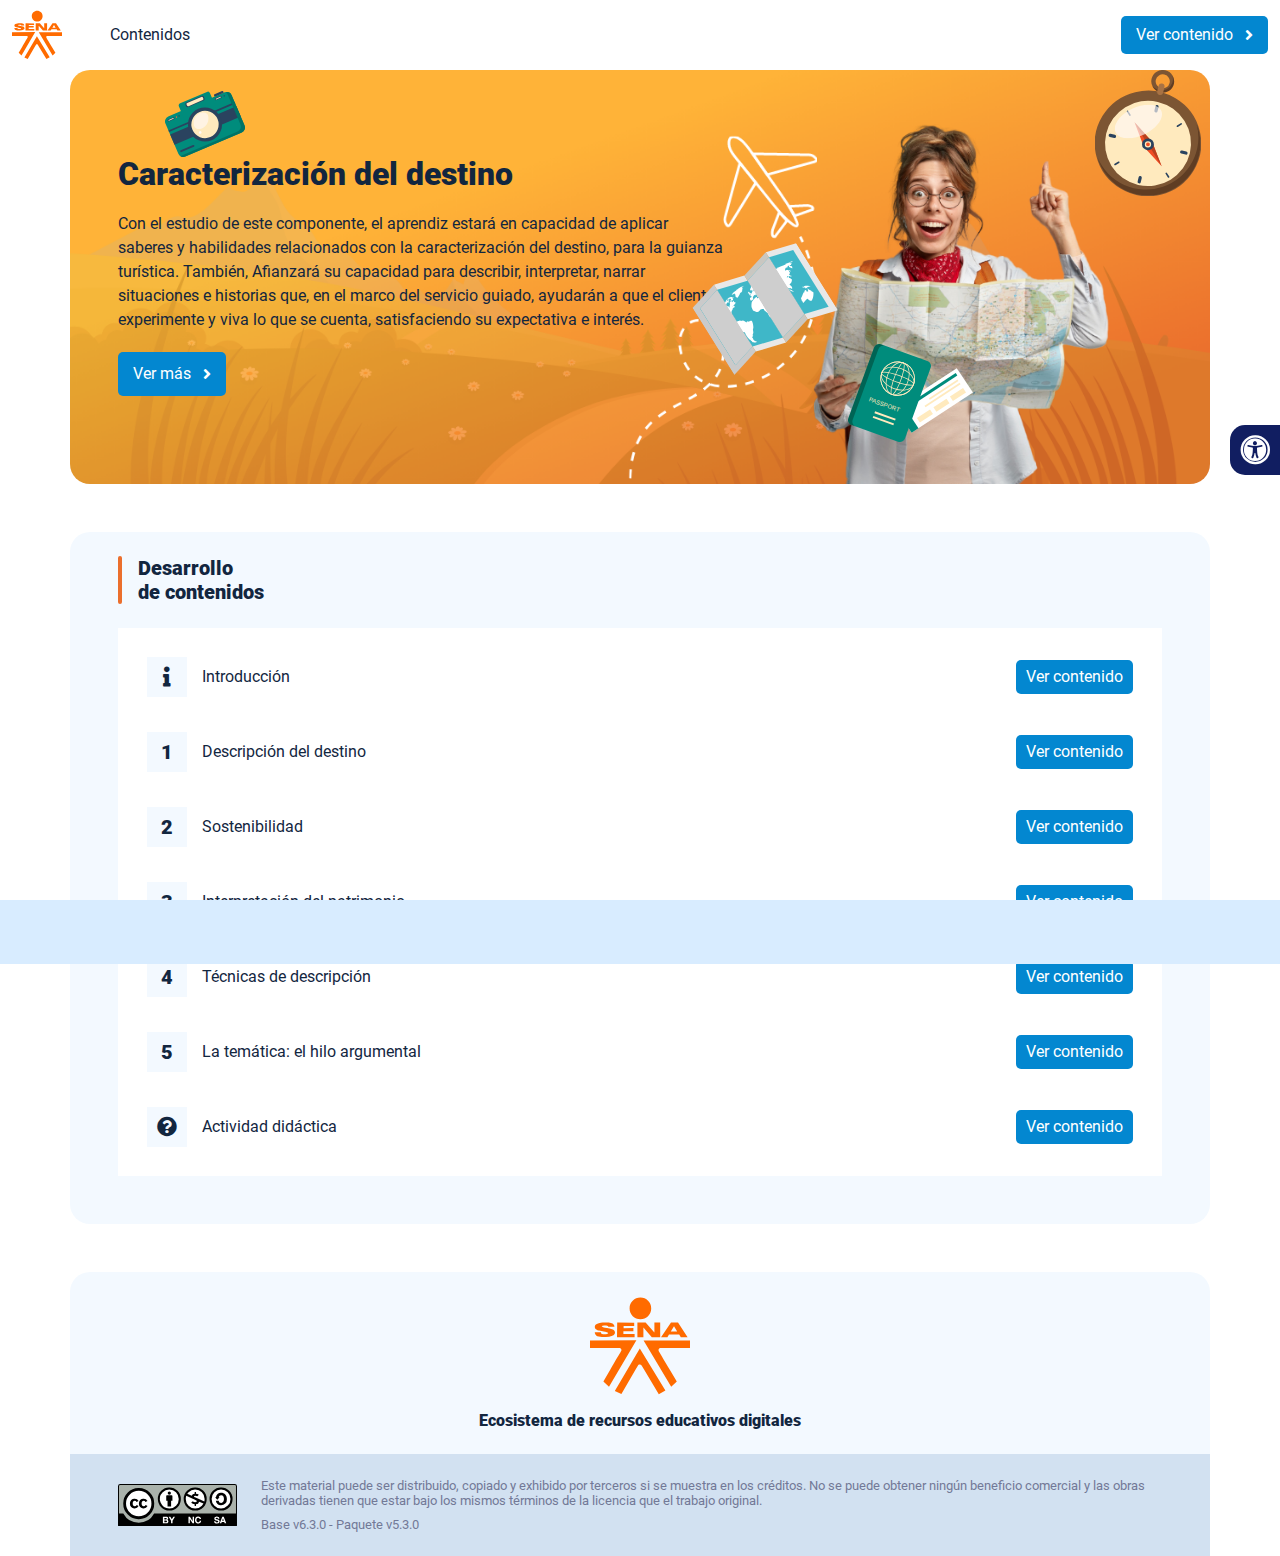
<file: index.html>
<!DOCTYPE html><html lang=""><head><meta charset="utf-8"><meta http-equiv="X-UA-Compatible" content="IE=edge"><meta name="viewport" content="width=device-width,initial-scale=1"><link rel="icon" href="favicon.ico"><title>Caracterización del destino</title><link href="css/chunk-0c047e41.3babef71.css" rel="prefetch"><link href="css/chunk-25b302c8.3babef71.css" rel="prefetch"><link href="css/chunk-26fc7596.3babef71.css" rel="prefetch"><link href="css/chunk-2d2747e2.3babef71.css" rel="prefetch"><link href="css/chunk-32334cb6.3babef71.css" rel="prefetch"><link href="css/chunk-3c57cd7b.3babef71.css" rel="prefetch"><link href="css/chunk-4f2d402a.3babef71.css" rel="prefetch"><link href="css/chunk-4fde0a08.14d1f3e8.css" rel="prefetch"><link href="css/chunk-515a8379.131304ff.css" rel="prefetch"><link href="css/chunk-59974754.93490794.css" rel="prefetch"><link href="css/chunk-6e1e538a.126808df.css" rel="prefetch"><link href="css/chunk-766a929b.91c084fd.css" rel="prefetch"><link href="css/chunk-f2df7d2c.3babef71.css" rel="prefetch"><link href="css/comple.8d94a4b7.css" rel="prefetch"><link href="css/creditos.3bb4ebd4.css" rel="prefetch"><link href="css/glosario.f7096fb6.css" rel="prefetch"><link href="css/referencias.d819db8d.css" rel="prefetch"><link href="css/tema1.2d7ea747.css" rel="prefetch"><link href="css/tema2.2882dc98.css" rel="prefetch"><link href="css/tema3.65a1a02b.css" rel="prefetch"><link href="css/tema4.aeb46866.css" rel="prefetch"><link href="css/tema5.0fbb546d.css" rel="prefetch"><link href="js/actividad.4549a1bb.js" rel="prefetch"><link href="js/chunk-0206bfa0.f6b22203.js" rel="prefetch"><link href="js/chunk-0c047e41.9b1bb559.js" rel="prefetch"><link href="js/chunk-13a6037e.06ae7612.js" rel="prefetch"><link href="js/chunk-18f95272.5bd05219.js" rel="prefetch"><link href="js/chunk-25b302c8.629f4d9c.js" rel="prefetch"><link href="js/chunk-26fc7596.713d4d59.js" rel="prefetch"><link href="js/chunk-2c06842c.e087eb9f.js" rel="prefetch"><link href="js/chunk-2d0e96ec.e68856df.js" rel="prefetch"><link href="js/chunk-2d208d90.e58f6df0.js" rel="prefetch"><link href="js/chunk-2d21d0e2.9ec1a248.js" rel="prefetch"><link href="js/chunk-2d22c123.f1248a7a.js" rel="prefetch"><link href="js/chunk-2d2747e2.40b1ebaa.js" rel="prefetch"><link href="js/chunk-2e80bb9a.2508c8be.js" rel="prefetch"><link href="js/chunk-319206de.20972ce0.js" rel="prefetch"><link href="js/chunk-32334cb6.419c87c5.js" rel="prefetch"><link href="js/chunk-3c57cd7b.702ca2e7.js" rel="prefetch"><link href="js/chunk-3d6834f6.07f364f4.js" rel="prefetch"><link href="js/chunk-4cdd78c0.c09fb6b1.js" rel="prefetch"><link href="js/chunk-4f2d402a.69353a2b.js" rel="prefetch"><link href="js/chunk-4fde0a08.8f9eb629.js" rel="prefetch"><link href="js/chunk-515a8379.f653132c.js" rel="prefetch"><link href="js/chunk-53ccb27e.b935e3c7.js" rel="prefetch"><link href="js/chunk-55d286b8.d53c5e8e.js" rel="prefetch"><link href="js/chunk-59974754.9dd2eeb2.js" rel="prefetch"><link href="js/chunk-6e1e538a.5d7a1f2d.js" rel="prefetch"><link href="js/chunk-766a929b.f67dfaec.js" rel="prefetch"><link href="js/chunk-c796899c.a57ae547.js" rel="prefetch"><link href="js/chunk-e8a7823a.dad736a2.js" rel="prefetch"><link href="js/chunk-f2df7d2c.3b80efdb.js" rel="prefetch"><link href="js/chunk-fde47172.2a900ac7.js" rel="prefetch"><link href="js/comple.a01f0261.js" rel="prefetch"><link href="js/creditos.046e91c6.js" rel="prefetch"><link href="js/glosario.58a9d0f1.js" rel="prefetch"><link href="js/intro.0062ee33.js" rel="prefetch"><link href="js/referencias.fcbf5b90.js" rel="prefetch"><link href="js/sintesis.57d3545a.js" rel="prefetch"><link href="js/tema1.2cf8eeb6.js" rel="prefetch"><link href="js/tema2.2076abe1.js" rel="prefetch"><link href="js/tema3.34bf622e.js" rel="prefetch"><link href="js/tema4.41905ec0.js" rel="prefetch"><link href="js/tema5.080cb9b9.js" rel="prefetch"><link href="js/tema6.7d2b85de.js" rel="prefetch"><link href="css/app.ed443f80.css" rel="preload" as="style"><link href="css/chunk-vendors.7a12c580.css" rel="preload" as="style"><link href="js/app.f166ce4e.js" rel="preload" as="script"><link href="js/chunk-vendors.781667b2.js" rel="preload" as="script"><link href="css/chunk-vendors.7a12c580.css" rel="stylesheet"><link href="css/app.ed443f80.css" rel="stylesheet"></head><body><noscript><strong>We're sorry but Caracterización del destino doesn't work properly without JavaScript enabled. Please enable it to continue.</strong></noscript><div id="app"></div><script src="js/chunk-vendors.781667b2.js"></script><script src="js/app.f166ce4e.js"></script></body></html>
</file>
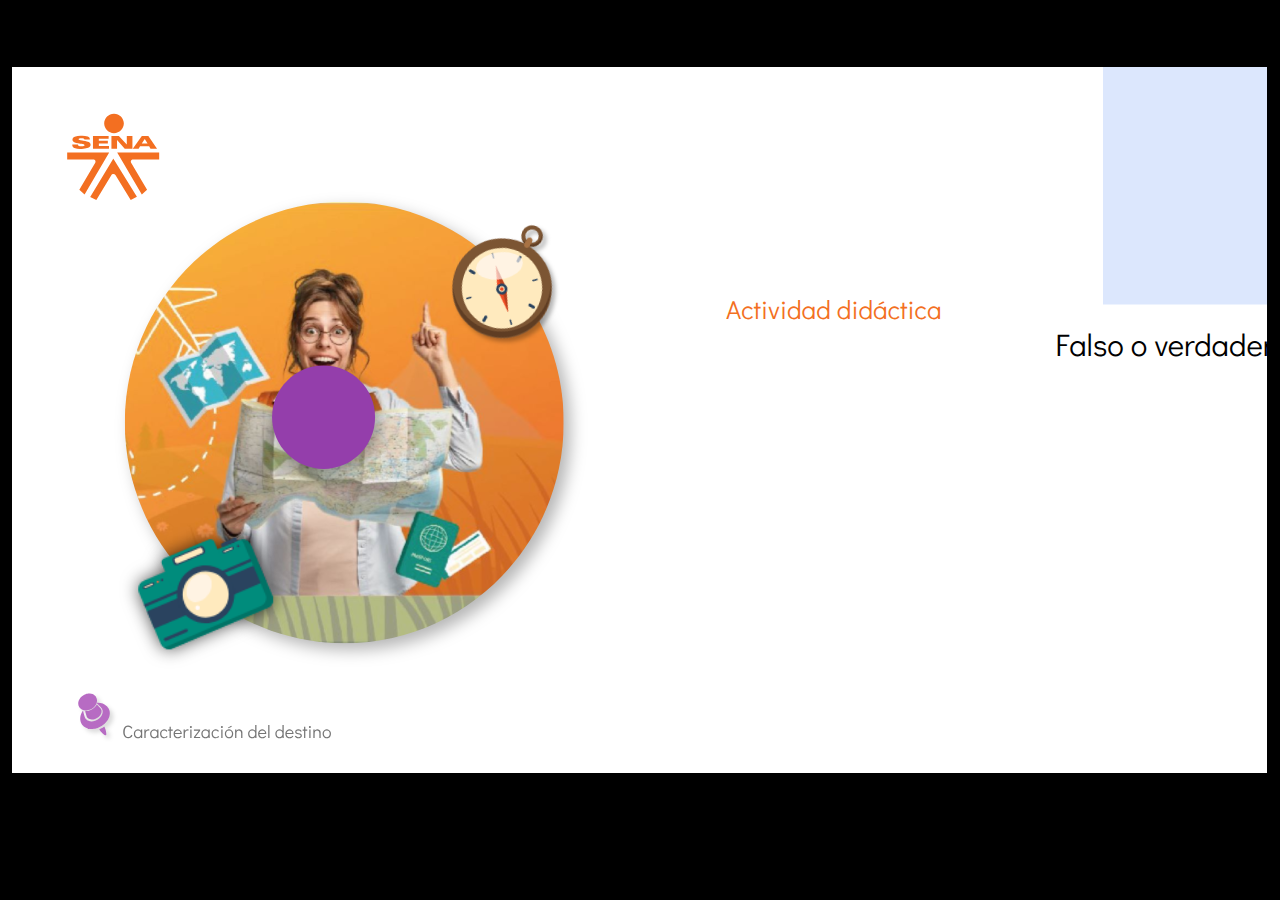
<file: actividades/story.html>
﻿<!doctype html>
<html lang="es">
<head>
  <meta charset="utf-8">
  <!-- Creado con Storyline 360 - http://www.articulate.com  -->
  <!-- version: 3.67.28569.0 -->
  <title>Actividad didáctica</title>
  <meta http-equiv="x-ua-compatible" content="IE=edge"/>
  <meta name="viewport" content="width=device-width,initial-scale=1,user-scalable=no,shrink-to-fit=no,minimal-ui"/>
  <meta name="apple-mobile-web-app-capable" content="yes"/>
  <style>
    html, body { height: 100%; padding: 0; margin: 0 }
    #app { height: 100%; width: 100%; }
  </style>

  <script>
    window.DS = {};
    window.globals = {
      DATA_PATH_BASE: '',
      HAS_FRAME: true,
      HAS_SLIDE: true,

      lmsPresent: false,
      tinCanPresent: false,
      cmi5Present: false,
      aoSupport: false,
      scale: 'show all',
      captureRc: false,
      browserSize: 'optimal',
      bgColor: '#000000',
      features: 'AccessibleVideo,FullScreenToggle,IE11Warning,InsertSvgPicture,LayerPresentAsDialog,MultipleQuizTracking,QuestionCorrectVariable,UpdatedThemeEditor',
      themeName: 'classic',
      preloaderColor: '#FFFFFF',
      suppressAnalytics: false,
      productChannel: 'stable',
      publishSource: 'storyline',
      aid: 'aid|5304b41d-7af7-4125-b8d1-83eb222823e2',
      cid: 'a1a647c7-53e3-4d97-a2cc-ebd67cf830cf',
      playerVersion: '3.67.28569.0',
      publishTimestamp: '2022-10-06T21:09:16.6636946Z',
      maxIosVideoElements: 10,
      connectionSettings: { },

      
      parseParams: function(qs) {
        if (window.globals.parsedParams != null) {
          return window.globals.parsedParams;
        }
        qs = (qs || window.location.search.substr(1)).split('+').join(' ');
        var params = {},
            tokens,
            re = /[?&]?([^=]+)=([^&]*)/g;

        while (tokens = re.exec(qs)) {
          params[decodeURIComponent(tokens[1]).trim()] =
            decodeURIComponent(tokens[2]).trim();
        }
        window.globals.parsedParams = params;
        return params;
      }

    };
  </script>
  <script>
    var isIe11 = ('ActiveXObject' in window || window.MSBlobBuilder != null)
      && window.msCrypto != null && !window.ActiveXObject;
    if (isIe11 && window.globals.features.indexOf('IE11Warning') != -1) {
      window.globals.unsupportedBrowser = true;
      document.write(atob('[base64]'));
    }
  </script>
  
  <script>window.THREE = { };</script>
  
</head>
<body style="background: #000000" class="cs-HTML theme-classic">
  <!-- 360 -->
  <script>!function(e){var i=/iPhone/i,o=/iPod/i,n=/iPad/i,t=/(?=.*\bAndroid\b)(?=.*\bMobile\b)/i,d=/Android/i,s=/(?=.*\bAndroid\b)(?=.*\bSD4930UR\b)/i,b=/(?=.*\bAndroid\b)(?=.*\b(?:KFOT|KFTT|KFJWI|KFJWA|KFSOWI|KFTHWI|KFTHWA|KFAPWI|KFAPWA|KFARWI|KFASWI|KFSAWI|KFSAWA)\b)/i,r=/IEMobile/i,h=/(?=.*\bWindows\b)(?=.*\bARM\b)/i,a=/BlackBerry/i,l=/BB10/i,p=/Opera Mini/i,f=/(CriOS|Chrome)(?=.*\bMobile\b)/i,u=/(?=.*\bFirefox\b)(?=.*\bMobile\b)/i,c=new RegExp("(?:Nexus 7|BNTV250|Kindle Fire|Silk|GT-P1000)","i"),w=function(e,i){return e.test(i)},A=function(e){var A=e||navigator.userAgent,v=A.split("[FBAN");if(void 0!==v[1]&&(A=v[0]),this.apple={phone:w(i,A),ipod:w(o,A),tablet:!w(i,A)&&w(n,A),device:w(i,A)||w(o,A)||w(n,A)},this.amazon={phone:w(s,A),tablet:!w(s,A)&&w(b,A),device:w(s,A)||w(b,A)},this.android={phone:w(s,A)||w(t,A),tablet:!w(s,A)&&!w(t,A)&&(w(b,A)||w(d,A)),device:w(s,A)||w(b,A)||w(t,A)||w(d,A)},this.windows={phone:w(r,A),tablet:w(h,A),device:w(r,A)||w(h,A)},this.other={blackberry:w(a,A),blackberry10:w(l,A),opera:w(p,A),firefox:w(u,A),chrome:w(f,A),device:w(a,A)||w(l,A)||w(p,A)||w(u,A)||w(f,A)},this.seven_inch=w(c,A),this.any=this.apple.device||this.android.device||this.windows.device||this.other.device||this.seven_inch,this.phone=this.apple.phone||this.android.phone||this.windows.phone,this.tablet=this.apple.tablet||this.android.tablet||this.windows.tablet,"undefined"==typeof window)return this},v=function(){var e=new A;return e.Class=A,e};"undefined"!=typeof module&&module.exports&&"undefined"==typeof window?module.exports=A:"undefined"!=typeof module&&module.exports&&"undefined"!=typeof window?module.exports=v():"function"==typeof define&&define.amd?define("isMobile",[],e.isMobile=v()):e.isMobile=v()}(this);
    window.isMobile.apple.tablet = window.isMobile.apple.tablet ||
      (navigator.platform === 'MacIntel' && navigator.maxTouchPoints > 1);
    window.isMobile.apple.device = window.isMobile.apple.device || window.isMobile.apple.tablet;
    window.isMobile.tablet = window.isMobile.tablet || window.isMobile.apple.tablet;
    window.isMobile.any = window.isMobile.any || window.isMobile.apple.tablet;
  </script>

  <div id="focus-sink" tabindex="-1"></div>

  <div id="preso"></div>
  <script>
    (function() {

      var classTypes = [ 'desktop', 'mobile', 'phone', 'tablet' ];

      var addDeviceClasses = function(prefix, testObj) {
        var curr, i;
        for (i = 0; i < classTypes.length; i++) {
          curr = classTypes[i];
          if (testObj[curr]) {
            document.body.classList.add(prefix + curr);
          }
        }
      };

      var params = window.globals.parseParams(),
          isDevicePreview = params.devicepreview === '1',
          isPhoneOverride = params.deviceType === 'phone' || (isDevicePreview && params.phone == '1'),
          isTabletOverride = (params.deviceType === 'tablet' || isDevicePreview) && !isPhoneOverride,
          isMobileOverride = isPhoneOverride || isTabletOverride;

      var deviceView = {
        desktop: !window.isMobile.any && !isMobileOverride,
        mobile: window.isMobile.any || isMobileOverride,
        phone: isPhoneOverride || (window.isMobile.phone && !isTabletOverride),
        tablet: isTabletOverride || window.isMobile.tablet
      };

      window.globals.deviceView = deviceView;
      window.isMobile.desktop = !window.isMobile.any;
      window.isMobile.mobile = window.isMobile.any;

      addDeviceClasses('view-', deviceView);

    })();
  </script>
  
  <script src='story_content/user.js' type=text/javascript></script>
  <div class="slide-loader"></div>

  <script>
    if (window.globals.deviceView.isMobile) { var doc = document, loader = doc.body.querySelector('.slide-loader'); [ 1, 2, 3 ].forEach(function(n) { var d = doc.createElement('div'); d.style.backgroundColor = window.globals.preloaderColor; d.classList.add('mobile-loader-dot'); d.classList.add('dot' + n); loader.appendChild(d); }); }
  </script>

  <div class="mobile-load-title-overlay" style="display: none">
    <div class="mobile-load-title">Actividad_did&#225;ctica#7cf5guianz</div>
  </div>

  <div class="mobile-chrome-warning"></div>

  
<style>
  .warn-connection-dialog {
    display: none;
    background: transparent;
    pointer-events: none;
    position: fixed;
    left: 0;
    top: 0;
    width: 100%;
    height: 100%;
    z-index: 999;
  }

  .warn-connection-content {
    border-radius: 4px;
    background: white;
    border: 1px solid #E7E7E7;
    color: #333333;
    box-shadow: 0 2px 4px rgba(0, 0, 0, 0.25);
    transition: all 150ms ease-out;
    position: absolute;
    white-space: nowrap;
  }

  .view-phone.is-landscape .warn-connection-content {
    left: 23px;
    bottom: 23px;
  }

  .view-tablet.is-landscape .warn-connection-content {
    left: 50%;
    top: 20px;
    transform: translateX(-50%);
  }

  .is-portrait .warn-connection-content {
    transform: translate(-50%, calc(-100% - 15px));
  }

  .warn-connection-content p {
    display: inline-block;
    margin: 0 8px 0 0;
    line-height: 33px;
    font-size: 11px;
  }

  .warn-connection-content svg {
    position: relative;
    vertical-align: middle;
    margin: 0 2px 2px 8px;
  }

  .view-desktop .warn-connection-content {
    left: 1.5em;
    bottom: 1.5em;
  }

  .view-desktop .warn-connection-content p {
    font-size: 1.1em;
  }

  .is-offline .warn-connection-dialog {
    display: block;
  }

  .is-offline .cs-panel * {
    pointer-events: none !important;
  }

  .is-offline .cs-panel {
    pointer-events: all !important;
  }

  .is-offline #nav-controls * {
    pointer-events: none !important;
  }

  .is-offline #nav-controls {
    pointer-events: all !important;
  }
</style>

<div class="warn-connection-dialog">
  <div class="warn-connection-content">
    <svg width="17" height="15" viewBox="0 0 17 15" xmlns="http://www.w3.org/2000/svg">
      <path fill="#8F0000" stroke="white" d="M16.07,12.98 L15.88,12.23 L9.51,1.21 C8.97,0.26,7.6,0.26,7.06,1.21 L0.69,12.23 C0.15,13.16,0.81,14.36,1.91,14.36 H14.65 C15.47,14.36,16.05,13.7,16.07,12.98 Z"/>
      <path fill="white" stroke="white" d="M8.58,5.5 C8.35,5.28,8.5,5.35,8.21,5.32 C8.09,5.35,7.97,5.49,7.96,5.67 C7.97,5.79,7.98,5.92,7.98,6.04 L7.98,6.04 C7.99,6.17,8,6.31,8.01,6.43 L8.01,6.44 C8.03,6.92,8.06,7.41,8.09,7.9 L8.09,7.9 C8.12,8.39,8.14,8.88,8.17,9.37 C8.17,9.39,8.18,9.42,8.2,9.44 C8.23,9.46,8.25,9.47,8.28,9.47 C8.31,9.47,8.34,9.46,8.35,9.44 C8.37,9.43,8.38,9.4,8.39,9.35 L8.39,9.34 C8.39,9.24,8.4,9.15,8.4,9.05 L8.4,9.05 C8.41,8.96,8.41,8.86,8.42,8.75 C8.43,8.44,8.45,8.12,8.47,7.81 L8.47,7.81 C8.49,7.49,8.51,7.18,8.53,6.87 C8.55,6.46,8.56,6.05,8.59,5.64 L8.6,5.62 C8.6,5.57,8.59,5.53,8.58,5.5 L8.21,5.32 Z"/>
      <circle fill="white" stroke="white" cx="8.3" cy="11.35" r="0.3"/>
    </svg>
    <p>You are offline. Trying to reconnect...</p>
  </div>
</div>

<script>
  (function() {
    window.DS.connection = {
      warningShown: false,
      assets: {},
      loadingAssetGroup: false,
      retryDelay: 500
    };

    // @TODO this is POC code and can be cleaned up a bit more if we move forward
    // with the feature



    // The `window.globals.features` variable must be set in `webpack.dev.config` when testing locally - it is not enough
    // to have it in the data - but it must be set there as well.
    var useConnectionMessages = window.AbortController != null &&
      window.location.protocol != 'file:' &&
      window.globals.features.indexOf('ConnectionMessages') != -1;

    window.DS.connection.useConnectionMessages = useConnectionMessages

    var assetCount = 0;
    var checkLoadedId;
    var connectionSettings = window.globals.connectionSettings;

    if (useConnectionMessages && connectionSettings != null) {
      var contentEl = document.querySelector('.warn-connection-content');
      var messageEl = contentEl.querySelector('p')

      if (connectionSettings.useDarkTheme) {
        contentEl.style.borderColor = '#BABBBA';
        contentEl.style.backgroundColor = '#282828';
        contentEl.style.color = '#FFFFFF';
      }

      if (connectionSettings.message != null) {
        messageEl.textContent = window.decodeURIComponent(connectionSettings.message);
      }
    }

    function checkAssetsReady() {
      for (var i in DS.connection.assets) {
        if (!DS.connection.assets[i].success) {
          return false;
        }
      }
      return true;
    }

    function stopAssetGroup() {
      if (!useConnectionMessages) { return; }

      assetCount = 0;

      DS.connection.oldAssetGroup = DS.connection.assets;
      DS.connection.assets = {};
      DS.connection.loadingAssetGroup = false;
      clearInterval(checkLoadedId);
    }

    function startAssetGroup() {
      if (!useConnectionMessages) { return; }
      var ticks = 0;
      clearInterval(checkLoadedId);
      checkLoadedId = setInterval(function() {
        var loaded = 0;
        if (assetCount === 0 && loaded === 0) {
          clearInterval(checkLoadedId);
          return;
        }

        for (var i in DS.connection.assets) {
          if (DS.connection.assets[i].success) {
            loaded++;
          }
        }

        if (assetCount === loaded && checkAssetsReady()) {
          for (var i in DS.connection.assets) {
            if (DS.connection.assets[i].action) {
              DS.connection.assets[i].action();
            }
          }
          hideWarning();
          stopAssetGroup();
        }
      }, 100)
    }

    function requiredAsset(url, action, retry, type) {
      if (!useConnectionMessages) { return; }
      if (DS.connection.assets[url]) { return; }

      DS.connection.assets[url] = {
        success: false, action: action, retry: retry, type: type
      };
      assetCount = Object.keys(DS.connection.assets).length;
      if (!DS.connection.loadingAssetGroup) {
        startAssetGroup();
      }
      DS.connection.loadingAssetGroup = true;
    }

    function assetLoaded(url) {
      if (!useConnectionMessages) { return; }
      if (DS.connection.assets[url]) {
        DS.connection.assets[url].success = true;
      }
    }

    function assetFailed(url) {
      if (!useConnectionMessages) { return; }
      if (!DS.connection.assets[url]) {
        if (/\.js$/.test(url)) {
          setTimeout(function() {
            if (DS.connection.lastSlideLoaded != null) {
              DS.connection.lastSlideLoaded();
            }
          }, DS.connection.retryDelay);
        }
        return;
      }
      if (!DS.connection.warningShown) { showWarning(); }
      if (DS.connection.assets[url].retry) {
        setTimeout(function() {
          if (!DS.connection.assets[url].success) {
            DS.connection.assets[url].retry()
          }
        }, DS.connection.retryDelay);
      }
    }

    function hideWarning() {
      document.body.classList.remove('is-offline');
      DS.connection.warningShown = false;
    }
    DS.connection.hideWarning = hideWarning

    function showWarning(btn) {
      document.body.classList.add('is-offline')
      DS.connection.warningShown = true;
      updateWarningPosition();
    }

    function updateWarningPosition() {
      if (!DS.connection.warningShown) {
        return;
      }

      var isPortrait = document.body.classList.contains('is-portrait');
      var warningEl = document.querySelector('.warn-connection-content');

      if (isPortrait) {
        var slide = document.querySelector('.primary-slide');
        var slideRect = slide.getBoundingClientRect();

        warningEl.style.top = `${slideRect.top}px`
        warningEl.style.left = `${slideRect.left + slideRect.width / 2}px`
      } else {
        warningEl.style.top = null;
        warningEl.style.left = null;
      }

      window.requestAnimationFrame(updateWarningPosition);
    }

    // these will all be noops if the feature flag isn't set in
    // the data and `window.globals.features`
    DS.connection.requiredAsset = requiredAsset;
    DS.connection.assetLoaded = assetLoaded;
    DS.connection.assetFailed = assetFailed;
    DS.connection.stopAssetGroup = stopAssetGroup;
    DS.connection.startAssetGroup = startAssetGroup;
  })();
</script>


  <script>
    
    if (window.autoSpider && window.vInterfaceObject) {
      document.querySelector('.mobile-load-title-overlay').style.display = 'none';
    }
  </script>

  

  <link rel="stylesheet" href="html5/data/css/output.min.css" data-noprefix/>
</body>
<script src="html5/lib/scripts/bootstrapper.min.js"></script>
</html>
</file>
<file: css/chunk-0c047e41.3babef71.css>
.actividad[data-v-22adfd6b]{background-color:#f2f2f2}.horizontal-scroll__wrapper[data-v-22adfd6b]{overflow:hidden}.horizontal-scroll[data-v-22adfd6b]{display:flex;transition:transform .5s ease-in-out;align-items:center;flex-wrap:nowrap}.horizontal-scroll[data-v-22adfd6b]:not(.row){width:100%}.horizontal-scroll--item-fw[data-v-22adfd6b]>div{flex-grow:0;flex-shrink:0;width:100%;margin:0!important}
</file>
<file: css/chunk-25b302c8.3babef71.css>
.actividad[data-v-22adfd6b]{background-color:#f2f2f2}.horizontal-scroll__wrapper[data-v-22adfd6b]{overflow:hidden}.horizontal-scroll[data-v-22adfd6b]{display:flex;transition:transform .5s ease-in-out;align-items:center;flex-wrap:nowrap}.horizontal-scroll[data-v-22adfd6b]:not(.row){width:100%}.horizontal-scroll--item-fw[data-v-22adfd6b]>div{flex-grow:0;flex-shrink:0;width:100%;margin:0!important}
</file>
<file: css/chunk-26fc7596.3babef71.css>
.actividad[data-v-22adfd6b]{background-color:#f2f2f2}.horizontal-scroll__wrapper[data-v-22adfd6b]{overflow:hidden}.horizontal-scroll[data-v-22adfd6b]{display:flex;transition:transform .5s ease-in-out;align-items:center;flex-wrap:nowrap}.horizontal-scroll[data-v-22adfd6b]:not(.row){width:100%}.horizontal-scroll--item-fw[data-v-22adfd6b]>div{flex-grow:0;flex-shrink:0;width:100%;margin:0!important}
</file>
<file: css/chunk-2d2747e2.3babef71.css>
.actividad[data-v-22adfd6b]{background-color:#f2f2f2}.horizontal-scroll__wrapper[data-v-22adfd6b]{overflow:hidden}.horizontal-scroll[data-v-22adfd6b]{display:flex;transition:transform .5s ease-in-out;align-items:center;flex-wrap:nowrap}.horizontal-scroll[data-v-22adfd6b]:not(.row){width:100%}.horizontal-scroll--item-fw[data-v-22adfd6b]>div{flex-grow:0;flex-shrink:0;width:100%;margin:0!important}
</file>
<file: css/chunk-32334cb6.3babef71.css>
.actividad[data-v-22adfd6b]{background-color:#f2f2f2}.horizontal-scroll__wrapper[data-v-22adfd6b]{overflow:hidden}.horizontal-scroll[data-v-22adfd6b]{display:flex;transition:transform .5s ease-in-out;align-items:center;flex-wrap:nowrap}.horizontal-scroll[data-v-22adfd6b]:not(.row){width:100%}.horizontal-scroll--item-fw[data-v-22adfd6b]>div{flex-grow:0;flex-shrink:0;width:100%;margin:0!important}
</file>
<file: css/chunk-3c57cd7b.3babef71.css>
.actividad[data-v-22adfd6b]{background-color:#f2f2f2}.horizontal-scroll__wrapper[data-v-22adfd6b]{overflow:hidden}.horizontal-scroll[data-v-22adfd6b]{display:flex;transition:transform .5s ease-in-out;align-items:center;flex-wrap:nowrap}.horizontal-scroll[data-v-22adfd6b]:not(.row){width:100%}.horizontal-scroll--item-fw[data-v-22adfd6b]>div{flex-grow:0;flex-shrink:0;width:100%;margin:0!important}
</file>
<file: css/chunk-4f2d402a.3babef71.css>
.actividad[data-v-22adfd6b]{background-color:#f2f2f2}.horizontal-scroll__wrapper[data-v-22adfd6b]{overflow:hidden}.horizontal-scroll[data-v-22adfd6b]{display:flex;transition:transform .5s ease-in-out;align-items:center;flex-wrap:nowrap}.horizontal-scroll[data-v-22adfd6b]:not(.row){width:100%}.horizontal-scroll--item-fw[data-v-22adfd6b]>div{flex-grow:0;flex-shrink:0;width:100%;margin:0!important}
</file>
<file: css/chunk-4fde0a08.14d1f3e8.css>
.actividad[data-v-a108b06a]{background-color:#f2f2f2}.header[data-v-a108b06a]{position:sticky;top:0;padding-top:10px;padding-bottom:10px;background-color:#fff;z-index:10010;line-height:1.1em}.header__logo[data-v-a108b06a]{width:50px}@media (max-width:576px){.header__componente-formativo[data-v-a108b06a]{font-size:.8em}}.header__menu[data-v-a108b06a]{cursor:pointer}.header__menu span[data-v-a108b06a]{font-size:.7em;display:block;line-height:1em;text-align:center;color:#111e61}.header__menu__btn[data-v-a108b06a]{width:30px;height:30px;position:relative;margin-bottom:4px}.header__menu__btn .line-1[data-v-a108b06a],.header__menu__btn .line-2[data-v-a108b06a],.header__menu__btn .line-3[data-v-a108b06a]{height:4px;width:30px;background-color:#111e61;transform-origin:center center;position:absolute;left:0;border-radius:2px}.header__menu__btn .line-1[data-v-a108b06a]{top:4px;-webkit-animation:line-1-inactive-data-v-a108b06a .5s ease-in-out forwards;animation:line-1-inactive-data-v-a108b06a .5s ease-in-out forwards}.header__menu__btn .line-2[data-v-a108b06a]{top:13px;-webkit-animation:line-2-inactive-data-v-a108b06a .5s ease-in-out forwards;animation:line-2-inactive-data-v-a108b06a .5s ease-in-out forwards}.header__menu__btn .line-3[data-v-a108b06a]{top:22px;-webkit-animation:line-3-inactive-data-v-a108b06a .5s ease-in-out forwards;animation:line-3-inactive-data-v-a108b06a .5s ease-in-out forwards}.header__menu__btn[data-v-a108b06a]:hover{cursor:pointer}.header__menu__btn--open .line-1[data-v-a108b06a]{-webkit-animation:line-1-active-data-v-a108b06a .5s ease-in-out forwards;animation:line-1-active-data-v-a108b06a .5s ease-in-out forwards}.header__menu__btn--open .line-2[data-v-a108b06a]{-webkit-animation:line-2-active-data-v-a108b06a .5s ease-in-out forwards;animation:line-2-active-data-v-a108b06a .5s ease-in-out forwards}.header__menu__btn--open .line-3[data-v-a108b06a]{-webkit-animation:line-3-active-data-v-a108b06a .5s ease-in-out forwards;animation:line-3-active-data-v-a108b06a .5s ease-in-out forwards}@-webkit-keyframes line-1-active-data-v-a108b06a{0%{transform:translate(0) rotate(0)}50%{transform:translateY(9px) rotate(0)}to{transform:translateY(9px) rotate(45deg)}}@keyframes line-1-active-data-v-a108b06a{0%{transform:translate(0) rotate(0)}50%{transform:translateY(9px) rotate(0)}to{transform:translateY(9px) rotate(45deg)}}@-webkit-keyframes line-2-active-data-v-a108b06a{0%{transform:scale(1)}to{transform:scale(0)}}@keyframes line-2-active-data-v-a108b06a{0%{transform:scale(1)}to{transform:scale(0)}}@-webkit-keyframes line-3-active-data-v-a108b06a{0%{transform:translate(0) rotate(0)}50%{transform:translateY(-9px) rotate(0)}to{transform:translateY(-9px) rotate(-45deg)}}@keyframes line-3-active-data-v-a108b06a{0%{transform:translate(0) rotate(0)}50%{transform:translateY(-9px) rotate(0)}to{transform:translateY(-9px) rotate(-45deg)}}@-webkit-keyframes line-1-inactive-data-v-a108b06a{0%{transform:translateY(9px) rotate(45deg)}50%{transform:translateY(9px) rotate(0)}to{transform:translate(0) rotate(0)}}@keyframes line-1-inactive-data-v-a108b06a{0%{transform:translateY(9px) rotate(45deg)}50%{transform:translateY(9px) rotate(0)}to{transform:translate(0) rotate(0)}}@-webkit-keyframes line-2-inactive-data-v-a108b06a{0%{transform:scale(0)}to{transform:scale(1)}}@keyframes line-2-inactive-data-v-a108b06a{0%{transform:scale(0)}to{transform:scale(1)}}@-webkit-keyframes line-3-inactive-data-v-a108b06a{0%{transform:translateY(-9px) rotate(-45deg)}50%{transform:translateY(-9px) rotate(0)}to{transform:translate(0) rotate(0)}}@keyframes line-3-inactive-data-v-a108b06a{0%{transform:translateY(-9px) rotate(-45deg)}50%{transform:translateY(-9px) rotate(0)}to{transform:translate(0) rotate(0)}}
</file>
<file: css/chunk-515a8379.131304ff.css>
.actividad{background-color:#f2f2f2}.banner-interno{position:relative}.banner-interno__fondo{position:absolute;top:0;bottom:-50px;left:0;right:0;background-color:#eb6f2d;background-size:cover;background-position:50%}.banner-interno__titulo{display:flex;align-items:center}.banner-interno__titulo__icono{display:block;width:32px;height:32px;border-radius:50%;background-color:#12263f;position:relative}.banner-interno__titulo__icono i{color:#eb6f2d;position:absolute;left:50%;top:50%;transform:translate(-50%,-50%)}.banner-interno__titulo h1,.banner-interno__titulo h2,.banner-interno__titulo h3,.banner-interno__titulo h4,.banner-interno__titulo h5,.banner-interno__titulo h6{color:#12263f;line-height:1.1em}
</file>
<file: css/chunk-59974754.93490794.css>
.actividad{background-color:#f2f2f2}.aside-menu{position:sticky;top:70px;flex:0 0 0;width:0;min-height:calc(100vh - 70px);max-height:calc(100vh - 70px);background-color:#f3f9ff;transition:flex .5s ease-in-out,width .5s ease-in-out;overflow-x:hidden;z-index:100001}.aside-menu a{color:#111e61}.aside-menu--open{flex:0 0 300px;width:300px}.aside-menu__content{width:300px;display:flex;flex-direction:column;justify-content:space-between;min-height:calc(100vh - 70px);max-height:calc(100vh - 70px);border-right:1px solid #d8ecff}@media (max-height:800px){.aside-menu__content{min-height:800px;max-height:800px;overflow-y:auto}}.aside-menu__header{padding:10px;text-align:center;background-color:#d8ecff}.aside-menu__header h4{margin:0}.aside-menu__menu{overflow-y:auto;flex-grow:1;list-style:none;padding-left:0;margin-bottom:0}.aside-menu__menu__item--active .aside-menu__menu__item__lnk,.aside-menu__menu__item--active .aside-menu__sec-menu__item__lnk{background-color:#d8ecff;font-weight:700}.aside-menu__menu__item--sub-menu:hover,.aside-menu__menu__item:hover,.aside-menu__sec-menu__item:hover{background-color:#d8ecff}.aside-menu__menu__item--sub-menu{padding-left:10px}.aside-menu__menu__item--sub-menu--active .aside-menu__menu__item__lnk,.aside-menu__menu__item--sub-menu--active .aside-menu__sec-menu__item__lnk{background-color:#d8ecff;font-weight:700;position:relative}.aside-menu__menu__item--sub-menu--active .aside-menu__menu__item__lnk:before,.aside-menu__menu__item--sub-menu--active .aside-menu__sec-menu__item__lnk:before{content:"";display:block;position:absolute;left:0;bottom:0;top:0;width:4px;border-radius:2px;background-color:#eb6f2d}.aside-menu__menu__item__lnk,.aside-menu__sec-menu__item__lnk{display:flex;align-items:center;padding:10px 15px;line-height:1.1em}.aside-menu__menu__item__lnk i,.aside-menu__menu__item__lnk span,.aside-menu__sec-menu__item__lnk i,.aside-menu__sec-menu__item__lnk span{margin-right:10px}.aside-menu__menu__item__lnk i:last-child,.aside-menu__menu__item__lnk span:last-child,.aside-menu__sec-menu__item__lnk i:last-child,.aside-menu__sec-menu__item__lnk span:last-child{margin-right:0}.aside-menu__sec-menu{background-color:#d8ecff;padding:10px 0;flex-shrink:0;margin-bottom:0}.aside-menu__sec-menu__item{padding:10px 15px}.aside-menu__sec-menu__item__lnk{padding:0;border-radius:1em}.aside-menu__sec-menu__item__lnk i{display:block;width:2em;height:2em;padding:.5em 0;text-align:center;background-color:#fff;border-radius:50%}.aside-menu__sec-menu__item__lnk:hover{background-color:#fff}@media (max-width:992px){.aside-menu{position:fixed;top:70px}}@media (max-width:576px){.aside-menu__sec-menu{padding-bottom:110px}}
</file>
<file: css/chunk-6e1e538a.126808df.css>
.actividad[data-v-4f6b7c58]{background-color:#f2f2f2}.accesibilidad[data-v-4f6b7c58]{position:fixed;right:0;top:50vh;height:50px;background-color:#111e61;border-top-left-radius:15px;border-bottom-left-radius:15px;transform:translateY(-50%) translateX(100%) translateX(-50px);overflow:hidden;transition:transform .3s ease-in-out,height .3s ease-in-out}.accesibilidad[data-v-4f6b7c58]:hover{transform:translateY(-50%) translateX(0);height:12.75rem}.accesibilidad [data-v-4f6b7c58]{color:#fff}.accesibilidad__menu__content .accesibilidad__menu__item[data-v-4f6b7c58]{cursor:pointer}.accesibilidad__menu__content .accesibilidad__menu__item[data-v-4f6b7c58]:hover{background-color:#273685}.accesibilidad__menu__content .accesibilidad__menu__item[data-v-4f6b7c58]:last-child{border:none}.accesibilidad__menu__item[data-v-4f6b7c58]{display:flex;align-items:center;padding:10px;border-bottom:1px solid #273685;line-height:1em;-webkit-user-select:none;-moz-user-select:none;-ms-user-select:none;user-select:none}.accesibilidad__menu i[data-v-4f6b7c58]{font-size:30px;font-style:normal;margin-right:10px;line-height:1em}.accesibilidad__menu img[data-v-4f6b7c58]{width:30px;margin-right:10px}
</file>
<file: css/chunk-766a929b.91c084fd.css>
.actividad{background-color:#f2f2f2}.barra-avance{display:flex;align-items:center;justify-content:space-between;position:fixed;bottom:0;left:0;width:100%;padding:10px;background-color:#d8ecff;transition:transform .5s ease-in-out;z-index:100000}.barra-avance__barra{margin:0 20px;flex:1;position:relative;max-width:800px}.barra-avance__barra--amarilla,.barra-avance__barra--blanca{height:4px}.barra-avance__barra--amarilla:after,.barra-avance__barra--amarilla:before,.barra-avance__barra--blanca:after,.barra-avance__barra--blanca:before{content:"";display:block;width:10px;height:10px;border-radius:50%;position:absolute;top:50%}.barra-avance__barra--amarilla:before,.barra-avance__barra--blanca:before{left:0;transform:translate(-50%,-50%)}.barra-avance__barra--amarilla:after,.barra-avance__barra--blanca:after{right:0;transform:translate(50%,-50%)}.barra-avance__barra--blanca,.barra-avance__barra--blanca:after,.barra-avance__barra--blanca:before{background-color:#fff}.barra-avance__barra--amarilla{position:absolute;width:100%;top:0;background-color:#0387d0}.barra-avance__barra--amarilla:after,.barra-avance__barra--amarilla:before{background-color:#0387d0}.barra-avance__boton--regresar{background-color:#b0c0d2}.barra-avance__boton--regresar span{color:#111e61!important}.barra-avance__boton--disable{opacity:0;pointer-events:none}.barra-avance--open{transform:translateY(0)}.barra-avance--close{transform:translateY(100%)}
</file>
<file: css/chunk-f2df7d2c.3babef71.css>
.actividad[data-v-22adfd6b]{background-color:#f2f2f2}.horizontal-scroll__wrapper[data-v-22adfd6b]{overflow:hidden}.horizontal-scroll[data-v-22adfd6b]{display:flex;transition:transform .5s ease-in-out;align-items:center;flex-wrap:nowrap}.horizontal-scroll[data-v-22adfd6b]:not(.row){width:100%}.horizontal-scroll--item-fw[data-v-22adfd6b]>div{flex-grow:0;flex-shrink:0;width:100%;margin:0!important}
</file>
<file: css/comple.8d94a4b7.css>
.banner-interno{position:relative}.banner-interno__fondo{position:absolute;top:0;bottom:-50px;left:0;right:0;background-color:#eb6f2d;background-size:cover;background-position:50%}.banner-interno__titulo{display:flex;align-items:center}.banner-interno__titulo__icono{display:block;width:32px;height:32px;border-radius:50%;background-color:#12263f;position:relative}.banner-interno__titulo__icono i{color:#eb6f2d;position:absolute;left:50%;top:50%;transform:translate(-50%,-50%)}.banner-interno__titulo h1,.banner-interno__titulo h2,.banner-interno__titulo h3,.banner-interno__titulo h4,.banner-interno__titulo h5,.banner-interno__titulo h6{color:#12263f;line-height:1.1em}.actividad{background-color:#f2f2f2}.complementario__enlaces{display:flex;justify-content:center;flex-wrap:wrap}.complementario__enlaces a{margin:0 5px}.complementario__btn{font-size:1.5em;line-height:1em}table{width:calc(100% - 1px);min-width:800px}table thead{background-color:#d8ecff}table thead th{border-color:#d8ecff}table td,table th{padding:25px 20px;text-align:center}
</file>
<file: css/creditos.3bb4ebd4.css>
.banner-interno{position:relative}.banner-interno__fondo{position:absolute;top:0;bottom:-50px;left:0;right:0;background-color:#eb6f2d;background-size:cover;background-position:50%}.banner-interno__titulo{display:flex;align-items:center}.banner-interno__titulo__icono{display:block;width:32px;height:32px;border-radius:50%;background-color:#12263f;position:relative}.banner-interno__titulo__icono i{color:#eb6f2d;position:absolute;left:50%;top:50%;transform:translate(-50%,-50%)}.banner-interno__titulo h1,.banner-interno__titulo h2,.banner-interno__titulo h3,.banner-interno__titulo h4,.banner-interno__titulo h5,.banner-interno__titulo h6{color:#12263f;line-height:1.1em}.actividad{background-color:#f2f2f2}.creditos-vista .tarjeta.credito{background-color:#d2e1f1}.creditos{color:#727997;overflow-x:auto}.creditos__item{min-width:490px}.creditos p{line-height:1.3em;margin-bottom:0;color:#727997}.creditos__titulo{font-weight:700;background-color:#d2e1f1;padding:5px 10px;border-top-radius:5px;border-top-left-radius:5px;border-top-right-radius:5px}.creditos table td,.creditos table th{border-color:#d2e1f1}
</file>
<file: css/glosario.f7096fb6.css>
.banner-interno{position:relative}.banner-interno__fondo{position:absolute;top:0;bottom:-50px;left:0;right:0;background-color:#eb6f2d;background-size:cover;background-position:50%}.banner-interno__titulo{display:flex;align-items:center}.banner-interno__titulo__icono{display:block;width:32px;height:32px;border-radius:50%;background-color:#12263f;position:relative}.banner-interno__titulo__icono i{color:#eb6f2d;position:absolute;left:50%;top:50%;transform:translate(-50%,-50%)}.banner-interno__titulo h1,.banner-interno__titulo h2,.banner-interno__titulo h3,.banner-interno__titulo h4,.banner-interno__titulo h5,.banner-interno__titulo h6{color:#12263f;line-height:1.1em}.actividad{background-color:#f2f2f2}.glosario__letra-item{display:flex}.glosario__letra-item__texto{padding-top:5px}.glosario__letra-item__letra__icono{width:32px;height:32px;position:relative;line-height:1em;border-radius:50%;background-color:#d2e1f1}.glosario__letra-item__letra__icono span{position:absolute;left:50%;top:50%;transform:translate(-50%,-50%);font-size:1.1em;font-weight:900}
</file>
<file: css/referencias.d819db8d.css>
.banner-interno{position:relative}.banner-interno__fondo{position:absolute;top:0;bottom:-50px;left:0;right:0;background-color:#eb6f2d;background-size:cover;background-position:50%}.banner-interno__titulo{display:flex;align-items:center}.banner-interno__titulo__icono{display:block;width:32px;height:32px;border-radius:50%;background-color:#12263f;position:relative}.banner-interno__titulo__icono i{color:#eb6f2d;position:absolute;left:50%;top:50%;transform:translate(-50%,-50%)}.banner-interno__titulo h1,.banner-interno__titulo h2,.banner-interno__titulo h3,.banner-interno__titulo h4,.banner-interno__titulo h5,.banner-interno__titulo h6{color:#12263f;line-height:1.1em}.actividad{background-color:#f2f2f2}.referencias__item:last-child hr{display:none}.referencias__item a{color:#2196f3;text-decoration:underline;overflow-wrap:break-word}
</file>
<file: css/tema1.2d7ea747.css>
.linea-tiempo-e__item__header img{width:107px;height:auto;margin:auto}.actividad{background-color:#f2f2f2}.bloque-texto-d.color-gris{border-top:1px solid #406834}.bloque-texto-d.color-gris:before{background-color:#e2e8e0}.linea-titulo{border-bottom:2px dotted #406834}.contenido-marco{border:2px solid #406834;border-spacing:500px 500px;border-collapse:separate}.img-importante{position:absolute;bottom:0;left:0;transform:translateX(-20%) translateY(5%)}.img-importante img{width:70%!important}
</file>
<file: css/tema2.2882dc98.css>
.actividad{background-color:#f2f2f2}.bloque-texto-g__img{left:auto;right:0}.bloque-texto-g{justify-content:flex-start}.bg-montana{background-image:url(../img/bg-montana.fd8df223.svg);background-repeat:no-repeat;background-position:end;background-size:100% 90%}.editado .slyder-a__bullets{bottom:-24px}.editado .slyder-a__btn--sigt{right:-24px}.editado .slyder-a__btn--atrs{left:-24px}
</file>
<file: css/tema3.65a1a02b.css>
.actividad{background-color:#f2f2f2}.img-infografica-b__modal{background-color:#f6f6f6;border-radius:20px;display:grid;align-items:center}.img-infografica-b__modal h4,.img-infografica-b__modal p{color:#000!important}.img-infografica-b__modal__btn-cerrar i{color:#000}
</file>
<file: css/tema4.aeb46866.css>
.actividad{background-color:#f2f2f2}.bloque-texto-g__img{left:auto;right:0}.bloque-texto-g{justify-content:flex-start}.img-importante{position:absolute;bottom:0;left:0;transform:translateX(-6%) translateY(5%)}.img-importante img{width:65%!important}
</file>
<file: css/tema5.0fbb546d.css>
.actividad{background-color:#f2f2f2}.bloque-texto-g__img{left:auto;right:0}.bloque-texto-g{justify-content:flex-start}
</file>
<file: css/app.ed443f80.css>
*,:after,:before{box-sizing:inherit}html{height:100%;line-height:1.15;box-sizing:border-box;-webkit-font-smoothing:antialiased;-moz-osx-font-smoothing:grayscale;-webkit-text-size-adjust:100%;-ms-text-size-adjust:100%;text-rendering:optimizeLegibility}a,abbr,acronym,address,applet,article,aside,audio,b,big,blockquote,body,canvas,caption,center,cite,code,dd,del,details,dfn,div,dl,dt,em,embed,fieldset,figcaption,figure,footer,form,h1,h2,h3,h4,h5,h6,header,hgroup,html,i,iframe,img,ins,kbd,label,legend,li,mark,menu,nav,object,ol,output,p,pre,q,ruby,s,samp,section,small,span,strike,strong,sub,summary,sup,table,tbody,td,tfoot,th,thead,time,tr,tt,u,ul,var,video{margin:0;padding:0;border:0;outline:0;background:transparent;vertical-align:baseline}article,aside,details,figcaption,figure,footer,header,main,menu,nav,section,summary{display:block}[hidden],template{display:none}hr{box-sizing:content-box;height:0;border-bottom:1px solid #e8e8e8;border-left:0;border-right:0;border-top:0;margin:1.5em 0;overflow:visible}[hidden]{display:none}a{font-family:Roboto,sans-serif;font-size:1em;font-weight:400;text-decoration:none;color:#12263f;background-color:transparent;transition:all .15s ease-in-out;-webkit-text-decoration-skip:objects}a:active,a:hover{outline-width:0}a:active,a:focus,a:hover{color:#000}[type=button],[type=reset],[type=submit],button{-webkit-appearance:none;-moz-appearance:none;appearance:none;cursor:pointer;display:inline-block;vertical-align:middle;border:0;border-radius:5px;color:#fff;background-color:#0387d0;font-family:Roboto,sans-serif;font-weight:400;font-size:1em;-webkit-font-smoothing:antialiased;line-height:1em;white-space:nowrap;text-decoration:none;text-transform:none;padding:.75em 1.5em;margin:0;-webkit-user-select:none;-moz-user-select:none;-ms-user-select:none;user-select:none;overflow:visible;transition:background-color .15s ease-in-out}[type=button]:focus,[type=button]:hover,[type=reset]:focus,[type=reset]:hover,[type=submit]:focus,[type=submit]:hover,button:focus,button:hover{background-color:#0387d0;color:#fff}[type=button]:disabled,[type=reset]:disabled,[type=submit]:disabled,button:disabled{cursor:not-allowed;opacity:.5}[type=button]:disabled:hover,[type=reset]:disabled:hover,[type=submit]:disabled:hover,button:disabled:hover{background-color:#0387d0}input,select,textarea{margin:0;display:block;font-family:Roboto,sans-serif;font-size:16px}input{overflow:visible}[type=color],[type=date],[type=datetime-local],[type=datetime],[type=email],[type=month],[type=number],[type=password],[type=search],[type=tel],[type=text],[type=time],[type=url],[type=week],input:not([type]),select,select[multiple],textarea{background-color:#fff;border:1px solid #e8e8e8;border-radius:5px;box-shadow:inset 0 1px 3px rgba(0,0,0,.06);box-sizing:inherit;margin-bottom:.75em;padding:.5em;transition:border-color .15s ease-in-out;width:100%}[type=color]:hover,[type=date]:hover,[type=datetime-local]:hover,[type=datetime]:hover,[type=email]:hover,[type=month]:hover,[type=number]:hover,[type=password]:hover,[type=search]:hover,[type=tel]:hover,[type=text]:hover,[type=time]:hover,[type=url]:hover,[type=week]:hover,input:not([type]):hover,select:hover,select[multiple]:hover,textarea:hover{border-color:shade(#e8e8e8,20%)}[type=color]:focus,[type=date]:focus,[type=datetime-local]:focus,[type=datetime]:focus,[type=email]:focus,[type=month]:focus,[type=number]:focus,[type=password]:focus,[type=search]:focus,[type=tel]:focus,[type=text]:focus,[type=time]:focus,[type=url]:focus,[type=week]:focus,input:not([type]):focus,select:focus,select[multiple]:focus,textarea:focus{border-color:#eb6f2d;box-shadow:inset 0 1px 3px rgba(0,0,0,.06),0 0 5px rgba(255,169,31,.7);outline:none}[type=color]:disabled,[type=date]:disabled,[type=datetime-local]:disabled,[type=datetime]:disabled,[type=email]:disabled,[type=month]:disabled,[type=number]:disabled,[type=password]:disabled,[type=search]:disabled,[type=tel]:disabled,[type=text]:disabled,[type=time]:disabled,[type=url]:disabled,[type=week]:disabled,input:not([type]):disabled,select:disabled,select[multiple]:disabled,textarea:disabled{background-color:shade(#fff,5%);cursor:not-allowed}[type=color]:disabled:hover,[type=date]:disabled:hover,[type=datetime-local]:disabled:hover,[type=datetime]:disabled:hover,[type=email]:disabled:hover,[type=month]:disabled:hover,[type=number]:disabled:hover,[type=password]:disabled:hover,[type=search]:disabled:hover,[type=tel]:disabled:hover,[type=text]:disabled:hover,[type=time]:disabled:hover,[type=url]:disabled:hover,[type=week]:disabled:hover,input:not([type]):disabled:hover,select:disabled:hover,select[multiple]:disabled:hover,textarea:disabled:hover{border:1px solid #e8e8e8}select{text-transform:none;max-width:100%;border-radius:5px}::-webkit-file-upload-button{background-color:#0387d0;border:none;cursor:pointer;color:#fff;border-radius:5px;padding:.75em 1.5em}::-webkit-file-upload-button:hover{background-color:#0387d0}optgroup{font-weight:700}fieldset{border:1px solid #e8e8e8;background-color:transparent;padding:1.5em;-webkit-margin-start:0;-webkit-margin-end:0;-webkit-padding-before:1.5em;-webkit-padding-start:1.5em;-webkit-padding-end:1.5em;-webkit-padding-after:1.5em}legend{box-sizing:border-box;color:inherit;display:table;max-width:100%;padding:0;white-space:normal;font-weight:600;-webkit-padding-start:0;-webkit-padding-end:0}label,legend{margin-bottom:.375em}label{display:block;font-size:1em;font-family:Roboto,sans-serif;font-weight:900}textarea{overflow:auto;resize:vertical}[type=checkbox],[type=radio]{box-sizing:border-box;padding:0;display:inline;margin-right:.375em}[type=number]::-webkit-inner-spin-button,[type=number]::-webkit-outer-spin-button{height:auto}[type=search]{-webkit-appearance:textfield;outline-offset:-2px}[type=search]::-webkit-search-cancel-button,[type=search]::-webkit-search-decoration{-webkit-appearance:none;-moz-appearance:none}::-moz-placeholder{color:#999}:-ms-input-placeholder{color:#999}::placeholder{color:#999}::-webkit-file-upload-button{-webkit-appearance:button;-moz-appearance:button;font:inherit}[type=file]{margin-bottom:.75em;width:100%}[type=button],[type=reset],[type=submit],button{-webkit-appearance:button}[type=button]::-moz-focus-inner,[type=reset]::-moz-focus-inner,[type=submit]::-moz-focus-inner,button::-moz-focus-inner{border-style:none;padding:0}[type=button]:-moz-focusring,[type=reset]:-moz-focusring,[type=submit]:-moz-focusring,button:-moz-focusring{outline:1px dotted ButtonText}progress{vertical-align:baseline}ol,ul{list-style:none;margin-bottom:1em}dt{font-weight:700}figure,img,picture,svg{margin:0;width:100%;max-width:100%}figcaption{display:block;background-color:#e8e8e8;padding:.75em 1.5em;font-size:.8em;font-weight:700}img,svg{display:block;border-style:none}svg:not(:root){overflow:hidden}audio,canvas,progress,video{display:inline-block}audio:not([controls]){display:none;height:0}template{display:none}table{border-collapse:collapse;border-spacing:0;table-layout:fixed;width:100%}td,th,tr{vertical-align:middle}td,th{border:1px solid #e8e8e8;padding:.75em}th{font-size:.875em;line-height:1.2}td{line-height:1.5}body{font-size:16px;font-weight:400;line-height:1.5}body,h1,h2,h3,h4,h5,h6{color:#12263f;font-family:Roboto,sans-serif}h1,h2,h3,h4,h5,h6{font-weight:900;line-height:1.2;margin:0 0 .75em}h1{font-size:2em}h2{font-size:1.5em}h3{font-size:1.25em}h4{font-size:1.125em}h5{font-size:1em}h6{font-size:.875em}p{font-family:Roboto,sans-serif;font-size:1em;font-weight:400;line-height:1.5;color:#12263f;margin-bottom:1em}b,strong{font-weight:700}dfn,em,i{font-style:italic}br{line-height:2em}u{text-decoration:underline}code,kbd,pre,samp{color:#727997;font-family:Lucida Console,Courier New,monospace;font-size:1em}sub,sup{font-size:75%;line-height:0;position:relative;vertical-align:baseline}sub{bottom:-.25em}sup{top:-.5em}small{font-size:80%}mark{background-color:#ffeb3b;color:#000}abbr[title]{border-bottom:none;text-decoration:underline;-webkit-text-decoration:underline dotted;text-decoration:underline dotted}blockquote,q{quotes:none}::selection{background:#2196f3!important;color:#fff!important;text-shadow:none}::-moz-selection{background:#2196f3!important;color:#fff!important;text-shadow:none}img::selection{background:transparent}img::-moz-selection{background:transparent}body{-webkit-tap-highlight-color:#2196F3!important}details,menu{display:block}summary{display:list-item}@media print{*,:after,:before,:first-letter,:first-line{background:transparent!important;color:#000!important;box-shadow:none!important;text-shadow:none!important}a,a:visited{text-decoration:underline}a[href]:after{content:" (" attr(href) ")"}a abbr[title]:after{content:" (" attr(title) ")"}a[href^="#"]:after,a[href^="javascript:"]:after{content:""}blockquote,pre{border:1px solid #999;page-break-inside:avoid}thead{display:table-header-group}img,tr{page-break-inside:avoid}img{max-width:100%!important}h2,h3,p{orphans:3;widows:3}h2,h3{page-break-after:avoid}}[data-aos][data-aos][data-aos-duration="50"],body[data-aos-duration="50"] [data-aos]{transition-duration:50ms}[data-aos][data-aos][data-aos-delay="50"],body[data-aos-delay="50"] [data-aos]{transition-delay:0s}[data-aos][data-aos][data-aos-delay="50"].aos-animate,body[data-aos-delay="50"] [data-aos].aos-animate{transition-delay:50ms}[data-aos][data-aos][data-aos-duration="100"],body[data-aos-duration="100"] [data-aos]{transition-duration:.1s}[data-aos][data-aos][data-aos-delay="100"],body[data-aos-delay="100"] [data-aos]{transition-delay:0s}[data-aos][data-aos][data-aos-delay="100"].aos-animate,body[data-aos-delay="100"] [data-aos].aos-animate{transition-delay:.1s}[data-aos][data-aos][data-aos-duration="150"],body[data-aos-duration="150"] [data-aos]{transition-duration:.15s}[data-aos][data-aos][data-aos-delay="150"],body[data-aos-delay="150"] [data-aos]{transition-delay:0s}[data-aos][data-aos][data-aos-delay="150"].aos-animate,body[data-aos-delay="150"] [data-aos].aos-animate{transition-delay:.15s}[data-aos][data-aos][data-aos-duration="200"],body[data-aos-duration="200"] [data-aos]{transition-duration:.2s}[data-aos][data-aos][data-aos-delay="200"],body[data-aos-delay="200"] [data-aos]{transition-delay:0s}[data-aos][data-aos][data-aos-delay="200"].aos-animate,body[data-aos-delay="200"] [data-aos].aos-animate{transition-delay:.2s}[data-aos][data-aos][data-aos-duration="250"],body[data-aos-duration="250"] [data-aos]{transition-duration:.25s}[data-aos][data-aos][data-aos-delay="250"],body[data-aos-delay="250"] [data-aos]{transition-delay:0s}[data-aos][data-aos][data-aos-delay="250"].aos-animate,body[data-aos-delay="250"] [data-aos].aos-animate{transition-delay:.25s}[data-aos][data-aos][data-aos-duration="300"],body[data-aos-duration="300"] [data-aos]{transition-duration:.3s}[data-aos][data-aos][data-aos-delay="300"],body[data-aos-delay="300"] [data-aos]{transition-delay:0s}[data-aos][data-aos][data-aos-delay="300"].aos-animate,body[data-aos-delay="300"] [data-aos].aos-animate{transition-delay:.3s}[data-aos][data-aos][data-aos-duration="350"],body[data-aos-duration="350"] [data-aos]{transition-duration:.35s}[data-aos][data-aos][data-aos-delay="350"],body[data-aos-delay="350"] [data-aos]{transition-delay:0s}[data-aos][data-aos][data-aos-delay="350"].aos-animate,body[data-aos-delay="350"] [data-aos].aos-animate{transition-delay:.35s}[data-aos][data-aos][data-aos-duration="400"],body[data-aos-duration="400"] [data-aos]{transition-duration:.4s}[data-aos][data-aos][data-aos-delay="400"],body[data-aos-delay="400"] [data-aos]{transition-delay:0s}[data-aos][data-aos][data-aos-delay="400"].aos-animate,body[data-aos-delay="400"] [data-aos].aos-animate{transition-delay:.4s}[data-aos][data-aos][data-aos-duration="450"],body[data-aos-duration="450"] [data-aos]{transition-duration:.45s}[data-aos][data-aos][data-aos-delay="450"],body[data-aos-delay="450"] [data-aos]{transition-delay:0s}[data-aos][data-aos][data-aos-delay="450"].aos-animate,body[data-aos-delay="450"] [data-aos].aos-animate{transition-delay:.45s}[data-aos][data-aos][data-aos-duration="500"],body[data-aos-duration="500"] [data-aos]{transition-duration:.5s}[data-aos][data-aos][data-aos-delay="500"],body[data-aos-delay="500"] [data-aos]{transition-delay:0s}[data-aos][data-aos][data-aos-delay="500"].aos-animate,body[data-aos-delay="500"] [data-aos].aos-animate{transition-delay:.5s}[data-aos][data-aos][data-aos-duration="550"],body[data-aos-duration="550"] [data-aos]{transition-duration:.55s}[data-aos][data-aos][data-aos-delay="550"],body[data-aos-delay="550"] [data-aos]{transition-delay:0s}[data-aos][data-aos][data-aos-delay="550"].aos-animate,body[data-aos-delay="550"] [data-aos].aos-animate{transition-delay:.55s}[data-aos][data-aos][data-aos-duration="600"],body[data-aos-duration="600"] [data-aos]{transition-duration:.6s}[data-aos][data-aos][data-aos-delay="600"],body[data-aos-delay="600"] [data-aos]{transition-delay:0s}[data-aos][data-aos][data-aos-delay="600"].aos-animate,body[data-aos-delay="600"] [data-aos].aos-animate{transition-delay:.6s}[data-aos][data-aos][data-aos-duration="650"],body[data-aos-duration="650"] [data-aos]{transition-duration:.65s}[data-aos][data-aos][data-aos-delay="650"],body[data-aos-delay="650"] [data-aos]{transition-delay:0s}[data-aos][data-aos][data-aos-delay="650"].aos-animate,body[data-aos-delay="650"] [data-aos].aos-animate{transition-delay:.65s}[data-aos][data-aos][data-aos-duration="700"],body[data-aos-duration="700"] [data-aos]{transition-duration:.7s}[data-aos][data-aos][data-aos-delay="700"],body[data-aos-delay="700"] [data-aos]{transition-delay:0s}[data-aos][data-aos][data-aos-delay="700"].aos-animate,body[data-aos-delay="700"] [data-aos].aos-animate{transition-delay:.7s}[data-aos][data-aos][data-aos-duration="750"],body[data-aos-duration="750"] [data-aos]{transition-duration:.75s}[data-aos][data-aos][data-aos-delay="750"],body[data-aos-delay="750"] [data-aos]{transition-delay:0s}[data-aos][data-aos][data-aos-delay="750"].aos-animate,body[data-aos-delay="750"] [data-aos].aos-animate{transition-delay:.75s}[data-aos][data-aos][data-aos-duration="800"],body[data-aos-duration="800"] [data-aos]{transition-duration:.8s}[data-aos][data-aos][data-aos-delay="800"],body[data-aos-delay="800"] [data-aos]{transition-delay:0s}[data-aos][data-aos][data-aos-delay="800"].aos-animate,body[data-aos-delay="800"] [data-aos].aos-animate{transition-delay:.8s}[data-aos][data-aos][data-aos-duration="850"],body[data-aos-duration="850"] [data-aos]{transition-duration:.85s}[data-aos][data-aos][data-aos-delay="850"],body[data-aos-delay="850"] [data-aos]{transition-delay:0s}[data-aos][data-aos][data-aos-delay="850"].aos-animate,body[data-aos-delay="850"] [data-aos].aos-animate{transition-delay:.85s}[data-aos][data-aos][data-aos-duration="900"],body[data-aos-duration="900"] [data-aos]{transition-duration:.9s}[data-aos][data-aos][data-aos-delay="900"],body[data-aos-delay="900"] [data-aos]{transition-delay:0s}[data-aos][data-aos][data-aos-delay="900"].aos-animate,body[data-aos-delay="900"] [data-aos].aos-animate{transition-delay:.9s}[data-aos][data-aos][data-aos-duration="950"],body[data-aos-duration="950"] [data-aos]{transition-duration:.95s}[data-aos][data-aos][data-aos-delay="950"],body[data-aos-delay="950"] [data-aos]{transition-delay:0s}[data-aos][data-aos][data-aos-delay="950"].aos-animate,body[data-aos-delay="950"] [data-aos].aos-animate{transition-delay:.95s}[data-aos][data-aos][data-aos-duration="1000"],body[data-aos-duration="1000"] [data-aos]{transition-duration:1s}[data-aos][data-aos][data-aos-delay="1000"],body[data-aos-delay="1000"] [data-aos]{transition-delay:0s}[data-aos][data-aos][data-aos-delay="1000"].aos-animate,body[data-aos-delay="1000"] [data-aos].aos-animate{transition-delay:1s}[data-aos][data-aos][data-aos-duration="1050"],body[data-aos-duration="1050"] [data-aos]{transition-duration:1.05s}[data-aos][data-aos][data-aos-delay="1050"],body[data-aos-delay="1050"] [data-aos]{transition-delay:0s}[data-aos][data-aos][data-aos-delay="1050"].aos-animate,body[data-aos-delay="1050"] [data-aos].aos-animate{transition-delay:1.05s}[data-aos][data-aos][data-aos-duration="1100"],body[data-aos-duration="1100"] [data-aos]{transition-duration:1.1s}[data-aos][data-aos][data-aos-delay="1100"],body[data-aos-delay="1100"] [data-aos]{transition-delay:0s}[data-aos][data-aos][data-aos-delay="1100"].aos-animate,body[data-aos-delay="1100"] [data-aos].aos-animate{transition-delay:1.1s}[data-aos][data-aos][data-aos-duration="1150"],body[data-aos-duration="1150"] [data-aos]{transition-duration:1.15s}[data-aos][data-aos][data-aos-delay="1150"],body[data-aos-delay="1150"] [data-aos]{transition-delay:0s}[data-aos][data-aos][data-aos-delay="1150"].aos-animate,body[data-aos-delay="1150"] [data-aos].aos-animate{transition-delay:1.15s}[data-aos][data-aos][data-aos-duration="1200"],body[data-aos-duration="1200"] [data-aos]{transition-duration:1.2s}[data-aos][data-aos][data-aos-delay="1200"],body[data-aos-delay="1200"] [data-aos]{transition-delay:0s}[data-aos][data-aos][data-aos-delay="1200"].aos-animate,body[data-aos-delay="1200"] [data-aos].aos-animate{transition-delay:1.2s}[data-aos][data-aos][data-aos-duration="1250"],body[data-aos-duration="1250"] [data-aos]{transition-duration:1.25s}[data-aos][data-aos][data-aos-delay="1250"],body[data-aos-delay="1250"] [data-aos]{transition-delay:0s}[data-aos][data-aos][data-aos-delay="1250"].aos-animate,body[data-aos-delay="1250"] [data-aos].aos-animate{transition-delay:1.25s}[data-aos][data-aos][data-aos-duration="1300"],body[data-aos-duration="1300"] [data-aos]{transition-duration:1.3s}[data-aos][data-aos][data-aos-delay="1300"],body[data-aos-delay="1300"] [data-aos]{transition-delay:0s}[data-aos][data-aos][data-aos-delay="1300"].aos-animate,body[data-aos-delay="1300"] [data-aos].aos-animate{transition-delay:1.3s}[data-aos][data-aos][data-aos-duration="1350"],body[data-aos-duration="1350"] [data-aos]{transition-duration:1.35s}[data-aos][data-aos][data-aos-delay="1350"],body[data-aos-delay="1350"] [data-aos]{transition-delay:0s}[data-aos][data-aos][data-aos-delay="1350"].aos-animate,body[data-aos-delay="1350"] [data-aos].aos-animate{transition-delay:1.35s}[data-aos][data-aos][data-aos-duration="1400"],body[data-aos-duration="1400"] [data-aos]{transition-duration:1.4s}[data-aos][data-aos][data-aos-delay="1400"],body[data-aos-delay="1400"] [data-aos]{transition-delay:0s}[data-aos][data-aos][data-aos-delay="1400"].aos-animate,body[data-aos-delay="1400"] [data-aos].aos-animate{transition-delay:1.4s}[data-aos][data-aos][data-aos-duration="1450"],body[data-aos-duration="1450"] [data-aos]{transition-duration:1.45s}[data-aos][data-aos][data-aos-delay="1450"],body[data-aos-delay="1450"] [data-aos]{transition-delay:0s}[data-aos][data-aos][data-aos-delay="1450"].aos-animate,body[data-aos-delay="1450"] [data-aos].aos-animate{transition-delay:1.45s}[data-aos][data-aos][data-aos-duration="1500"],body[data-aos-duration="1500"] [data-aos]{transition-duration:1.5s}[data-aos][data-aos][data-aos-delay="1500"],body[data-aos-delay="1500"] [data-aos]{transition-delay:0s}[data-aos][data-aos][data-aos-delay="1500"].aos-animate,body[data-aos-delay="1500"] [data-aos].aos-animate{transition-delay:1.5s}[data-aos][data-aos][data-aos-duration="1550"],body[data-aos-duration="1550"] [data-aos]{transition-duration:1.55s}[data-aos][data-aos][data-aos-delay="1550"],body[data-aos-delay="1550"] [data-aos]{transition-delay:0s}[data-aos][data-aos][data-aos-delay="1550"].aos-animate,body[data-aos-delay="1550"] [data-aos].aos-animate{transition-delay:1.55s}[data-aos][data-aos][data-aos-duration="1600"],body[data-aos-duration="1600"] [data-aos]{transition-duration:1.6s}[data-aos][data-aos][data-aos-delay="1600"],body[data-aos-delay="1600"] [data-aos]{transition-delay:0s}[data-aos][data-aos][data-aos-delay="1600"].aos-animate,body[data-aos-delay="1600"] [data-aos].aos-animate{transition-delay:1.6s}[data-aos][data-aos][data-aos-duration="1650"],body[data-aos-duration="1650"] [data-aos]{transition-duration:1.65s}[data-aos][data-aos][data-aos-delay="1650"],body[data-aos-delay="1650"] [data-aos]{transition-delay:0s}[data-aos][data-aos][data-aos-delay="1650"].aos-animate,body[data-aos-delay="1650"] [data-aos].aos-animate{transition-delay:1.65s}[data-aos][data-aos][data-aos-duration="1700"],body[data-aos-duration="1700"] [data-aos]{transition-duration:1.7s}[data-aos][data-aos][data-aos-delay="1700"],body[data-aos-delay="1700"] [data-aos]{transition-delay:0s}[data-aos][data-aos][data-aos-delay="1700"].aos-animate,body[data-aos-delay="1700"] [data-aos].aos-animate{transition-delay:1.7s}[data-aos][data-aos][data-aos-duration="1750"],body[data-aos-duration="1750"] [data-aos]{transition-duration:1.75s}[data-aos][data-aos][data-aos-delay="1750"],body[data-aos-delay="1750"] [data-aos]{transition-delay:0s}[data-aos][data-aos][data-aos-delay="1750"].aos-animate,body[data-aos-delay="1750"] [data-aos].aos-animate{transition-delay:1.75s}[data-aos][data-aos][data-aos-duration="1800"],body[data-aos-duration="1800"] [data-aos]{transition-duration:1.8s}[data-aos][data-aos][data-aos-delay="1800"],body[data-aos-delay="1800"] [data-aos]{transition-delay:0s}[data-aos][data-aos][data-aos-delay="1800"].aos-animate,body[data-aos-delay="1800"] [data-aos].aos-animate{transition-delay:1.8s}[data-aos][data-aos][data-aos-duration="1850"],body[data-aos-duration="1850"] [data-aos]{transition-duration:1.85s}[data-aos][data-aos][data-aos-delay="1850"],body[data-aos-delay="1850"] [data-aos]{transition-delay:0s}[data-aos][data-aos][data-aos-delay="1850"].aos-animate,body[data-aos-delay="1850"] [data-aos].aos-animate{transition-delay:1.85s}[data-aos][data-aos][data-aos-duration="1900"],body[data-aos-duration="1900"] [data-aos]{transition-duration:1.9s}[data-aos][data-aos][data-aos-delay="1900"],body[data-aos-delay="1900"] [data-aos]{transition-delay:0s}[data-aos][data-aos][data-aos-delay="1900"].aos-animate,body[data-aos-delay="1900"] [data-aos].aos-animate{transition-delay:1.9s}[data-aos][data-aos][data-aos-duration="1950"],body[data-aos-duration="1950"] [data-aos]{transition-duration:1.95s}[data-aos][data-aos][data-aos-delay="1950"],body[data-aos-delay="1950"] [data-aos]{transition-delay:0s}[data-aos][data-aos][data-aos-delay="1950"].aos-animate,body[data-aos-delay="1950"] [data-aos].aos-animate{transition-delay:1.95s}[data-aos][data-aos][data-aos-duration="2000"],body[data-aos-duration="2000"] [data-aos]{transition-duration:2s}[data-aos][data-aos][data-aos-delay="2000"],body[data-aos-delay="2000"] [data-aos]{transition-delay:0s}[data-aos][data-aos][data-aos-delay="2000"].aos-animate,body[data-aos-delay="2000"] [data-aos].aos-animate{transition-delay:2s}[data-aos][data-aos][data-aos-duration="2050"],body[data-aos-duration="2050"] [data-aos]{transition-duration:2.05s}[data-aos][data-aos][data-aos-delay="2050"],body[data-aos-delay="2050"] [data-aos]{transition-delay:0s}[data-aos][data-aos][data-aos-delay="2050"].aos-animate,body[data-aos-delay="2050"] [data-aos].aos-animate{transition-delay:2.05s}[data-aos][data-aos][data-aos-duration="2100"],body[data-aos-duration="2100"] [data-aos]{transition-duration:2.1s}[data-aos][data-aos][data-aos-delay="2100"],body[data-aos-delay="2100"] [data-aos]{transition-delay:0s}[data-aos][data-aos][data-aos-delay="2100"].aos-animate,body[data-aos-delay="2100"] [data-aos].aos-animate{transition-delay:2.1s}[data-aos][data-aos][data-aos-duration="2150"],body[data-aos-duration="2150"] [data-aos]{transition-duration:2.15s}[data-aos][data-aos][data-aos-delay="2150"],body[data-aos-delay="2150"] [data-aos]{transition-delay:0s}[data-aos][data-aos][data-aos-delay="2150"].aos-animate,body[data-aos-delay="2150"] [data-aos].aos-animate{transition-delay:2.15s}[data-aos][data-aos][data-aos-duration="2200"],body[data-aos-duration="2200"] [data-aos]{transition-duration:2.2s}[data-aos][data-aos][data-aos-delay="2200"],body[data-aos-delay="2200"] [data-aos]{transition-delay:0s}[data-aos][data-aos][data-aos-delay="2200"].aos-animate,body[data-aos-delay="2200"] [data-aos].aos-animate{transition-delay:2.2s}[data-aos][data-aos][data-aos-duration="2250"],body[data-aos-duration="2250"] [data-aos]{transition-duration:2.25s}[data-aos][data-aos][data-aos-delay="2250"],body[data-aos-delay="2250"] [data-aos]{transition-delay:0s}[data-aos][data-aos][data-aos-delay="2250"].aos-animate,body[data-aos-delay="2250"] [data-aos].aos-animate{transition-delay:2.25s}[data-aos][data-aos][data-aos-duration="2300"],body[data-aos-duration="2300"] [data-aos]{transition-duration:2.3s}[data-aos][data-aos][data-aos-delay="2300"],body[data-aos-delay="2300"] [data-aos]{transition-delay:0s}[data-aos][data-aos][data-aos-delay="2300"].aos-animate,body[data-aos-delay="2300"] [data-aos].aos-animate{transition-delay:2.3s}[data-aos][data-aos][data-aos-duration="2350"],body[data-aos-duration="2350"] [data-aos]{transition-duration:2.35s}[data-aos][data-aos][data-aos-delay="2350"],body[data-aos-delay="2350"] [data-aos]{transition-delay:0s}[data-aos][data-aos][data-aos-delay="2350"].aos-animate,body[data-aos-delay="2350"] [data-aos].aos-animate{transition-delay:2.35s}[data-aos][data-aos][data-aos-duration="2400"],body[data-aos-duration="2400"] [data-aos]{transition-duration:2.4s}[data-aos][data-aos][data-aos-delay="2400"],body[data-aos-delay="2400"] [data-aos]{transition-delay:0s}[data-aos][data-aos][data-aos-delay="2400"].aos-animate,body[data-aos-delay="2400"] [data-aos].aos-animate{transition-delay:2.4s}[data-aos][data-aos][data-aos-duration="2450"],body[data-aos-duration="2450"] [data-aos]{transition-duration:2.45s}[data-aos][data-aos][data-aos-delay="2450"],body[data-aos-delay="2450"] [data-aos]{transition-delay:0s}[data-aos][data-aos][data-aos-delay="2450"].aos-animate,body[data-aos-delay="2450"] [data-aos].aos-animate{transition-delay:2.45s}[data-aos][data-aos][data-aos-duration="2500"],body[data-aos-duration="2500"] [data-aos]{transition-duration:2.5s}[data-aos][data-aos][data-aos-delay="2500"],body[data-aos-delay="2500"] [data-aos]{transition-delay:0s}[data-aos][data-aos][data-aos-delay="2500"].aos-animate,body[data-aos-delay="2500"] [data-aos].aos-animate{transition-delay:2.5s}[data-aos][data-aos][data-aos-duration="2550"],body[data-aos-duration="2550"] [data-aos]{transition-duration:2.55s}[data-aos][data-aos][data-aos-delay="2550"],body[data-aos-delay="2550"] [data-aos]{transition-delay:0s}[data-aos][data-aos][data-aos-delay="2550"].aos-animate,body[data-aos-delay="2550"] [data-aos].aos-animate{transition-delay:2.55s}[data-aos][data-aos][data-aos-duration="2600"],body[data-aos-duration="2600"] [data-aos]{transition-duration:2.6s}[data-aos][data-aos][data-aos-delay="2600"],body[data-aos-delay="2600"] [data-aos]{transition-delay:0s}[data-aos][data-aos][data-aos-delay="2600"].aos-animate,body[data-aos-delay="2600"] [data-aos].aos-animate{transition-delay:2.6s}[data-aos][data-aos][data-aos-duration="2650"],body[data-aos-duration="2650"] [data-aos]{transition-duration:2.65s}[data-aos][data-aos][data-aos-delay="2650"],body[data-aos-delay="2650"] [data-aos]{transition-delay:0s}[data-aos][data-aos][data-aos-delay="2650"].aos-animate,body[data-aos-delay="2650"] [data-aos].aos-animate{transition-delay:2.65s}[data-aos][data-aos][data-aos-duration="2700"],body[data-aos-duration="2700"] [data-aos]{transition-duration:2.7s}[data-aos][data-aos][data-aos-delay="2700"],body[data-aos-delay="2700"] [data-aos]{transition-delay:0s}[data-aos][data-aos][data-aos-delay="2700"].aos-animate,body[data-aos-delay="2700"] [data-aos].aos-animate{transition-delay:2.7s}[data-aos][data-aos][data-aos-duration="2750"],body[data-aos-duration="2750"] [data-aos]{transition-duration:2.75s}[data-aos][data-aos][data-aos-delay="2750"],body[data-aos-delay="2750"] [data-aos]{transition-delay:0s}[data-aos][data-aos][data-aos-delay="2750"].aos-animate,body[data-aos-delay="2750"] [data-aos].aos-animate{transition-delay:2.75s}[data-aos][data-aos][data-aos-duration="2800"],body[data-aos-duration="2800"] [data-aos]{transition-duration:2.8s}[data-aos][data-aos][data-aos-delay="2800"],body[data-aos-delay="2800"] [data-aos]{transition-delay:0s}[data-aos][data-aos][data-aos-delay="2800"].aos-animate,body[data-aos-delay="2800"] [data-aos].aos-animate{transition-delay:2.8s}[data-aos][data-aos][data-aos-duration="2850"],body[data-aos-duration="2850"] [data-aos]{transition-duration:2.85s}[data-aos][data-aos][data-aos-delay="2850"],body[data-aos-delay="2850"] [data-aos]{transition-delay:0s}[data-aos][data-aos][data-aos-delay="2850"].aos-animate,body[data-aos-delay="2850"] [data-aos].aos-animate{transition-delay:2.85s}[data-aos][data-aos][data-aos-duration="2900"],body[data-aos-duration="2900"] [data-aos]{transition-duration:2.9s}[data-aos][data-aos][data-aos-delay="2900"],body[data-aos-delay="2900"] [data-aos]{transition-delay:0s}[data-aos][data-aos][data-aos-delay="2900"].aos-animate,body[data-aos-delay="2900"] [data-aos].aos-animate{transition-delay:2.9s}[data-aos][data-aos][data-aos-duration="2950"],body[data-aos-duration="2950"] [data-aos]{transition-duration:2.95s}[data-aos][data-aos][data-aos-delay="2950"],body[data-aos-delay="2950"] [data-aos]{transition-delay:0s}[data-aos][data-aos][data-aos-delay="2950"].aos-animate,body[data-aos-delay="2950"] [data-aos].aos-animate{transition-delay:2.95s}[data-aos][data-aos][data-aos-duration="3000"],body[data-aos-duration="3000"] [data-aos]{transition-duration:3s}[data-aos][data-aos][data-aos-delay="3000"],body[data-aos-delay="3000"] [data-aos]{transition-delay:0s}[data-aos][data-aos][data-aos-delay="3000"].aos-animate,body[data-aos-delay="3000"] [data-aos].aos-animate{transition-delay:3s}[data-aos]{pointer-events:none}[data-aos].aos-animate{pointer-events:auto}[data-aos][data-aos][data-aos-easing=linear],body[data-aos-easing=linear] [data-aos]{transition-timing-function:cubic-bezier(.25,.25,.75,.75)}[data-aos][data-aos][data-aos-easing=ease],body[data-aos-easing=ease] [data-aos]{transition-timing-function:ease}[data-aos][data-aos][data-aos-easing=ease-in],body[data-aos-easing=ease-in] [data-aos]{transition-timing-function:ease-in}[data-aos][data-aos][data-aos-easing=ease-out],body[data-aos-easing=ease-out] [data-aos]{transition-timing-function:ease-out}[data-aos][data-aos][data-aos-easing=ease-in-out],body[data-aos-easing=ease-in-out] [data-aos]{transition-timing-function:ease-in-out}[data-aos][data-aos][data-aos-easing=ease-in-back],body[data-aos-easing=ease-in-back] [data-aos]{transition-timing-function:cubic-bezier(.6,-.28,.735,.045)}[data-aos][data-aos][data-aos-easing=ease-out-back],body[data-aos-easing=ease-out-back] [data-aos]{transition-timing-function:cubic-bezier(.175,.885,.32,1.275)}[data-aos][data-aos][data-aos-easing=ease-in-out-back],body[data-aos-easing=ease-in-out-back] [data-aos]{transition-timing-function:cubic-bezier(.68,-.55,.265,1.55)}[data-aos][data-aos][data-aos-easing=ease-in-sine],body[data-aos-easing=ease-in-sine] [data-aos]{transition-timing-function:cubic-bezier(.47,0,.745,.715)}[data-aos][data-aos][data-aos-easing=ease-out-sine],body[data-aos-easing=ease-out-sine] [data-aos]{transition-timing-function:cubic-bezier(.39,.575,.565,1)}[data-aos][data-aos][data-aos-easing=ease-in-out-sine],body[data-aos-easing=ease-in-out-sine] [data-aos]{transition-timing-function:cubic-bezier(.445,.05,.55,.95)}[data-aos][data-aos][data-aos-easing=ease-in-quad],body[data-aos-easing=ease-in-quad] [data-aos]{transition-timing-function:cubic-bezier(.55,.085,.68,.53)}[data-aos][data-aos][data-aos-easing=ease-out-quad],body[data-aos-easing=ease-out-quad] [data-aos]{transition-timing-function:cubic-bezier(.25,.46,.45,.94)}[data-aos][data-aos][data-aos-easing=ease-in-out-quad],body[data-aos-easing=ease-in-out-quad] [data-aos]{transition-timing-function:cubic-bezier(.455,.03,.515,.955)}[data-aos][data-aos][data-aos-easing=ease-in-cubic],body[data-aos-easing=ease-in-cubic] [data-aos]{transition-timing-function:cubic-bezier(.55,.085,.68,.53)}[data-aos][data-aos][data-aos-easing=ease-out-cubic],body[data-aos-easing=ease-out-cubic] [data-aos]{transition-timing-function:cubic-bezier(.25,.46,.45,.94)}[data-aos][data-aos][data-aos-easing=ease-in-out-cubic],body[data-aos-easing=ease-in-out-cubic] [data-aos]{transition-timing-function:cubic-bezier(.455,.03,.515,.955)}[data-aos][data-aos][data-aos-easing=ease-in-quart],body[data-aos-easing=ease-in-quart] [data-aos]{transition-timing-function:cubic-bezier(.55,.085,.68,.53)}[data-aos][data-aos][data-aos-easing=ease-out-quart],body[data-aos-easing=ease-out-quart] [data-aos]{transition-timing-function:cubic-bezier(.25,.46,.45,.94)}[data-aos][data-aos][data-aos-easing=ease-in-out-quart],body[data-aos-easing=ease-in-out-quart] [data-aos]{transition-timing-function:cubic-bezier(.455,.03,.515,.955)}@media screen{html:not(.no-js) [data-aos^=fade][data-aos^=fade]{opacity:0;transition-property:opacity,transform}html:not(.no-js) [data-aos^=fade][data-aos^=fade].aos-animate{opacity:1;transform:none}html:not(.no-js) [data-aos=fade-up]{transform:translate3d(0,100px,0)}html:not(.no-js) [data-aos=fade-down]{transform:translate3d(0,-100px,0)}html:not(.no-js) [data-aos=fade-right]{transform:translate3d(-100px,0,0)}html:not(.no-js) [data-aos=fade-left]{transform:translate3d(100px,0,0)}html:not(.no-js) [data-aos=fade-up-right]{transform:translate3d(-100px,100px,0)}html:not(.no-js) [data-aos=fade-up-left]{transform:translate3d(100px,100px,0)}html:not(.no-js) [data-aos=fade-down-right]{transform:translate3d(-100px,-100px,0)}html:not(.no-js) [data-aos=fade-down-left]{transform:translate3d(100px,-100px,0)}html:not(.no-js) [data-aos^=zoom][data-aos^=zoom]{opacity:0;transition-property:opacity,transform}html:not(.no-js) [data-aos^=zoom][data-aos^=zoom].aos-animate{opacity:1;transform:translateZ(0) scale(1)}html:not(.no-js) [data-aos=zoom-in]{transform:scale(.6)}html:not(.no-js) [data-aos=zoom-in-up]{transform:translate3d(0,100px,0) scale(.6)}html:not(.no-js) [data-aos=zoom-in-down]{transform:translate3d(0,-100px,0) scale(.6)}html:not(.no-js) [data-aos=zoom-in-right]{transform:translate3d(-100px,0,0) scale(.6)}html:not(.no-js) [data-aos=zoom-in-left]{transform:translate3d(100px,0,0) scale(.6)}html:not(.no-js) [data-aos=zoom-out]{transform:scale(1.2)}html:not(.no-js) [data-aos=zoom-out-up]{transform:translate3d(0,100px,0) scale(1.2)}html:not(.no-js) [data-aos=zoom-out-down]{transform:translate3d(0,-100px,0) scale(1.2)}html:not(.no-js) [data-aos=zoom-out-right]{transform:translate3d(-100px,0,0) scale(1.2)}html:not(.no-js) [data-aos=zoom-out-left]{transform:translate3d(100px,0,0) scale(1.2)}html:not(.no-js) [data-aos^=flip][data-aos^=flip]{-webkit-backface-visibility:hidden;backface-visibility:hidden;transition-property:transform}html:not(.no-js) [data-aos=flip-left]{transform:perspective(2500px) rotateY(-100deg)}html:not(.no-js) [data-aos=flip-left].aos-animate{transform:perspective(2500px) rotateY(0)}html:not(.no-js) [data-aos=flip-right]{transform:perspective(2500px) rotateY(100deg)}html:not(.no-js) [data-aos=flip-right].aos-animate{transform:perspective(2500px) rotateY(0)}html:not(.no-js) [data-aos=flip-up]{transform:perspective(2500px) rotateX(-100deg)}html:not(.no-js) [data-aos=flip-up].aos-animate{transform:perspective(2500px) rotateX(0)}html:not(.no-js) [data-aos=flip-down]{transform:perspective(2500px) rotateX(100deg)}html:not(.no-js) [data-aos=flip-down].aos-animate{transform:perspective(2500px) rotateX(0)}}.actividad{background-color:#f2f2f2}.acordion{position:relative}.acordion__header{display:flex;align-items:center;margin-bottom:25px;cursor:pointer;justify-content:space-between}.acordion__accion__btn--a,.acordion__accion__btn--b{width:40px;height:40px;border-radius:50%;position:relative}.acordion__accion__btn--a i,.acordion__accion__btn--b i{position:absolute;top:50%;left:50%;transform:translate(-50%,-50%)}.acordion__accion__btn--a{background-color:#fff;box-shadow:0 3px 5px 0 rgba(17,30,97,.3)}.acordion__accion__btn--b{border:1px solid #111e61}.acordion__contenido{overflow:hidden;transition:height .5s ease-in-out}.acordion .indicador__container{transform:translateY(15px)}.bloque-texto-a{position:relative}.bloque-texto-a:before{content:"";display:block;position:absolute;top:0;bottom:0;left:50%;right:0}.bloque-texto-a>div{position:relative}.bloque-texto-a.color-primario,.bloque-texto-a__texto{background-color:#fff}.bloque-texto-a.color-primario:before{background-color:#ffb338}.bloque-texto-a.color-secundario{background-color:#6aab57}.bloque-texto-a.color-secundario:before{background-color:#406834}.bloque-texto-a.color-acento-contenido{background-color:#f6bfa1}.bloque-texto-a.color-acento-contenido:before{background-color:#eb6f2d}.bloque-texto-a.color-acento-botones{background-color:#6fcafd}.bloque-texto-a.color-acento-botones:before{background-color:#0387d0}.bloque-texto-b{position:relative}.bloque-texto-b:before{content:"";display:block;position:absolute;top:40%;bottom:0;left:35%;right:0}.bloque-texto-b__texto{position:relative}.bloque-texto-b__texto *{display:inline}.bloque-texto-b i{font-size:2.5em;color:#eb6f2d}.bloque-texto-b i:first-of-type{margin-right:15px}.bloque-texto-b i:last-of-type{margin-left:15px;vertical-align:text-top}.bloque-texto-b.color-primario:before{background-color:#ffb338}.bloque-texto-b.color-secundario:before{background-color:#406834}.bloque-texto-b.color-acento-contenido:before{background-color:#eb6f2d}.bloque-texto-b.color-acento-botones:before{background-color:#0387d0}.bloque-texto-c i{font-size:2.5em;color:#eb6f2d}.bloque-texto-c:after{content:"";display:block;width:30px;height:30px;background-color:#eb6f2d;position:relative;left:calc(100% - 30px)}.bloque-texto-c.color-primario{background-color:#ffb338}.bloque-texto-c.color-secundario{background-color:#406834}.bloque-texto-c.color-acento-contenido{background-color:#eb6f2d}.bloque-texto-c.color-acento-botones{background-color:#0387d0}.bloque-texto-d{border-top:1px solid #eb6f2d;position:relative}.bloque-texto-d:before{content:"";display:block;position:absolute;top:40%;bottom:0;left:35%;right:0}.bloque-texto-d__texto{position:relative}.bloque-texto-d__texto *{display:inline}.bloque-texto-d i{font-size:2.5em;color:#eb6f2d}.bloque-texto-d i:first-of-type{margin-right:15px}.bloque-texto-d i:last-of-type{margin-left:15px;vertical-align:text-top}.bloque-texto-d__autor,.bloque-texto-e__autor{text-align:right;position:relative}.bloque-texto-d.color-primario:before{background-color:#ffb338}.bloque-texto-d.color-secundario:before{background-color:#406834}.bloque-texto-d.color-acento-contenido:before{background-color:#eb6f2d}.bloque-texto-d.color-acento-botones:before{background-color:#0387d0}.bloque-texto-e__texto *{display:inline}.bloque-texto-e i{font-size:2.5em;color:#eb6f2d}.bloque-texto-e i:first-of-type{margin-right:15px}.bloque-texto-e i:last-of-type{margin-left:15px;vertical-align:text-top}.bloque-texto-e.color-primario{background-color:#ffb338}.bloque-texto-e.color-secundario{background-color:#406834}.bloque-texto-e.color-acento-contenido{background-color:#eb6f2d}.bloque-texto-e.color-acento-botones{background-color:#0387d0}.bloque-texto-f{display:flex;flex-direction:column;position:relative;padding-bottom:50px}.bloque-texto-f:before{content:"";display:block;position:absolute;top:0;left:0;right:0;bottom:50px}.bloque-texto-f__comillas{position:static}.bloque-texto-f__comillas i{position:absolute;font-size:2.5em;color:#eb6f2d}.bloque-texto-f__comillas i:first-of-type{margin-right:15px;top:0;left:40px;transform:translate(-50%,-50%)}.bloque-texto-f__comillas i:last-of-type{margin-left:15px;vertical-align:text-top;top:calc(100% - 50px);right:10px;margin:0;transform:translate(-50%,-50%)}.bloque-texto-f__texto{position:relative}.bloque-texto-f__texto *{display:inline}.bloque-texto-f__autor{text-align:center;position:relative}.bloque-texto-f__avatar{position:relative;height:50px}.bloque-texto-f__avatar__img{background-color:#fff;position:absolute;top:0;left:50%;transform:translateX(-50%);width:100px;border-radius:50%;overflow:hidden;border:5px solid #fff;box-shadow:0 0 10px 0 rgba(0,0,0,.3)}.bloque-texto-f.color-primario:before{background-color:#ffb338}.bloque-texto-f.color-secundario:before{background-color:#406834}.bloque-texto-f.color-acento-contenido:before{background-color:#eb6f2d}.bloque-texto-f.color-acento-botones:before{background-color:#0387d0}.bloque-texto-g{position:relative;display:flex;justify-content:flex-end}.bloque-texto-g__img{width:50%;position:absolute;top:0;left:0;bottom:0;background-position:50%;background-size:cover}.bloque-texto-g__texto{position:relative;width:60%;background-color:hsla(0,0%,100%,.95)}.bloque-texto-g__texto *{display:inline}@media (max-width:992px){.bloque-texto-g{padding-top:40%!important}.bloque-texto-g__img{width:100%;height:50%}.bloque-texto-g__texto{width:100%}}@media (max-width:576px){.bloque-texto-g{padding-top:200px!important}.bloque-texto-g__img{height:250px}}.bloque-texto-g.color-primario{background-color:#ffb338}.bloque-texto-g.color-secundario{background-color:#406834}.bloque-texto-g.color-acento-contenido{background-color:#eb6f2d}.bloque-texto-g.color-acento-botones{background-color:#0387d0}.tabs-a__tab{display:block;width:100%;text-align:left;background-color:#d8ecff;padding:15px 20px;border-radius:5px;color:#111e61;line-height:1.2em}.tabs-a__tab__text{overflow:hidden;text-overflow:ellipsis}.tabs-a__tab:last-child{margin-bottom:0!important}.tabs-a__tab:active,.tabs-a__tab:focus,.tabs-a__tab:hover{color:#111e61}.tabs-a__tab__selected{font-weight:700}@media (min-width:992px){.tabs-a__tab__selected{position:relative}.tabs-a__tab__selected:before{content:"";display:block;position:absolute;right:0;top:50%;width:15px;height:15px;transform:translate(5px,-50%) rotate(45deg);background-color:#0387d0}}.tabs-a__content-item{opacity:0}.tabs-a__content-item--active{-webkit-animation:tab-content-active .5s ease-in-out forwards;animation:tab-content-active .5s ease-in-out forwards}.tabs-a.color-primario .tabs-a__tab:active,.tabs-a.color-primario .tabs-a__tab:focus,.tabs-a.color-primario .tabs-a__tab:hover,.tabs-a.color-primario .tabs-a__tab__selected{background-color:#ffb338;color:#12263f}.tabs-a.color-primario .tabs-a__tab__selected:before{background-color:#ffb338}.tabs-a.color-secundario .tabs-a__tab:active,.tabs-a.color-secundario .tabs-a__tab:focus,.tabs-a.color-secundario .tabs-a__tab:hover,.tabs-a.color-secundario .tabs-a__tab__selected{background-color:#406834;color:#fff}.tabs-a.color-secundario .tabs-a__tab__selected:before{background-color:#406834}.tabs-a.color-acento-contenido .tabs-a__tab:active,.tabs-a.color-acento-contenido .tabs-a__tab:focus,.tabs-a.color-acento-contenido .tabs-a__tab:hover,.tabs-a.color-acento-contenido .tabs-a__tab__selected{background-color:#eb6f2d;color:#12263f}.tabs-a.color-acento-contenido .tabs-a__tab__selected:before{background-color:#eb6f2d}.tabs-a.color-acento-botones .tabs-a__tab:active,.tabs-a.color-acento-botones .tabs-a__tab:focus,.tabs-a.color-acento-botones .tabs-a__tab:hover,.tabs-a.color-acento-botones .tabs-a__tab__selected{background-color:#0387d0;color:#fff}.tabs-a.color-acento-botones .tabs-a__tab__selected:before{background-color:#0387d0}@-webkit-keyframes tab-content-active{0%{opacity:0}to{opacity:1}}@keyframes tab-content-active{0%{opacity:0}to{opacity:1}}.tabs-b{border-bottom:1px solid #afafaf}.tabs-b__tab{display:flex;flex-direction:column;align-items:center;padding:20px;background-color:#f6f6f6;border-right:2px solid #afafaf;border-bottom:2px solid #afafaf;cursor:pointer}.tabs-b__tab:active,.tabs-b__tab:focus,.tabs-b__tab:hover{background-color:#e8e8e8}.tabs-b__tab:last-child{border-right:none}.tabs-b__tab__icon{width:50px;margin-bottom:20px}.tabs-b__tab__title{text-align:center;font-size:.875em;line-height:1.1em;display:flex;height:100%;align-items:center}.tabs-b__tab--active{border-top:5px solid!important;border-bottom:none}.tabs-b__tab--active,.tabs-b__tab--active:active,.tabs-b__tab--active:focus,.tabs-b__tab--active:hover{background-color:transparent}.tabs-b__tab--active .tabs-b__tab__title{font-weight:700}@media (min-width:576px) and (max-width:992px){.tabs-b__tab{border-top:2px solid #afafaf}.tabs-b__tab:first-child{border-left:2px solid #afafaf}.tabs-b__tab:last-child{border-right:2px solid #afafaf}.tabs-b__tab:nth-child(4){border-left:2px solid #afafaf}.tabs-b__tab:nth-child(n+4){border-top:none}.tabs-b__tab--active:nth-child(-n+3){border-bottom:2px solid #afafaf}}@media (max-width:576px){.tabs-b__tab:last-child{border-right:2px solid #afafaf}.tabs-b__tab:nth-child(-n+2){border-top:2px solid #afafaf}.tabs-b__tab:nth-child(odd){border-left:2px solid #afafaf}}.tabs-b.color-primario .tabs-b__tab--active{border-top-color:#ffb338!important}.tabs-b.color-secundario .tabs-b__tab--active{border-top-color:#406834!important}.tabs-b.color-acento-contenido .tabs-b__tab--active{border-top-color:#eb6f2d!important}.tabs-b.color-acento-botones .tabs-b__tab--active{border-top-color:#0387d0!important}.tabs-c{border-bottom:1px solid #afafaf}.tabs-c__header{margin-bottom:15px}.tabs-c__tab{border-bottom:4px solid #e8e8e8;line-height:1.2;text-align:center;display:flex;align-items:center;justify-content:center;position:relative}.tabs-c__tab:after,.tabs-c__tab:before{content:"";display:block;position:absolute;transform:translate(-50%,-50%)}.tabs-c__tab:after{width:2px;height:20px;top:50%;right:-2px;background-color:#e8e8e8}.tabs-c__tab:last-child:after{display:none}@media (min-width:992px) and (max-width:1200px){.tabs-c__tab:nth-child(3n):after{display:none}}@media (min-width:576px) and (max-width:992px){.tabs-c__tab:nth-child(2n):after{display:none}}@media (max-width:576px){.tabs-c__tab:after{display:none}}.tabs-c__tab--active{border-bottom:4px solid!important}.tabs-c__tab--active:before{width:0;height:0;border-left:10px solid transparent;border-right:10px solid transparent;border-top:10px solid;left:50%;top:calc(100% + 6px)}.tabs-c__tab--active:active,.tabs-c__tab--active:focus,.tabs-c__tab--active:hover{background-color:transparent}.tabs-c__tab--active .tabs-b__tab__title{font-weight:700}.tabs-c.color-primario .tabs-c__tab--active{border-bottom-color:#ffb338!important}.tabs-c.color-primario .tabs-c__tab--active:before{border-top-color:#ffb338}.tabs-c.color-secundario .tabs-c__tab--active{border-bottom-color:#406834!important}.tabs-c.color-secundario .tabs-c__tab--active:before{border-top-color:#406834}.tabs-c.color-acento-contenido .tabs-c__tab--active{border-bottom-color:#eb6f2d!important}.tabs-c.color-acento-contenido .tabs-c__tab--active:before{border-top-color:#eb6f2d}.tabs-c.color-acento-botones .tabs-c__tab--active{border-bottom-color:#0387d0!important}.tabs-c.color-acento-botones .tabs-c__tab--active:before{border-top-color:#0387d0}.fade-enter-active,.fade-leave-active{transition:opacity .5s}.fade-enter,.fade-leave-to{opacity:0}table *{line-height:1.2}table caption{margin-top:5px;color:#12263f;font-size:.8em;background-color:#e8e8e8;padding:.75em 1.5em;font-weight:700}.tabla-a{overflow-x:auto}.tabla-a table{min-width:700px}.tabla-a thead{border-top:5px solid;color:#111e61;background-color:#e8e8e8}.tabla-a th{border-color:#e8e8e8;font-weight:700;text-align:center;font-size:1.125em}.tabla-a.color-primario thead{border-color:#ffb338}.tabla-a.color-secundario thead{border-color:#406834}.tabla-a.color-acento-contenido thead{border-color:#eb6f2d}.tabla-a.color-acento-botones thead{border-color:#0387d0}.tabla-b,.tabla-c{overflow-x:auto}.tabla-b__header{background-color:#eb6f2d;padding:15px;text-align:center;position:sticky;left:0}.tabla-b__header *{color:#fff}.tabla-b table,.tabla-c table{table-layout:auto;min-width:700px}.tabla-b tr:nth-child(2n),.tabla-c tr:nth-child(2n){background-color:hsla(0,0%,91%,.4)}.tabla-b td,.tabla-b th,.tabla-c td,.tabla-c th{border:none;padding:20px 40px}.tabla-b th,.tabla-c th{width:200px;border-right:1px solid #e8e8e8}.color-primario.tabla-c .tabla-b__header,.tabla-b.color-primario .tabla-b__header{background-color:#ffb338}.color-primario.tabla-c .tabla-b__header *,.tabla-b.color-primario .tabla-b__header *{color:#12263f}.color-secundario.tabla-c .tabla-b__header,.tabla-b.color-secundario .tabla-b__header{background-color:#406834}.color-secundario.tabla-c .tabla-b__header *,.tabla-b.color-secundario .tabla-b__header *{color:#fff}.color-acento-contenido.tabla-c .tabla-b__header,.tabla-b.color-acento-contenido .tabla-b__header{background-color:#eb6f2d}.color-acento-contenido.tabla-c .tabla-b__header *,.tabla-b.color-acento-contenido .tabla-b__header *{color:#12263f}.color-acento-botones.tabla-c .tabla-b__header,.tabla-b.color-acento-botones .tabla-b__header{background-color:#0387d0}.color-acento-botones.tabla-c .tabla-b__header *,.tabla-b.color-acento-botones .tabla-b__header *{color:#fff}.tabla-c{box-shadow:0 0 10px 0 rgba(0,0,0,.25)}.tabla-c table{border-radius:10px;border-collapse:collapse}.tabla-c caption{border-radius:0}.tabla-c td,.tabla-c th{border:none;padding:20px}.tabla-c th{width:16%}.tabla-c th+td{width:36%}.tabla-c td{width:16%}.tabla-c td:first-child{width:36%}.linea-tiempo-a{position:relative;padding:30px 0}.linea-tiempo-a__row{display:flex;align-items:center;margin-bottom:90px;position:relative;cursor:pointer}.linea-tiempo-a__row:after,.linea-tiempo-a__row:before{content:"";display:block;top:50%;left:50%;width:40px;height:40px;border-radius:50%;position:absolute;transform:translate(-50%,-50%)}.linea-tiempo-a__row:after{width:20px;height:20px;background:#d2e1f1}.linea-tiempo-a__row:nth-child(2n){flex-direction:row-reverse}.linea-tiempo-a__row:nth-child(2n) .linea-tiempo-a__content{text-align:left}.linea-tiempo-a__row:nth-child(2n) .linea-tiempo-a__text{align-items:flex-start;margin-right:0;margin-left:80px}.linea-tiempo-a__row:nth-child(2n) .linea-tiempo-a__icon{justify-content:flex-end}.linea-tiempo-a__row:nth-child(2n) .linea-tiempo-a__icon__container{margin-left:0;margin-right:50px}.linea-tiempo-a__row:nth-child(2n) .linea-tiempo-a__icon__container:before{left:auto;right:0;transform:translate(35%,-50%) rotate(45deg)}.linea-tiempo-a__row:nth-child(2n):hover .linea-tiempo-a__icon__container{transform:scale(1.3) translateX(-15px)}.linea-tiempo-a__row:nth-child(2n):hover .linea-tiempo-a__text{transform:translateX(-30px)}.linea-tiempo-a__row:hover .linea-tiempo-a__icon__container{transform:scale(1.3) translateX(15px)}.linea-tiempo-a__row:hover .linea-tiempo-a__text{transform:translateX(30px)}.linea-tiempo-a__row:last-child{margin-bottom:0}.linea-tiempo-a__content{width:50%;text-align:right}.linea-tiempo-a__content span{display:block;margin:0;max-width:250px;line-height:1.1em}.linea-tiempo-a__text{display:flex;flex-direction:column;align-items:flex-end;margin-right:80px;transition:transform .3s ease-in-out}.linea-tiempo-a__icon{display:flex}.linea-tiempo-a__icon__container{position:relative;width:130px;height:130px;background:#eb6f2d;border-radius:50%;margin-left:50px;transition:transform .3s ease-in-out;display:flex;justify-content:center;align-items:center}.linea-tiempo-a__icon__container:before{content:"";display:block;top:50%;left:0;width:30px;height:30px;position:absolute;background:#eb6f2d;transform:translate(-35%,-50%) rotate(45deg)}.linea-tiempo-a__icon__container span{position:relative;text-align:center;font-weight:900}.linea-tiempo-a__icon img{width:60px;position:absolute;top:50%;left:50%;transform:translate(-50%,-50%)}.linea-tiempo-a:before{content:"";display:block;top:0;left:50%;width:10px;height:100%;border-radius:5px;position:absolute;background:#d2e1f1;transform:translate(-50%)}@media screen and (max-width:768px){.linea-tiempo-a__row:nth-child(2n) .linea-tiempo-a__text{margin-left:40px}.linea-tiempo-a__row:nth-child(2n):hover .linea-tiempo-a__icon__container{transform:scale(1.3) translateX(-5px)}.linea-tiempo-a__row:nth-child(2n):hover .linea-tiempo-a__text{transform:translateX(-10px)}.linea-tiempo-a__row:hover .linea-tiempo-a__icon__container{transform:scale(1.3) translateX(5px)}.linea-tiempo-a__row:hover .linea-tiempo-a__text{transform:translateX(10px)}.linea-tiempo-a__text{margin-right:40px}}@media screen and (max-width:450px){.linea-tiempo-a__content span{font-size:16px}.linea-tiempo-a__icon__container{width:100px;height:100px}.linea-tiempo-a__icon__container span{font-size:16px}.linea-tiempo-a__icon__inner{width:100%;height:100%}.linea-tiempo-a__icon__inner:after{width:70px;height:70px}.linea-tiempo-a__icon img{width:40px}}.linea-tiempo-a.color-primario .linea-tiempo-a__row:before{background-color:#ffb338}.linea-tiempo-a.color-primario .linea-tiempo-a__icon__container{background-color:#ffb338;color:#12263f}.linea-tiempo-a.color-primario .linea-tiempo-a__icon__container:before{background-color:#ffb338}.linea-tiempo-a.color-secundario .linea-tiempo-a__row:before{background-color:#406834}.linea-tiempo-a.color-secundario .linea-tiempo-a__icon__container{background-color:#406834;color:#fff}.linea-tiempo-a.color-secundario .linea-tiempo-a__icon__container:before{background-color:#406834}.linea-tiempo-a.color-acento-contenido .linea-tiempo-a__row:before{background-color:#eb6f2d}.linea-tiempo-a.color-acento-contenido .linea-tiempo-a__icon__container{background-color:#eb6f2d;color:#12263f}.linea-tiempo-a.color-acento-contenido .linea-tiempo-a__icon__container:before{background-color:#eb6f2d}.linea-tiempo-a.color-acento-botones .linea-tiempo-a__row:before{background-color:#0387d0}.linea-tiempo-a.color-acento-botones .linea-tiempo-a__icon__container{background-color:#0387d0;color:#fff}.linea-tiempo-a.color-acento-botones .linea-tiempo-a__icon__container:before{background-color:#0387d0}.linea-tiempo-b{position:relative}.linea-tiempo-b__icon{padding-top:100%;border-radius:50%;position:relative}.linea-tiempo-b__icon:after{content:"";display:block;width:15px;height:4px;position:absolute;left:100%;top:50%;transform:translateY(-50%)}.linea-tiempo-b__icon img{position:absolute;width:80%;top:50%;left:50%;transform:translate(-50%,-50%)}.linea-tiempo-b__row{margin-bottom:50px}.linea-tiempo-b__row:last-child{margin-bottom:0}@media (min-width:768px){.linea-tiempo-b__row:nth-child(odd){flex-direction:row-reverse}.linea-tiempo-b__row:nth-child(odd) .linea-tiempo-b__content{text-align:right}.linea-tiempo-b__row:nth-child(odd) .linea-tiempo-b__icon:after{right:100%;left:auto}}.linea-tiempo-b__line{margin-left:calc(50% - 2px)}.linea-tiempo-b__line:after{content:"";display:block;position:absolute;border-left:4px dotted #727997;top:0;bottom:0}.linea-tiempo-b.color-primario .linea-tiempo-b__icon,.linea-tiempo-b.color-primario .linea-tiempo-b__icon:after{background-color:#ffb338}.linea-tiempo-b.color-secundario .linea-tiempo-b__icon,.linea-tiempo-b.color-secundario .linea-tiempo-b__icon:after{background-color:#406834}.linea-tiempo-b.color-acento-contenido .linea-tiempo-b__icon,.linea-tiempo-b.color-acento-contenido .linea-tiempo-b__icon:after{background-color:#eb6f2d}.linea-tiempo-b.color-acento-botones .linea-tiempo-b__icon,.linea-tiempo-b.color-acento-botones .linea-tiempo-b__icon:after{background-color:#0387d0}.linea-tiempo-c{display:flex;flex-direction:column}.linea-tiempo-c__header{display:flex;align-items:center}.linea-tiempo-c__header__items{display:flex;flex:auto}.linea-tiempo-c__header__items .horizontal-scroll{align-items:flex-end!important}.linea-tiempo-c__header__item{display:flex;flex-direction:column;align-items:center;cursor:pointer}.linea-tiempo-c__header__item__year{line-height:1.1em;text-align:center;margin-bottom:10px}.linea-tiempo-c__header__item__line-container{width:100%;display:flex;align-items:center}.linea-tiempo-c__header__item__line-container:after,.linea-tiempo-c__header__item__line-container:before{content:"";display:block;width:50%;height:3px;background-color:#ccc}.linea-tiempo-c__header__item__dot{min-width:20px;max-width:20px;min-height:20px;max-height:20px;border:3px solid #ccc;border-radius:50%}.linea-tiempo-c__header__item--active .linea-tiempo-c__header__item__year{font-weight:900}.linea-tiempo-c__header__item--active .linea-tiempo-c__header__item__line-container:before{background-color:#eb6f2d}.linea-tiempo-c__header__item--active .linea-tiempo-c__header__item__dot{border-color:#eb6f2d;position:relative}.linea-tiempo-c__header__item--active .linea-tiempo-c__header__item__dot:after{content:"";display:block;width:9px;height:9px;background-color:#eb6f2d;border-radius:50%;position:absolute;left:50%;top:50%;transform:translate(-50%,-50%)}.linea-tiempo-c__header__item--before .linea-tiempo-c__header__item__line-container:after,.linea-tiempo-c__header__item--before .linea-tiempo-c__header__item__line-container:before{background-color:#eb6f2d}.linea-tiempo-c__header__item--before .linea-tiempo-c__header__item__dot{border-color:#eb6f2d}.linea-tiempo-c__header__item:first-child .linea-tiempo-c__header__item__line-container:before,.linea-tiempo-c__header__item:last-child .linea-tiempo-c__header__item__line-container:after{background-color:transparent!important}.linea-tiempo-c__header__btn,.linea-tiempo-c__header__btn--left,.linea-tiempo-c__header__btn--right,.pasos-b__header__btn--left,.pasos-b__header__btn--right{min-width:50px;max-width:50px;min-height:50px;max-height:50px;flex:auto;border-radius:50%;border:2px solid #ccc;background-color:#fff;position:relative;cursor:pointer;transition:border-color .2s ease-in-out}.linea-tiempo-c__header__btn--left i,.linea-tiempo-c__header__btn--right i,.linea-tiempo-c__header__btn i,.pasos-b__header__btn--left i,.pasos-b__header__btn--right i{position:absolute;left:50%;top:50%;transform:translate(-45%,-45%);font-size:1.3em;display:block;line-height:1em}.linea-tiempo-c__header__btn--left:hover,.linea-tiempo-c__header__btn--right:hover,.linea-tiempo-c__header__btn:hover,.pasos-b__header__btn--left:hover,.pasos-b__header__btn--right:hover{border-color:#eb6f2d}@media (max-width:768px){.linea-tiempo-c__header__items{flex-wrap:wrap;justify-content:center}.linea-tiempo-c__header__item{flex:none;min-width:25%;margin-bottom:10px}}@media (max-width:576px){.linea-tiempo-c__header__btn,.linea-tiempo-c__header__btn--left,.linea-tiempo-c__header__btn--right,.pasos-b__header__btn--left,.pasos-b__header__btn--right{min-width:30px;max-width:30px;min-height:30px;max-height:30px}}.linea-tiempo-c.color-primario .linea-tiempo-c__header__item--active .linea-tiempo-c__header__item__line-container:before{background-color:#ffb338}.linea-tiempo-c.color-primario .linea-tiempo-c__header__item--active .linea-tiempo-c__header__item__dot{border-color:#ffb338}.linea-tiempo-c.color-primario .linea-tiempo-c__header__item--active .linea-tiempo-c__header__item__dot:after,.linea-tiempo-c.color-primario .linea-tiempo-c__header__item--before .linea-tiempo-c__header__item__line-container:after,.linea-tiempo-c.color-primario .linea-tiempo-c__header__item--before .linea-tiempo-c__header__item__line-container:before{background-color:#ffb338}.linea-tiempo-c.color-primario .linea-tiempo-c__header__item--before .linea-tiempo-c__header__item__dot{border-color:#ffb338}.linea-tiempo-c.color-secundario .linea-tiempo-c__header__item--active .linea-tiempo-c__header__item__line-container:before{background-color:#406834}.linea-tiempo-c.color-secundario .linea-tiempo-c__header__item--active .linea-tiempo-c__header__item__dot{border-color:#406834}.linea-tiempo-c.color-secundario .linea-tiempo-c__header__item--active .linea-tiempo-c__header__item__dot:after,.linea-tiempo-c.color-secundario .linea-tiempo-c__header__item--before .linea-tiempo-c__header__item__line-container:after,.linea-tiempo-c.color-secundario .linea-tiempo-c__header__item--before .linea-tiempo-c__header__item__line-container:before{background-color:#406834}.linea-tiempo-c.color-secundario .linea-tiempo-c__header__item--before .linea-tiempo-c__header__item__dot{border-color:#406834}.linea-tiempo-c.color-acento-contenido .linea-tiempo-c__header__item--active .linea-tiempo-c__header__item__line-container:before{background-color:#eb6f2d}.linea-tiempo-c.color-acento-contenido .linea-tiempo-c__header__item--active .linea-tiempo-c__header__item__dot{border-color:#eb6f2d}.linea-tiempo-c.color-acento-contenido .linea-tiempo-c__header__item--active .linea-tiempo-c__header__item__dot:after,.linea-tiempo-c.color-acento-contenido .linea-tiempo-c__header__item--before .linea-tiempo-c__header__item__line-container:after,.linea-tiempo-c.color-acento-contenido .linea-tiempo-c__header__item--before .linea-tiempo-c__header__item__line-container:before{background-color:#eb6f2d}.linea-tiempo-c.color-acento-contenido .linea-tiempo-c__header__item--before .linea-tiempo-c__header__item__dot{border-color:#eb6f2d}.linea-tiempo-c.color-acento-botones .linea-tiempo-c__header__item--active .linea-tiempo-c__header__item__line-container:before{background-color:#0387d0}.linea-tiempo-c.color-acento-botones .linea-tiempo-c__header__item--active .linea-tiempo-c__header__item__dot{border-color:#0387d0}.linea-tiempo-c.color-acento-botones .linea-tiempo-c__header__item--active .linea-tiempo-c__header__item__dot:after,.linea-tiempo-c.color-acento-botones .linea-tiempo-c__header__item--before .linea-tiempo-c__header__item__line-container:after,.linea-tiempo-c.color-acento-botones .linea-tiempo-c__header__item--before .linea-tiempo-c__header__item__line-container:before{background-color:#0387d0}.linea-tiempo-c.color-acento-botones .linea-tiempo-c__header__item--before .linea-tiempo-c__header__item__dot{border-color:#0387d0}.linea-tiempo-c .indicador__container{transform:translateY(10px)}.linea-tiempo-d__item--selected .linea-tiempo-d__item__content__title,.linea-tiempo-d__item--selected .linea-tiempo-d__item__number{font-weight:700}.linea-tiempo-d__item__col-number{display:flex;flex-direction:column}.linea-tiempo-d__item__dots{flex:1;display:flex;justify-content:center;padding:5px 0}.linea-tiempo-d__item__dots:after{content:"";display:block;width:0;height:100%;border-left:5px dotted #d8ecff}.linea-tiempo-d__item__number{justify-content:center;min-width:40px;transition:background-color .3s ease-in-out,color .3s ease-in-out}.linea-tiempo-d__item__content__title,.linea-tiempo-d__item__number{display:flex;align-items:center;height:40px;cursor:pointer}.linea-tiempo-d__item__content__title:hover{font-weight:700}.linea-tiempo-d__item__content__slot{overflow:hidden;transition:height .5s ease-in-out}.linea-tiempo-d .tarjeta{border-radius:5px}.linea-tiempo-d.color-primario .linea-tiempo-d__item--selected .linea-tiempo-d__item__number{background-color:#ffb338;color:#12263f}.linea-tiempo-d.color-secundario .linea-tiempo-d__item--selected .linea-tiempo-d__item__number{background-color:#406834;color:#fff}.linea-tiempo-d.color-acento-contenido .linea-tiempo-d__item--selected .linea-tiempo-d__item__number{background-color:#eb6f2d;color:#12263f}.linea-tiempo-d.color-acento-botones .linea-tiempo-d__item--selected .linea-tiempo-d__item__number{background-color:#0387d0;color:#fff}.linea-tiempo-e{width:100%;position:relative}.linea-tiempo-e:before{content:"";position:absolute;top:0;bottom:0;left:25%;width:5px;background:#ddd;transform:translateX(-50%)}.linea-tiempo-e__item{display:flex;position:relative;padding:25px 0}.linea-tiempo-e__item__header{margin-bottom:.5em;width:25%;padding-right:30px;text-align:right;position:relative}.linea-tiempo-e__item__header:before{content:"";position:absolute;width:20px;height:20px;border-radius:50%;border:5px solid;background-color:#fff;top:20px;right:-20px;z-index:99;transform:translateX(-50%)}.linea-tiempo-e__item__body{width:75%;padding-left:30px}@media (max-width:576px){.linea-tiempo-e:before{display:none}.linea-tiempo-e .linea-tiempo-e__item{flex-direction:column}.linea-tiempo-e .linea-tiempo-e__item__header{width:100%;text-align:left;padding:0;margin-bottom:15px}.linea-tiempo-e .linea-tiempo-e__item__header:before{display:none}.linea-tiempo-e .linea-tiempo-e__item__body{width:100%;padding:0}}.linea-tiempo-e.color-primario .linea-tiempo-e__item__header:before{border-color:#ffb338}.linea-tiempo-e.color-secundario .linea-tiempo-e__item__header:before{border-color:#406834}.linea-tiempo-e.color-acento-contenido .linea-tiempo-e__item__header:before{border-color:#eb6f2d}.linea-tiempo-e.color-acento-botones .linea-tiempo-e__item__header:before{border-color:#0387d0}.anexo{display:block;background-color:#f3f9ff;position:relative;margin-left:30px;padding:20px;padding-left:50px;white-space:normal;text-align:left;border-radius:10px}.anexo *{line-height:1.2;color:#2196f3}.anexo p{margin-bottom:0}.anexo__icono{width:45px;position:absolute;left:-15px;top:0}.anexo:active,.anexo:focus,.anexo:hover{background-color:#daecff}.pasos-a,.pasos-a__numero{position:relative}.pasos-a__numero{align-self:stretch}.pasos-a__numero:after{content:"";position:absolute;border-left:3px solid;z-index:1}.pasos-a .bottom:after{height:50%;left:50%;top:50%}.pasos-a .full:after{height:100%;left:50%}.pasos-a .top:after{height:50%;left:50%;top:0}.pasos-a__linea div{padding:0;height:40px}.pasos-a__linea .hor-line{border-top:3px solid;margin:0;top:17px;position:relative}.pasos-a__linea__esquina{display:flex;overflow:hidden}.pasos-a__linea__esquina__linea{border:3px solid;width:100%;position:relative;border-radius:15px}.pasos-a__linea .top-right{left:50%;top:-50%}.pasos-a__linea .left-bottom{left:calc(-50% + 3px);top:calc(50% - 3px)}.pasos-a__linea .top-left{left:calc(-50% + 3px);top:-50%}.pasos-a__linea .right-bottom{left:50%;top:calc(50% - 3px)}.pasos-a__circle{width:50px;height:50px;min-width:50px;border-radius:50%;z-index:2;position:relative}.pasos-a__circle div{position:absolute;top:50%;left:50%;transform:translate(-50%,-50%)}.pasos-a.color-primario .pasos-a__numero:after{border-left-color:#ffb338}.pasos-a.color-primario .pasos-a__linea .hor-line{border-top-color:#ffb338}.pasos-a.color-primario .pasos-a__linea__esquina__linea{border-color:#ffb338}.pasos-a.color-primario .pasos-a__circle{background-color:#ffb338}.pasos-a.color-primario .pasos-a__circle div{color:#12263f}.pasos-a.color-secundario .pasos-a__numero:after{border-left-color:#406834}.pasos-a.color-secundario .pasos-a__linea .hor-line{border-top-color:#406834}.pasos-a.color-secundario .pasos-a__linea__esquina__linea{border-color:#406834}.pasos-a.color-secundario .pasos-a__circle{background-color:#406834}.pasos-a.color-secundario .pasos-a__circle div{color:#fff}.pasos-a.color-acento-contenido .pasos-a__numero:after{border-left-color:#eb6f2d}.pasos-a.color-acento-contenido .pasos-a__linea .hor-line{border-top-color:#eb6f2d}.pasos-a.color-acento-contenido .pasos-a__linea__esquina__linea{border-color:#eb6f2d}.pasos-a.color-acento-contenido .pasos-a__circle{background-color:#eb6f2d}.pasos-a.color-acento-contenido .pasos-a__circle div{color:#12263f}.pasos-a.color-acento-botones .pasos-a__numero:after{border-left-color:#0387d0}.pasos-a.color-acento-botones .pasos-a__linea .hor-line{border-top-color:#0387d0}.pasos-a.color-acento-botones .pasos-a__linea__esquina__linea{border-color:#0387d0}.pasos-a.color-acento-botones .pasos-a__circle{background-color:#0387d0}.pasos-a.color-acento-botones .pasos-a__circle div{color:#fff}.pasos-b{flex-direction:column}.pasos-b,.pasos-b__header{display:flex}.pasos-b__header__items{display:flex;flex:auto}.pasos-b__header__item{display:flex;flex-direction:column;align-items:center}.pasos-b__header__item__tittle{text-align:center;line-height:1.1em}.pasos-b__header__item__line-container{width:100%;display:flex;align-items:center;margin-bottom:10px}.pasos-b__header__item__line-container:after,.pasos-b__header__item__line-container:before{content:"";display:block;width:50%;height:3px;background-color:#ccc}.pasos-b__header__item__dot{min-width:40px;max-width:40px;min-height:40px;max-height:40px;border:3px solid #ccc;border-radius:50%;position:relative}.pasos-b__header__item__dot i,.pasos-b__header__item__dot span{display:block;position:absolute;left:50%;top:50%;transform:translate(-50%,-50%);line-height:1em}.pasos-b__header__item__dot i{color:#fff;display:none}.pasos-b__header__item--active .pasos-b__header__item__tittle{font-weight:900}.pasos-b__header__item--active .pasos-b__header__item__line-container:before{background-color:#6ec071}.pasos-b__header__item--active .pasos-b__header__item__dot{position:relative}.pasos-b__header__item--active .pasos-b__header__item__dot span{color:#fff}.pasos-b__header__item--before .pasos-b__header__item__line-container:after,.pasos-b__header__item--before .pasos-b__header__item__line-container:before{background-color:#6ec071}.pasos-b__header__item--before .pasos-b__header__item__dot{border-color:#6ec071;background-color:#6ec071}.pasos-b__header__item--before .pasos-b__header__item__dot span{display:none}.pasos-b__header__item--before .pasos-b__header__item__dot i{display:block}.pasos-b__header__item:first-child .pasos-b__header__item__line-container:before,.pasos-b__header__item:last-child .pasos-b__header__item__line-container:after{background-color:transparent}.pasos-b__header__btn{min-width:50px;max-width:50px;min-height:50px;max-height:50px;flex:auto;border-radius:50%;border:2px solid #ccc;background-color:#fff;position:relative;cursor:pointer;transition:border-color .2s ease-in-out}.pasos-b__header__btn i{position:absolute;left:50%;top:50%;transform:translate(-45%,-45%);font-size:1.3em;display:block;line-height:1em}.pasos-b__header__btn:hover{border-color:#eb6f2d}.pasos-b__header .horizontal-scroll{align-items:baseline!important}@media (max-width:768px){.pasos-b__header__items{flex-wrap:wrap;justify-content:center}.pasos-b__header__item{flex:none;min-width:25%;margin-bottom:10px}}@media (max-width:576px){.pasos-b__header__btn{min-width:30px;max-width:30px;min-height:30px;max-height:30px}}.pasos-b.color-primario .pasos-b__header__item--active .pasos-b__header__item__dot{border-color:#ffb338;background-color:#ffb338}.pasos-b.color-primario .pasos-b__header__item--active .pasos-b__header__item__dot span{color:#12263f}.pasos-b.color-secundario .pasos-b__header__item--active .pasos-b__header__item__dot{border-color:#406834;background-color:#406834}.pasos-b.color-secundario .pasos-b__header__item--active .pasos-b__header__item__dot span{color:#fff}.pasos-b.color-acento-contenido .pasos-b__header__item--active .pasos-b__header__item__dot{border-color:#eb6f2d;background-color:#eb6f2d}.pasos-b.color-acento-contenido .pasos-b__header__item--active .pasos-b__header__item__dot span{color:#12263f}.pasos-b.color-acento-botones .pasos-b__header__item--active .pasos-b__header__item__dot{border-color:#0387d0;background-color:#0387d0}.pasos-b.color-acento-botones .pasos-b__header__item--active .pasos-b__header__item__dot span{color:#fff}.pasos-b .indicador__container{transform:translateY(15px)}.video{position:relative;padding-top:56.25%}.video iframe{position:absolute;top:0;left:0;width:100%;height:100%}.imagen-titulo,.imagen-titulo--der,.imagen-titulo--izq{position:relative}.imagen-titulo--der:before,.imagen-titulo--izq:before,.imagen-titulo:before{content:"";display:block;position:absolute;width:50%;height:70%;bottom:-10px;border-radius:10px}.imagen-titulo--der figure,.imagen-titulo--izq figure,.imagen-titulo figure{position:relative}.imagen-titulo__titulo{position:absolute;bottom:10%;background-color:#406834;padding:10px}.imagen-titulo--der{margin-right:10px}.imagen-titulo--der:before{right:-10px}.imagen-titulo--der .imagen-titulo__titulo{right:0}.imagen-titulo--izq{margin-left:10px}.imagen-titulo--izq:before{left:-10px}.imagen-titulo--izq .imagen-titulo__titulo{left:0}.color-primario.imagen-titulo--der .imagen-titulo__titulo,.color-primario.imagen-titulo--der:before,.color-primario.imagen-titulo--izq .imagen-titulo__titulo,.color-primario.imagen-titulo--izq:before,.imagen-titulo.color-primario .imagen-titulo__titulo,.imagen-titulo.color-primario:before{background-color:#ffb338}.color-primario.imagen-titulo--der .imagen-titulo__titulo *,.color-primario.imagen-titulo--izq .imagen-titulo__titulo *,.imagen-titulo.color-primario .imagen-titulo__titulo *{color:#12263f}.color-secundario.imagen-titulo--der .imagen-titulo__titulo,.color-secundario.imagen-titulo--der:before,.color-secundario.imagen-titulo--izq .imagen-titulo__titulo,.color-secundario.imagen-titulo--izq:before,.imagen-titulo.color-secundario .imagen-titulo__titulo,.imagen-titulo.color-secundario:before{background-color:#406834}.color-secundario.imagen-titulo--der .imagen-titulo__titulo *,.color-secundario.imagen-titulo--izq .imagen-titulo__titulo *,.imagen-titulo.color-secundario .imagen-titulo__titulo *{color:#fff}.color-acento-contenido.imagen-titulo--der .imagen-titulo__titulo,.color-acento-contenido.imagen-titulo--der:before,.color-acento-contenido.imagen-titulo--izq .imagen-titulo__titulo,.color-acento-contenido.imagen-titulo--izq:before,.imagen-titulo.color-acento-contenido .imagen-titulo__titulo,.imagen-titulo.color-acento-contenido:before{background-color:#eb6f2d}.color-acento-contenido.imagen-titulo--der .imagen-titulo__titulo *,.color-acento-contenido.imagen-titulo--izq .imagen-titulo__titulo *,.imagen-titulo.color-acento-contenido .imagen-titulo__titulo *{color:#12263f}.color-acento-botones.imagen-titulo--der .imagen-titulo__titulo,.color-acento-botones.imagen-titulo--der:before,.color-acento-botones.imagen-titulo--izq .imagen-titulo__titulo,.color-acento-botones.imagen-titulo--izq:before,.imagen-titulo.color-acento-botones .imagen-titulo__titulo,.imagen-titulo.color-acento-botones:before{background-color:#0387d0}.color-acento-botones.imagen-titulo--der .imagen-titulo__titulo *,.color-acento-botones.imagen-titulo--izq .imagen-titulo__titulo *,.imagen-titulo.color-acento-botones .imagen-titulo__titulo *{color:#fff}.tarjeta{border-radius:20px}.tarjeta--container>.tarjeta{border-radius:0}.tarjeta--container>.tarjeta:first-child{border-top-left-radius:20px;border-bottom-left-radius:20px}.tarjeta--container>.tarjeta:last-child{border-top-right-radius:20px;border-bottom-right-radius:20px}.tarjeta--blanca{background-color:#fff}.tarjeta--azul{background-color:#d8ecff}.tarjeta--boton{border-radius:20px;background-color:#f6f6f6;cursor:pointer;transition:background-color .3s ease-in-out}.tarjeta--boton.color-primario:active,.tarjeta--boton.color-primario:focus,.tarjeta--boton.color-primario:hover{background-color:#ffb338}.tarjeta--boton.color-primario:active *,.tarjeta--boton.color-primario:focus *,.tarjeta--boton.color-primario:hover *{color:#12263f}.tarjeta--boton.color-secundario:active,.tarjeta--boton.color-secundario:focus,.tarjeta--boton.color-secundario:hover{background-color:#406834}.tarjeta--boton.color-secundario:active *,.tarjeta--boton.color-secundario:focus *,.tarjeta--boton.color-secundario:hover *{color:#fff}.tarjeta--boton.color-acento-contenido:active,.tarjeta--boton.color-acento-contenido:focus,.tarjeta--boton.color-acento-contenido:hover{background-color:#eb6f2d}.tarjeta--boton.color-acento-contenido:active *,.tarjeta--boton.color-acento-contenido:focus *,.tarjeta--boton.color-acento-contenido:hover *{color:#12263f}.tarjeta--boton.color-acento-botones:active,.tarjeta--boton.color-acento-botones:focus,.tarjeta--boton.color-acento-botones:hover{background-color:#0387d0}.tarjeta--boton.color-acento-botones:active *,.tarjeta--boton.color-acento-botones:focus *,.tarjeta--boton.color-acento-botones:hover *{color:#fff}.tarjeta--tabla{background-color:#d8ecff}.tarjeta--tabla:nth-child(2n){background-color:#f3f9ff}.tarjeta.color-primario{background-color:#ffb338}.tarjeta.color-primario *{color:#12263f}.tarjeta.color-primario--borde{background-color:#fff;color:#12263f;border:4px solid #ffb338}.tarjeta.color-secundario{background-color:#406834}.tarjeta.color-secundario *{color:#fff}.tarjeta.color-secundario--borde{background-color:#c5debd;color:#12263f;border:4px solid #406834}.tarjeta.color-acento-contenido{background-color:#eb6f2d}.tarjeta.color-acento-contenido *{color:#12263f}.tarjeta.color-acento-contenido--borde{background-color:#fff;color:#12263f;border:4px solid #eb6f2d}.tarjeta.color-acento-botones{background-color:#0387d0}.tarjeta.color-acento-botones *{color:#fff}.tarjeta.color-acento-botones--borde{background-color:#d4effe;color:#12263f;border:4px solid #0387d0}.tarjeta-avatar{height:100%;position:relative;padding-top:75px}.tarjeta-avatar>img{position:absolute;left:50%;top:0;transform:translateX(-50%);display:block;width:150px;margin:0 auto}.tarjeta-avatar .tarjeta{display:inline-block;padding-top:60px!important;height:100%}.tarjeta-avatar-b{display:flex}.tarjeta-avatar-b__img{min-width:35%;max-width:35%;position:relative;display:flex;align-items:center}.tarjeta-avatar-b .tarjeta{width:100%;margin-left:-17.5%;padding-left:17.5%}.tarjeta-numerada{border:2px solid;border-radius:20px;position:relative;margin-left:30px}.tarjeta-numerada__numero{border-radius:60px;width:60px;height:60px;display:inline-block;position:absolute;left:0;top:25px;transform:translateX(-50%)}.tarjeta-numerada__numero div{position:absolute;left:50%;top:50%;transform:translate(-50%,-50%)}.tarjeta-numerada.color-primario{border-color:#ffb338}.tarjeta-numerada.color-primario .tarjeta-numerada__numero{background-color:#ffb338}.tarjeta-numerada.color-primario .tarjeta-numerada__numero div{color:#12263f}.tarjeta-numerada.color-secundario{border-color:#406834}.tarjeta-numerada.color-secundario .tarjeta-numerada__numero{background-color:#406834}.tarjeta-numerada.color-secundario .tarjeta-numerada__numero div{color:#fff}.tarjeta-numerada.color-acento-contenido{border-color:#eb6f2d}.tarjeta-numerada.color-acento-contenido .tarjeta-numerada__numero{background-color:#eb6f2d}.tarjeta-numerada.color-acento-contenido .tarjeta-numerada__numero div{color:#12263f}.tarjeta-numerada.color-acento-botones{border-color:#0387d0}.tarjeta-numerada.color-acento-botones .tarjeta-numerada__numero{background-color:#0387d0}.tarjeta-numerada.color-acento-botones .tarjeta-numerada__numero div{color:#fff}.tarjeta-flip{background-color:transparent!important;perspective:1000px;height:100%}.tarjeta-flip.tarjeta .tarjeta-flip__contenido,.tarjeta-flip.tarjeta .tarjeta-flip__img{border-radius:20px;overflow:hidden}.tarjeta-flip__contenedor{position:relative;width:100%;height:100%;transition:transform .5s ease-in-out;transform-style:preserve-3d}.tarjeta-flip:hover .tarjeta-flip__contenedor{transform:rotateY(180deg)}.tarjeta-flip__contenido,.tarjeta-flip__img{-webkit-backface-visibility:hidden;backface-visibility:hidden}.tarjeta-flip__img{position:absolute;inset:0;background-size:cover;background-position:50%}.tarjeta-flip__contenido{transform:rotateY(180deg);height:100%}.tarjeta-flip.color-primario .tarjeta-flip__img{background-color:#ffb338}.tarjeta-flip.color-primario .tarjeta-flip__contenido{background-color:#ffb338;color:#12263f}.tarjeta-flip.color-secundario .tarjeta-flip__img{background-color:#406834}.tarjeta-flip.color-secundario .tarjeta-flip__contenido{background-color:#406834;color:#fff}.tarjeta-flip.color-acento-contenido .tarjeta-flip__img{background-color:#eb6f2d}.tarjeta-flip.color-acento-contenido .tarjeta-flip__contenido{background-color:#eb6f2d;color:#12263f}.tarjeta-flip.color-acento-botones .tarjeta-flip__img{background-color:#0387d0}.tarjeta-flip.color-acento-botones .tarjeta-flip__contenido{background-color:#0387d0;color:#fff}.tarjeta-slide{height:100%;position:relative;overflow:hidden}.tarjeta-slide__img{position:absolute;inset:0;background-size:cover;background-position:50%;transform:translate(0);transition:transform .3s ease-in-out}.tarjeta-slide.arriba:hover .tarjeta-slide__img{transform:translateY(-100%)}.tarjeta-slide.abajo:hover .tarjeta-slide__img{transform:translateY(100%)}.tarjeta-slide.izquierda:hover .tarjeta-slide__img{transform:translate(-100%)}.tarjeta-slide.derecha:hover .tarjeta-slide__img{transform:translate(100%)}.tarjeta-slide.color-primario .tarjeta-slide__img{background-color:#ffb338}.tarjeta-slide.color-secundario .tarjeta-slide__img{background-color:#406834}.tarjeta-slide.color-acento-contenido .tarjeta-slide__img{background-color:#eb6f2d}.tarjeta-slide.color-acento-botones .tarjeta-slide__img{background-color:#0387d0}.tarjeta-avatar-slide{overflow-x:hidden}.tarjeta-avatar-slide:hover .tarjeta-avatar-slide__img{transform:translateX(-50%)}.tarjeta-avatar-slide__img{display:flex;width:200%;position:relative;transition:transform .3s ease-in-out}.tarjeta-avatar-slide__img__item{flex:1;display:flex;justify-content:center}.slyder-a{position:relative}.slyder-a__btn--atrs,.slyder-a__btn--sigt{width:50px;height:50px;background-color:#fff;border-radius:50%;background-image:url(../img/arrow.813beb4d.svg);background-repeat:no-repeat;background-size:16px 24px;background-position:50%;border:1px solid #d8ecff;top:50%;z-index:10000;opacity:.7;box-shadow:0 0 0 0 rgba(0,0,0,.3);transition:opacity .3s ease-in-out,box-shadow .3s ease-in-out;cursor:pointer}.slyder-a__btn--atrs:hover,.slyder-a__btn--sigt:hover{opacity:1;box-shadow:0 0 5px 0 rgba(0,0,0,.3);border-color:#fff}.slyder-a__bullets{display:flex;z-index:10000}.slyder-a__bullets__item{width:15px;height:15px;background-color:#fff;border-radius:50%;box-shadow:0 0 5px 0 transparent;margin:0 10px;cursor:pointer;opacity:.7;transition:opacity .3s ease-in-out,box-shadow .3s ease-in-out;border:1px solid #d8ecff}.slyder-a__bullets__item--active{background-color:#727997;border-color:#727997;opacity:1}.slyder-a__bullets__item:hover{opacity:1;box-shadow:0 0 5px 0 rgba(0,0,0,.3);border-color:#727997}.slyder-a__tipo-a{position:absolute;inset:0}.slyder-a__tipo-a .slyder-a__btn--atrs,.slyder-a__tipo-a .slyder-a__btn--sigt{position:absolute}.slyder-a__tipo-a .slyder-a__btn--sigt{transform:translateY(-50%) rotate(-90deg);right:15px}.slyder-a__tipo-a .slyder-a__btn--sigt .indicador__container{transform:translateY(15px) rotate(90deg)}.slyder-a__tipo-a .slyder-a__btn--atrs{transform:translateY(-50%) rotate(90deg);left:15px}.slyder-a__tipo-a .slyder-a__bullets{position:absolute;bottom:50px;left:50%;transform:translateX(-50%)}.slyder-a__tipo-b{position:relative;display:flex;justify-content:space-between;align-items:center}.slyder-a__tipo-b .slyder-a__btn--sigt{transform:rotate(-90deg);right:15px}.slyder-a__tipo-b .slyder-a__btn--sigt .indicador__container{transform:rotate(90deg)}.slyder-a__tipo-b .slyder-a__btn--atrs{transform:rotate(90deg);left:15px}.slyder-a__tipo-b .slyder-a__bullets{position:relative}.slyder-a__tipo-b .hide{opacity:0;pointer-events:none}.slyder-b__img,.slyder-c__img{border-radius:10px;overflow:hidden}.slyder-c__content__header{align-items:center;justify-content:space-between}.slyder-c .indicador__container{transform:translateX(-15px)}.slyder-d__imagen{position:relative}.slyder-d__content{position:absolute;bottom:0}.slyder-d__content__card{background-color:#fff}@media (max-width:768px){.slyder-d__content{position:relative}}.slyder-d .indicador__container{transform:translateY(5px)}.slyder__action{display:flex;align-items:center;justify-content:flex-end}.slyder__btn{display:block;width:30px;height:30px;position:relative;background-color:#e8e8e8;margin-left:15px}.slyder__btn i{position:absolute;top:50%;left:50%;transform:translate(-50%,-50%)}.slyder__btn:hover{background-color:#b0c0d2}.slyder-f{display:flex}.slyder-f__main{width:84%}.slyder-f__btn{width:8%;display:flex;align-items:center;justify-content:center;cursor:pointer}.slyder-f__btn i{font-size:4rem}.modal-a{pointer-events:none}.modal-a__content{position:fixed;top:50%;left:50%;background-color:#fff;width:90%;max-width:1300px;max-height:100vh;overflow-y:auto;z-index:110001;border-radius:20px;transform:translate(-50%,-50%) scale(0);transition:transform .3s ease-in-out}.modal-a__fondo{position:fixed;background-color:rgba(0,0,0,.9);top:0;left:0;bottom:0;right:0;opacity:0;z-index:110000;transition:opacity .3s ease-in-out;cursor:pointer}.modal-a__close-btn{position:absolute;width:30px;height:30px;top:10px;right:10px;border-radius:50%;cursor:pointer}.modal-a__close-btn i{font-size:1.5em;position:absolute;top:50%;left:50%;transform:translate(-50%,-50%)}.modal-a--abierto{pointer-events:auto}.modal-a--abierto .modal-a__content{transform:translate(-50%,-50%) scale(1)}.modal-a--abierto .modal-a__fondo{opacity:1}.img-infografica,.img-infografica-b{position:relative}.img-infografica-b__item,.img-infografica__item{position:absolute;cursor:pointer;transform:translate(-50%,-50%);width:2.5%}.img-infografica-b__item:hover .img-infografica-b__item__tooltip,.img-infografica-b__item:hover .img-infografica__item__tooltip,.img-infografica__item:hover .img-infografica-b__item__tooltip,.img-infografica__item:hover .img-infografica__item__tooltip{opacity:1}.img-infografica-b__item__tooltip,.img-infografica__item__tooltip{position:absolute;bottom:calc(100% + 5px);left:50%;transform:translateX(-50%);background-color:#ccc;padding:10px;width:150px;opacity:0;transition:opacity .3s ease-in-out;pointer-events:none}.img-infografica-b__item__tooltip span,.img-infografica__item__tooltip span{display:block;text-align:center;line-height:1em}.img-infografica-b__item__dot,.img-infografica__item__dot{position:relative;width:100%;padding-top:100%}.img-infografica-b__item__dot i,.img-infografica__item__dot i{position:absolute;top:50%;left:50%;transform:translate(-50%,-50%)}.img-infografica-b__item__dot:after,.img-infografica-b__item__dot:before,.img-infografica__item__dot:after,.img-infografica__item__dot:before{content:"";display:block;width:100%;height:100%;border-radius:50%;position:absolute;top:0;left:0;transition:transform .3s ease-in-out,opacity .3s ease-in-out;opacity:.7}.img-infografica-b__item__dot:after,.img-infografica__item__dot:after{-webkit-animation:pulse 2s infinite;animation:pulse 2s infinite;pointer-events:none}.img-infografica-b__item__numero,.img-infografica__item__numero{position:absolute;left:50%;top:50%;transform:translate(-50%,-50%);font-weight:700;line-height:1em}.img-infografica-b__card,.img-infografica__card{position:absolute;width:300px;opacity:0;pointer-events:none;transition:opacity .3s ease-in-out,transform .3s ease-in-out;transform:translateY(-10px);cursor:pointer}.img-infografica-b__card--selected,.img-infografica__card--selected{opacity:1;transform:translateY(0);pointer-events:auto}.img-infografica-b__indicador,.img-infografica__indicador{position:absolute}.img-infografica-b.color-primario .img-infografica-b__item__dot i,.img-infografica-b.color-primario .img-infografica__item__dot i,.img-infografica.color-primario .img-infografica-b__item__dot i,.img-infografica.color-primario .img-infografica__item__dot i{color:#12263f}.img-infografica-b.color-primario .img-infografica-b__item__dot:after,.img-infografica-b.color-primario .img-infografica-b__item__dot:before,.img-infografica-b.color-primario .img-infografica__item__dot:after,.img-infografica-b.color-primario .img-infografica__item__dot:before,.img-infografica.color-primario .img-infografica-b__item__dot:after,.img-infografica.color-primario .img-infografica-b__item__dot:before,.img-infografica.color-primario .img-infografica__item__dot:after,.img-infografica.color-primario .img-infografica__item__dot:before{background-color:#ffb338}.img-infografica-b.color-primario .img-infografica__item__numero,.img-infografica.color-primario .img-infografica__item__numero{color:#12263f}.img-infografica-b.color-secundario .img-infografica-b__item__dot i,.img-infografica-b.color-secundario .img-infografica__item__dot i,.img-infografica.color-secundario .img-infografica-b__item__dot i,.img-infografica.color-secundario .img-infografica__item__dot i{color:#fff}.img-infografica-b.color-secundario .img-infografica-b__item__dot:after,.img-infografica-b.color-secundario .img-infografica-b__item__dot:before,.img-infografica-b.color-secundario .img-infografica__item__dot:after,.img-infografica-b.color-secundario .img-infografica__item__dot:before,.img-infografica.color-secundario .img-infografica-b__item__dot:after,.img-infografica.color-secundario .img-infografica-b__item__dot:before,.img-infografica.color-secundario .img-infografica__item__dot:after,.img-infografica.color-secundario .img-infografica__item__dot:before{background-color:#406834}.img-infografica-b.color-secundario .img-infografica__item__numero,.img-infografica.color-secundario .img-infografica__item__numero{color:#fff}.img-infografica-b.color-acento-contenido .img-infografica-b__item__dot i,.img-infografica-b.color-acento-contenido .img-infografica__item__dot i,.img-infografica.color-acento-contenido .img-infografica-b__item__dot i,.img-infografica.color-acento-contenido .img-infografica__item__dot i{color:#12263f}.img-infografica-b.color-acento-contenido .img-infografica-b__item__dot:after,.img-infografica-b.color-acento-contenido .img-infografica-b__item__dot:before,.img-infografica-b.color-acento-contenido .img-infografica__item__dot:after,.img-infografica-b.color-acento-contenido .img-infografica__item__dot:before,.img-infografica.color-acento-contenido .img-infografica-b__item__dot:after,.img-infografica.color-acento-contenido .img-infografica-b__item__dot:before,.img-infografica.color-acento-contenido .img-infografica__item__dot:after,.img-infografica.color-acento-contenido .img-infografica__item__dot:before{background-color:#eb6f2d}.img-infografica-b.color-acento-contenido .img-infografica__item__numero,.img-infografica.color-acento-contenido .img-infografica__item__numero{color:#12263f}.img-infografica-b.color-acento-botones .img-infografica-b__item__dot i,.img-infografica-b.color-acento-botones .img-infografica__item__dot i,.img-infografica.color-acento-botones .img-infografica-b__item__dot i,.img-infografica.color-acento-botones .img-infografica__item__dot i{color:#fff}.img-infografica-b.color-acento-botones .img-infografica-b__item__dot:after,.img-infografica-b.color-acento-botones .img-infografica-b__item__dot:before,.img-infografica-b.color-acento-botones .img-infografica__item__dot:after,.img-infografica-b.color-acento-botones .img-infografica__item__dot:before,.img-infografica.color-acento-botones .img-infografica-b__item__dot:after,.img-infografica.color-acento-botones .img-infografica-b__item__dot:before,.img-infografica.color-acento-botones .img-infografica__item__dot:after,.img-infografica.color-acento-botones .img-infografica__item__dot:before{background-color:#0387d0}.img-infografica-b.color-acento-botones .img-infografica__item__numero,.img-infografica.color-acento-botones .img-infografica__item__numero{color:#fff}@media (max-width:768px){.img-infografica-b__item,.img-infografica__item{width:5%}}.img-infografica-b--open .img-infografica-b__img{position:absolute;width:100%}.img-infografica-b__modal{background-color:rgba(0,0,0,.9);-webkit-animation:entrada-modal .2s ease-in-out forwards;animation:entrada-modal .2s ease-in-out forwards}.img-infografica-b__modal__contenido div>*{color:#fff!important}.img-infografica-b__modal__btn-cerrar{position:absolute;right:10px;top:10px;padding:5px;cursor:pointer}.img-infografica-b__modal__btn-cerrar i{display:block;line-height:.8em;font-size:1.5rem;color:#fff}@media (max-width:1200px){.img-infografica-b__modal__btn-cerrar{right:0;top:0}.img-infografica-b__modal__btn-cerrar i{font-size:1rem}}.img-infografica-b.color-primario .img-infografica-b__item__numero,.img-infografica-b.color-primario .img-infografica-b__item__numero i{color:#12263f}.img-infografica-b.color-secundario .img-infografica-b__item__numero,.img-infografica-b.color-secundario .img-infografica-b__item__numero i{color:#fff}.img-infografica-b.color-acento-contenido .img-infografica-b__item__numero,.img-infografica-b.color-acento-contenido .img-infografica-b__item__numero i{color:#12263f}.img-infografica-b.color-acento-botones .img-infografica-b__item__numero,.img-infografica-b.color-acento-botones .img-infografica-b__item__numero i{color:#fff}@-webkit-keyframes pulse{0%{transform:scale(1);opacity:0}10%{opacity:.7}to{transform:scale(2);opacity:0}}@keyframes pulse{0%{transform:scale(1);opacity:0}10%{opacity:.7}to{transform:scale(2);opacity:0}}@-webkit-keyframes entrada-modal{0%{transform:scale(.9);opacity:0}to{transform:scale(1);opacity:1}}@keyframes entrada-modal{0%{transform:scale(.9);opacity:0}to{transform:scale(1);opacity:1}}.indicador__container{position:relative;z-index:1001}.indicador--click,.indicador--hover{position:absolute;top:50%;left:50%;pointer-events:none;z-index:1001}.indicador--click:after,.indicador--hover:after{content:"";display:block;position:absolute;width:50px;height:50px;z-index:1001;background-image:url(../img/puntero.0121b65a.svg)}.indicador--sm{transform:scale(.6)}.indicador--hover:after{-webkit-animation:indicador-hover 5s infinite;animation:indicador-hover 5s infinite}.indicador--click:after{-webkit-animation:indicador-click 5s infinite;animation:indicador-click 5s infinite}.indicador--click:before{content:"";display:block;position:absolute;width:10px;height:10px;top:0;left:0;border:1px solid #000;border-radius:50%;-webkit-animation:indicador-onda 5s infinite;animation:indicador-onda 5s infinite}.indicador--left .indicador--hover:after{-webkit-animation:indicador-hover-left 5s infinite;animation:indicador-hover-left 5s infinite}.indicador--left .indicador--click:after{-webkit-animation:indicador-click-left 5s infinite;animation:indicador-click-left 5s infinite}@-webkit-keyframes indicador-hover{0%{transform:translatex(150px);opacity:0}30%{transform:translatex(0);opacity:1}55%{transform:translatex(0);opacity:1}65%{transform:translatex(0);opacity:0}to{transform:translatex(0);opacity:0}}@keyframes indicador-hover{0%{transform:translatex(150px);opacity:0}30%{transform:translatex(0);opacity:1}55%{transform:translatex(0);opacity:1}65%{transform:translatex(0);opacity:0}to{transform:translatex(0);opacity:0}}@-webkit-keyframes indicador-hover-left{0%{transform:translatex(-150px);opacity:0}30%{transform:translatex(0);opacity:1}55%{transform:translatex(0);opacity:1}65%{transform:translatex(0);opacity:0}to{transform:translatex(0);opacity:0}}@keyframes indicador-hover-left{0%{transform:translatex(-150px);opacity:0}30%{transform:translatex(0);opacity:1}55%{transform:translatex(0);opacity:1}65%{transform:translatex(0);opacity:0}to{transform:translatex(0);opacity:0}}@-webkit-keyframes indicador-click{0%{transform:translatex(150px);opacity:0}20%{transform:translatex(0);opacity:1}23%{transform:scale(.9)}27%{transform:scale(1)}30%{transform:translatex(0);opacity:1}40%{transform:translatex(0);opacity:1}50%{transform:translatex(0);opacity:0}to{transform:translatex(0);opacity:0}}@keyframes indicador-click{0%{transform:translatex(150px);opacity:0}20%{transform:translatex(0);opacity:1}23%{transform:scale(.9)}27%{transform:scale(1)}30%{transform:translatex(0);opacity:1}40%{transform:translatex(0);opacity:1}50%{transform:translatex(0);opacity:0}to{transform:translatex(0);opacity:0}}@-webkit-keyframes indicador-click-left{0%{transform:translatex(-150px);opacity:0}20%{transform:translatex(0);opacity:1}23%{transform:scale(.9)}27%{transform:scale(1)}30%{transform:translatex(0);opacity:1}40%{transform:translatex(0);opacity:1}50%{transform:translatex(0);opacity:0}to{transform:translatex(0);opacity:0}}@keyframes indicador-click-left{0%{transform:translatex(-150px);opacity:0}20%{transform:translatex(0);opacity:1}23%{transform:scale(.9)}27%{transform:scale(1)}30%{transform:translatex(0);opacity:1}40%{transform:translatex(0);opacity:1}50%{transform:translatex(0);opacity:0}to{transform:translatex(0);opacity:0}}@-webkit-keyframes indicador-onda{0%{opacity:0}20%{transform:scale(.5);opacity:0}23%{transform:scale(.5);opacity:1}30%{transform:scale(5);opacity:0}to{opacity:0}}@keyframes indicador-onda{0%{opacity:0}20%{transform:scale(.5);opacity:0}23%{transform:scale(.5);opacity:1}30%{transform:scale(5);opacity:0}to{opacity:0}}.zoom,.zoom__img{position:relative}.zoom__img{cursor:crosshair}.zoom__lens{background:#fff;border-radius:50%;position:absolute;border:2px solid #fff;pointer-events:none;transition:transform .25s ease-in-out,opacity .2s ease;opacity:0;transform-origin:50% 50%;overflow:hidden;z-index:100}.zoom__lens:before{content:"";position:absolute;margin:auto;left:0;top:0;right:0;bottom:0;width:100%;height:100%;border-radius:50%;display:none}.zoom__lens img{position:absolute;left:0;top:0;transition:opacity .25s ease;display:initial;width:auto;max-width:none}.zoom__lens.show{opacity:1}.audio{width:34px;height:34px;display:flex;align-items:center;justify-content:center}.audio__btn{border-radius:50%;width:100%;display:block;padding:0;transition-property:background-color,transform;transition-duration:.2s}.audio__btn:hover{transform:scale(1.1)}.audio .spinner-border{border-right-color:transparent!important}.audio.color-primario .audio__btn,.tarjeta-audio.color-primario .audio__btn,.tarjeta-dialogo.color-primario .audio__btn{background-color:#ffb338}.audio.color-primario .audio__btn:hover,.tarjeta-audio.color-primario .audio__btn:hover,.tarjeta-dialogo.color-primario .audio__btn:hover{background-color:#ffa005}.audio.color-primario .spinner-border,.tarjeta-audio.color-primario .spinner-border,.tarjeta-dialogo.color-primario .spinner-border{border-color:#ffb338}.audio.color-secundario .audio__btn,.tarjeta-audio.color-secundario .audio__btn,.tarjeta-dialogo.color-secundario .audio__btn{background-color:#406834}.audio.color-secundario .audio__btn:hover,.tarjeta-audio.color-secundario .audio__btn:hover,.tarjeta-dialogo.color-secundario .audio__btn:hover{background-color:#2b4623}.audio.color-secundario .spinner-border,.tarjeta-audio.color-secundario .spinner-border,.tarjeta-dialogo.color-secundario .spinner-border{border-color:#406834}.audio.color-acento-contenido .audio__btn,.tarjeta-audio.color-acento-contenido .audio__btn,.tarjeta-dialogo.color-acento-contenido .audio__btn{background-color:#eb6f2d}.audio.color-acento-contenido .audio__btn:hover,.tarjeta-audio.color-acento-contenido .audio__btn:hover,.tarjeta-dialogo.color-acento-contenido .audio__btn:hover{background-color:#d15614}.audio.color-acento-contenido .spinner-border,.tarjeta-audio.color-acento-contenido .spinner-border,.tarjeta-dialogo.color-acento-contenido .spinner-border{border-color:#eb6f2d}.audio.color-acento-botones .audio__btn,.tarjeta-audio.color-acento-botones .audio__btn,.tarjeta-dialogo.color-acento-botones .audio__btn{background-color:#0387d0}.audio.color-acento-botones .audio__btn:hover,.tarjeta-audio.color-acento-botones .audio__btn:hover,.tarjeta-dialogo.color-acento-botones .audio__btn:hover{background-color:#02669e}.audio.color-acento-botones .spinner-border,.tarjeta-audio.color-acento-botones .spinner-border,.tarjeta-dialogo.color-acento-botones .spinner-border{border-color:#0387d0}.audio.color-adicional-1 .audio__btn,.tarjeta-audio.color-adicional-1 .audio__btn,.tarjeta-dialogo.color-adicional-1 .audio__btn{background-color:#cddc39}.audio.color-adicional-1 .audio__btn:hover,.tarjeta-audio.color-adicional-1 .audio__btn:hover,.tarjeta-dialogo.color-adicional-1 .audio__btn:hover{background-color:#b2c022}.audio.color-adicional-1 .spinner-border,.tarjeta-audio.color-adicional-1 .spinner-border,.tarjeta-dialogo.color-adicional-1 .spinner-border{border-color:#cddc39}.audio.color-adicional-2 .audio__btn,.tarjeta-audio.color-adicional-2 .audio__btn,.tarjeta-dialogo.color-adicional-2 .audio__btn{background-color:#00bcd4}.audio.color-adicional-2 .audio__btn:hover,.tarjeta-audio.color-adicional-2 .audio__btn:hover,.tarjeta-dialogo.color-adicional-2 .audio__btn:hover{background-color:#008fa1}.audio.color-adicional-2 .spinner-border,.tarjeta-audio.color-adicional-2 .spinner-border,.tarjeta-dialogo.color-adicional-2 .spinner-border{border-color:#00bcd4}.tarjeta-audio{border:2px solid;padding:.65em .7em .7em 1.5em;border-radius:30px;min-height:60px}.tarjeta-audio__input input[type=range]{-webkit-appearance:none;cursor:ew-resize;border:none;width:100%;border-radius:5px;background-repeat:no-repeat!important;height:4px}.tarjeta-audio__input input[type=range]::-webkit-slider-runnable-track{-webkit-appearance:none;height:4px}.tarjeta-audio__input input[type=range]::-webkit-slider-thumb{-webkit-appearance:none;width:10px;height:10px;margin-top:-3px;border-radius:50%}.tarjeta-audio__input input[type=range]::-moz-range-thumb{-webkit-appearance:none;width:10px;height:10px;border:none}.tarjeta-audio.color-primario{border-color:#ffb338}.tarjeta-audio.color-primario .tarjeta-audio__texto{color:#ffb338}.tarjeta-audio.color-primario .tarjeta-audio__input input[type=range]{background:rgba(255,179,56,.2);background-image:linear-gradient(#ffb338,#ffb338)}.tarjeta-audio.color-primario .tarjeta-audio__input input[type=range]::-webkit-slider-runnable-track{background:rgba(255,179,56,.2)}.tarjeta-audio.color-primario .tarjeta-audio__input input[type=range]::-webkit-slider-thumb{background-color:#ffb338}.tarjeta-audio.color-primario .tarjeta-audio__input input[type=range]::-moz-range-thumb{background-color:#ffb338}.tarjeta-audio.color-secundario{border-color:#406834}.tarjeta-audio.color-secundario .tarjeta-audio__texto{color:#406834}.tarjeta-audio.color-secundario .tarjeta-audio__input input[type=range]{background:rgba(64,104,52,.2);background-image:linear-gradient(#406834,#406834)}.tarjeta-audio.color-secundario .tarjeta-audio__input input[type=range]::-webkit-slider-runnable-track{background:rgba(64,104,52,.2)}.tarjeta-audio.color-secundario .tarjeta-audio__input input[type=range]::-webkit-slider-thumb{background-color:#406834}.tarjeta-audio.color-secundario .tarjeta-audio__input input[type=range]::-moz-range-thumb{background-color:#406834}.tarjeta-audio.color-acento-contenido{border-color:#eb6f2d}.tarjeta-audio.color-acento-contenido .tarjeta-audio__texto{color:#eb6f2d}.tarjeta-audio.color-acento-contenido .tarjeta-audio__input input[type=range]{background:rgba(235,111,45,.2);background-image:linear-gradient(#eb6f2d,#eb6f2d)}.tarjeta-audio.color-acento-contenido .tarjeta-audio__input input[type=range]::-webkit-slider-runnable-track{background:rgba(235,111,45,.2)}.tarjeta-audio.color-acento-contenido .tarjeta-audio__input input[type=range]::-webkit-slider-thumb{background-color:#eb6f2d}.tarjeta-audio.color-acento-contenido .tarjeta-audio__input input[type=range]::-moz-range-thumb{background-color:#eb6f2d}.tarjeta-audio.color-acento-botones{border-color:#0387d0}.tarjeta-audio.color-acento-botones .tarjeta-audio__texto{color:#0387d0}.tarjeta-audio.color-acento-botones .tarjeta-audio__input input[type=range]{background:rgba(3,135,208,.2);background-image:linear-gradient(#0387d0,#0387d0)}.tarjeta-audio.color-acento-botones .tarjeta-audio__input input[type=range]::-webkit-slider-runnable-track{background:rgba(3,135,208,.2)}.tarjeta-audio.color-acento-botones .tarjeta-audio__input input[type=range]::-webkit-slider-thumb{background-color:#0387d0}.tarjeta-audio.color-acento-botones .tarjeta-audio__input input[type=range]::-moz-range-thumb{background-color:#0387d0}.dialogo{border:2px solid;border-radius:10px;overflow:hidden;background-color:#f8f9ff}.dialogo__chat{overflow-y:scroll;overflow-x:hidden;height:450px;margin-right:1.5rem;padding-top:.5rem;padding-right:1.5rem}.dialogo__chat::-webkit-scrollbar{width:10px}.dialogo__chat::-webkit-scrollbar-track{border-radius:10px;background-color:#e5e5e5}.dialogo__chat::-webkit-scrollbar-thumb{background-color:#b4bfd8;height:20px;border-radius:10px}.dialogo__chat::-webkit-scrollbar-thumb:active,.dialogo__chat::-webkit-scrollbar-thumb:hover{background-color:#eb6f2d}@media only screen and (max-width:768px){.dialogo__chat{height:300px;margin-right:0;padding-right:.5rem}.dialogo__chat .dialogo__chat__item{margin-right:0}}@media only screen and (max-width:450px){.dialogo__chat{height:250px}}.dialogo__chat__item{display:flex;align-items:flex-start}.dialogo__chat__item__person{text-align:center;margin-right:1em}.dialogo__chat__item__person img{width:50px;height:50px;border-radius:50%}.dialogo__chat__item__message{display:inline-block}.dialogo__chat__item__message__bubble{text-align:left;padding:1em;border-radius:10px;background-color:#fff;box-shadow:0 2px 10px 0 rgba(0,0,0,.2);position:relative}.dialogo__chat__item__message__bubble:before{content:"";position:absolute;top:0;left:0;width:15px;height:15px;transform:translate(-5px,20px) rotate(45deg);background-color:#fff}@media (max-width:768px){.dialogo__chat__item__message__bubble{padding:.5em}}.dialogo__chat__item__message__text span{line-height:1.4em}.dialogo__chat__item__message__text__drop{border-bottom:2px solid #ffb338;background-color:#e1e8ff;border-radius:3px 3px 0 0;min-height:1.8em;vertical-align:baseline;text-align:center}.dialogo__chat__item__message__text__drop.is-active{border-color:#4caf50}.dialogo__chat__item__message__text__drop__response{padding:0 .2em}.dialogo__chat__item__message__text__drop__default{display:inline-block;min-width:50px}.dialogo__chat__item__message__text__esp .dialogo__chat__item__message__text__drop{border-bottom-color:transparent;background-color:#e6e6e6}.dialogo__chat__item__message__text__esp *{color:#666}.dialogo__chat__item__message__translate-btn{padding:.3rem .6rem .4rem .6rem;border-radius:0 0 7px 7px;color:#fff;line-height:1em}.dialogo__chat__item:nth-child(2n){flex-direction:row-reverse}.dialogo__chat__item:nth-child(2n) .dialogo__chat__item__person{margin-right:0;margin-left:1em}.dialogo__chat__item:nth-child(2n) .dialogo__chat__item__message__container{text-align:right}.dialogo__chat__item:nth-child(2n) .dialogo__chat__item__message__bubble:before{left:auto;right:0;transform:translate(5px,20px) rotate(45deg)}.dialogo__words{display:flex;flex-direction:column}.dialogo__words__content{flex:1 0 0%;display:flex;flex-direction:column}@media only screen and (max-width:768px){.dialogo__words__content{flex-direction:column-reverse}}.dialogo__words__word{display:inline-block;padding:.2em .4em;margin:.2em;cursor:-webkit-grab;cursor:grab}.dialogo__words__word.grabbing{cursor:grabbing;cursor:-webkit-grabbing}.dialogo__words__word.touch-drag{position:fixed;opacity:.7}.dialogo__score{border-radius:10px}.dialogo__score .approved{background-color:#e2f3d5}.dialogo__score .disapproved{background-color:#fbb9be}.dialogo.color-primario{border-color:#ffb338}.dialogo.color-primario button{background-color:#ffb338;color:#12263f}.dialogo.color-primario button:hover{background-color:#ffda9e}.dialogo.color-primario .dialogo__header{background-color:#ffb338}.dialogo.color-primario .dialogo__header *{color:#12263f}.dialogo.color-primario .dialogo__words__word{background-color:#fff;color:#ffb338}.dialogo.color-secundario{border-color:#406834}.dialogo.color-secundario button{background-color:#406834;color:#fff}.dialogo.color-secundario button:hover{background-color:#6aab57}.dialogo.color-secundario .dialogo__header{background-color:#406834}.dialogo.color-secundario .dialogo__header *{color:#fff}.dialogo.color-secundario .dialogo__words__word{background-color:#c5debd;color:#406834}.dialogo.color-acento-contenido{border-color:#eb6f2d}.dialogo.color-acento-contenido button{background-color:#eb6f2d;color:#12263f}.dialogo.color-acento-contenido button:hover{background-color:#f4af8a}.dialogo.color-acento-contenido .dialogo__header{background-color:#eb6f2d}.dialogo.color-acento-contenido .dialogo__header *{color:#12263f}.dialogo.color-acento-contenido .dialogo__words__word{background-color:#fff;color:#eb6f2d}.dialogo.color-acento-botones{border-color:#0387d0}.dialogo.color-acento-botones button{background-color:#0387d0;color:#fff}.dialogo.color-acento-botones button:hover{background-color:#3db8fc}.dialogo.color-acento-botones .dialogo__header{background-color:#0387d0}.dialogo.color-acento-botones .dialogo__header *{color:#fff}.dialogo.color-acento-botones .dialogo__words__word{background-color:#d4effe;color:#0387d0}.dialogo.color-adicional-1{border-color:#cddc39}.dialogo.color-adicional-1 button{background-color:#cddc39;color:#12263f}.dialogo.color-adicional-1 button:hover{background-color:#e3eb90}.dialogo.color-adicional-1 .dialogo__header{background-color:#cddc39}.dialogo.color-adicional-1 .dialogo__header *{color:#12263f}.dialogo.color-adicional-1 .dialogo__words__word{background-color:#fff;color:#cddc39}.dialogo.color-adicional-2{border-color:#00bcd4}.dialogo.color-adicional-2 button{background-color:#00bcd4;color:#fff}.dialogo.color-adicional-2 button:hover{background-color:#3be9ff}.dialogo.color-adicional-2 .dialogo__header{background-color:#00bcd4}.dialogo.color-adicional-2 .dialogo__header *{color:#fff}.dialogo.color-adicional-2 .dialogo__words__word{background-color:#d4faff;color:#00bcd4}.contenedor-principal{display:flex;align-items:flex-start}.seccion-principal{width:100%}.seccion-principal--barra-avance-open .curso-main-container{padding-bottom:80px!important}.insignia{display:inline-block;color:#fff;background-color:#eb6f2d;border-radius:.5em;padding:5px;line-height:1em}.tarjeta__template--azul-claro{background-color:#f3f9ff}.titulo__template--a{position:relative;padding-left:20px}.titulo__template--a span{line-height:1.1em}.titulo__template--a:before{content:"";display:block;width:4px;background-color:#eb6f2d;position:absolute;top:0;bottom:0;left:0;border-radius:2px}.container,.container-fluid{position:relative}.curso-main-container{min-height:100vh;background-color:#f3f9ff}.curso-main-container>.container{overflow-x:hidden}.curso-main-container:after{content:"";display:block;height:1px}hr{border-color:#b0c0d2}.video{width:100%;border-radius:10px}.carousel-control-next,.carousel-control-prev{background-color:transparent;border-radius:0}.separador-container{padding:45px 0}.separador{height:20px;overflow:hidden;position:relative}.separador:after{content:"";position:absolute;top:0;left:50%;display:block;background-color:#ccc;width:40%;height:15px;filter:blur(5px);transform:translate(-50%,-50%);border-radius:50%}@font-face{font-family:Roboto;font-style:normal;font-weight:100;font-display:swap;src:local("Roboto Thin"),local("Roboto-Thin"),url(/fonts/roboto-100.woff2) format("woff2");unicode-range:U+00??,U+0131,U+0152-0153,U+02bb-02bc,U+02c6,U+02da,U+02dc,U+2000-206f,U+2074,U+20ac,U+2122,U+2191,U+2193,U+2212,U+2215,U+feff,U+fffd}@font-face{font-family:Roboto;font-style:italic;font-weight:100;font-display:swap;src:local("Roboto Thin Italic"),local("Roboto-Thin-Italic"),url(/fonts/roboto-100-italic.woff2) format("woff2");unicode-range:U+00??,U+0131,U+0152-0153,U+02bb-02bc,U+02c6,U+02da,U+02dc,U+2000-206f,U+2074,U+20ac,U+2122,U+2191,U+2193,U+2212,U+2215,U+feff,U+fffd}@font-face{font-family:Roboto;font-style:normal;font-weight:400;font-display:swap;src:local("Roboto Regular"),local("Roboto-Regular"),url(/fonts/roboto-400.woff2) format("woff2");unicode-range:U+00??,U+0131,U+0152-0153,U+02bb-02bc,U+02c6,U+02da,U+02dc,U+2000-206f,U+2074,U+20ac,U+2122,U+2191,U+2193,U+2212,U+2215,U+feff,U+fffd}@font-face{font-family:Roboto;font-style:italic;font-weight:400;font-display:swap;src:local("Roboto Regular Italic"),local("Roboto-Regular-Italic"),url(/fonts/roboto-400-italic.woff2) format("woff2");unicode-range:U+00??,U+0131,U+0152-0153,U+02bb-02bc,U+02c6,U+02da,U+02dc,U+2000-206f,U+2074,U+20ac,U+2122,U+2191,U+2193,U+2212,U+2215,U+feff,U+fffd}@font-face{font-family:Roboto;font-style:normal;font-weight:700;font-display:swap;src:local("Roboto Bold"),local("Roboto-Bold"),url(/fonts/roboto-700.woff2) format("woff2");unicode-range:U+00??,U+0131,U+0152-0153,U+02bb-02bc,U+02c6,U+02da,U+02dc,U+2000-206f,U+2074,U+20ac,U+2122,U+2191,U+2193,U+2212,U+2215,U+feff,U+fffd}@font-face{font-family:Roboto;font-style:italic;font-weight:700;font-display:swap;src:local("Roboto Bold Italic"),local("Roboto-Bold-Italic"),url(/fonts/roboto-700-italic.woff2) format("woff2");unicode-range:U+00??,U+0131,U+0152-0153,U+02bb-02bc,U+02c6,U+02da,U+02dc,U+2000-206f,U+2074,U+20ac,U+2122,U+2191,U+2193,U+2212,U+2215,U+feff,U+fffd}@font-face{font-family:Roboto;font-style:normal;font-weight:900;font-display:swap;src:local("Roboto Black"),local("Roboto-Black"),url(/fonts/roboto-900.woff2) format("woff2");unicode-range:U+00??,U+0131,U+0152-0153,U+02bb-02bc,U+02c6,U+02da,U+02dc,U+2000-206f,U+2074,U+20ac,U+2122,U+2191,U+2193,U+2212,U+2215,U+feff,U+fffd}@font-face{font-family:Roboto;font-style:italic;font-weight:900;font-display:swap;src:local("Roboto Black Italic"),local("Roboto-Black-Italic"),url(/fonts/roboto-900-italic.woff2) format("woff2");unicode-range:U+00??,U+0131,U+0152-0153,U+02bb-02bc,U+02c6,U+02da,U+02dc,U+2000-206f,U+2074,U+20ac,U+2122,U+2191,U+2193,U+2212,U+2215,U+feff,U+fffd}.h1,.h2,.h3,.h4,.h5,.h6,.titulo-principal__numero span{font-family:Roboto,sans-serif;font-weight:900;line-height:1.2;margin:0 0 .75em;color:#12263f}.h1,.titulo-principal__numero span{font-size:2em}.h2{font-size:1.5em}.h3{font-size:1.25em}.h4{font-size:1.125em}.h5{font-size:1em}.h6{font-size:.875em}.text-small{font-size:.8em}.text-thin,.texto-thin{font-weight:100}.text-regular,.texto-regular{font-weight:400}.text-bold,.texto-bold{font-weight:700}.text-black,.texto-black{font-weight:900}.text-center,.texto-centro{text-align:center}.text-white,.text-white *,.text-white--hover:active,.text-white--hover:active *,.text-white--hover:focus,.text-white--hover:focus *,.text-white--hover:hover,.text-white--hover:hover *,.text-white i,.text-white span,.texto-blanco,.texto-blanco *,.texto-blanco--hover:active,.texto-blanco--hover:active *,.texto-blanco--hover:focus,.texto-blanco--hover:focus *,.texto-blanco--hover:hover,.texto-blanco--hover:hover *,.texto-blanco i,.texto-blanco span{color:#fff!important}.titulo-principal{border-bottom:3px solid #e8e8e8;margin-bottom:48px;padding-bottom:20px;display:flex;align-items:center}.titulo-principal__numero{min-width:45px;height:45px;margin-right:15px;position:relative}.titulo-principal__numero span{margin-bottom:0;position:absolute;top:50%;left:50%;transform:translate(-50%,-50%)}.titulo-principal h1{margin-bottom:0}.titulo-principal.color-primario .titulo-principal__numero{background-color:#ffb338}.titulo-principal.color-primario .titulo-principal__numero span{color:#12263f}.titulo-principal.color-secundario .titulo-principal__numero{background-color:#406834}.titulo-principal.color-secundario .titulo-principal__numero span{color:#fff}.titulo-principal.color-acento-contenido .titulo-principal__numero{background-color:#eb6f2d}.titulo-principal.color-acento-contenido .titulo-principal__numero span{color:#12263f}.titulo-principal.color-acento-botones .titulo-principal__numero{background-color:#0387d0}.titulo-principal.color-acento-botones .titulo-principal__numero span{color:#fff}.titulo-segundo{margin-bottom:48px}.titulo-segundo:after{content:"";display:block;height:3px;width:140px;border-left:50px solid;border-left-color:#e8e8e8;background-color:#e8e8e8}.titulo-segundo.color-primario:after{border-left-color:#ffb338}.titulo-segundo.color-secundario:after{border-left-color:#406834}.titulo-segundo.color-acento-contenido:after{border-left-color:#eb6f2d}.titulo-segundo.color-acento-botones:after{border-left-color:#0387d0}.titulo-tercero{margin-bottom:36px}.titulo-cuarto,.titulo-quinto{margin-bottom:24px}.titulo-quinto{text-align:center}.titulo-quinto>*{display:inline-block;border-bottom:4px solid #ffb338;padding:0 15px 5px;position:relative}.titulo-quinto>:before{content:"";display:block;position:absolute;transform:translate(-50%,-50%);width:0;height:0;border-left:10px solid transparent;border-right:10px solid transparent;border-top:10px solid;left:50%;top:calc(100% + 6px);border-top-color:#ffb338}.titulo-quinto.color-primario>*{border-bottom-color:#ffb338!important}.titulo-quinto.color-primario>:before{border-top-color:#ffb338}.titulo-quinto.color-secundario>*{border-bottom-color:#406834!important}.titulo-quinto.color-secundario>:before{border-top-color:#406834}.titulo-quinto.color-acento-contenido>*{border-bottom-color:#eb6f2d!important}.titulo-quinto.color-acento-contenido>:before{border-top-color:#eb6f2d}.titulo-quinto.color-acento-botones>*{border-bottom-color:#0387d0!important}.titulo-quinto.color-acento-botones>:before{border-top-color:#0387d0}.titulo-sexto{margin-bottom:24px;border-left:5px solid;padding:5px 0 5px 15px}.titulo-sexto h5{display:inline-block;margin-right:10px;margin-bottom:0}.titulo-sexto.color-primario{border-left-color:#ffb338}.titulo-sexto.color-secundario{border-left-color:#406834}.titulo-sexto.color-acento-contenido{border-left-color:#eb6f2d}.titulo-sexto.color-acento-botones{border-left-color:#0387d0}.etiqueta{padding:2px 6px 5px;margin-right:5px;color:#fff;background-color:#ffb338}.cajon{position:relative}.cajon:before{content:"";display:block;width:25px;height:10px;position:absolute;top:0;left:0}.cajon.color-primario{background-color:#fff}.cajon.color-primario:before{background-color:#ffb338}.cajon.color-secundario{background-color:#6aab57}.cajon.color-secundario:before{background-color:#406834}.cajon.color-acento-contenido{background-color:#f8cfb9}.cajon.color-acento-contenido:before{background-color:#eb6f2d}.cajon.color-acento-botones{background-color:#88d4fd}.cajon.color-acento-botones:before{background-color:#0387d0}.cajon-b{position:relative}.cajon-b:before{content:"";display:block;position:absolute;opacity:.35;top:0;left:0;right:60%;bottom:50%}.cajon-b>*{position:relative}.cajon-b.arriba-derecha:before{top:0;left:60%;right:0;bottom:50%}.cajon-b.abajo-derecha:before{top:50%;left:60%;right:0;bottom:0}.cajon-b.abajo-izquierda:before{top:50%;left:0;right:60%;bottom:0}.cajon-b.color-primario:before{background-color:#ffb338}.cajon-b.color-secundario:before{background-color:#406834}.cajon-b.color-acento-contenido:before{background-color:#eb6f2d}.cajon-b.color-acento-botones:before{background-color:#0387d0}.lista-ol--cuadro li,.lista-ol li,.lista-ul--color li,.lista-ul--separador li,.lista-ul li{display:flex;margin-bottom:10px}.lista-ol--cuadro li>span:first-of-type,.lista-ol li>span:first-of-type,.lista-ul--color li>span:first-of-type,.lista-ul--separador li>span:first-of-type,.lista-ul li>span:first-of-type{margin-right:5px}.lista-ol--separador li,.lista-ul--separador li{padding-bottom:15px;margin-bottom:15px;border-bottom:1px solid #b0c0d2}.lista-ol--separador li:last-child,.lista-ul--separador li:last-child{padding-bottom:0;border-bottom:none}.lista-ol--cuadro li{display:flex}.lista-ol--cuadro__vineta{background-color:#eb6f2d;display:inline-block;min-width:24px;height:24px;color:#fff;position:relative;margin-right:8px}.lista-ol--cuadro__vineta span{position:absolute;top:50%;left:50%;transform:translate(-50%,-50%);line-height:1em}.lista-ul--color li>i:first-of-type,.lista-ul--separador li>i:first-of-type,.lista-ul li>i:first-of-type{position:relative;top:4px;margin-right:7px}.lista-ul--color li ul,.lista-ul--separador li ul,.lista-ul li ul{padding-left:15px}.lista-ul--color li ul .lista-ul__vineta:before,.lista-ul--separador li ul .lista-ul__vineta:before,.lista-ul li ul .lista-ul__vineta:before{content:"- "}.lista-ul__vineta{top:0!important}.lista-ul__vineta:before{content:"• ";line-height:1em}.lista-ul--color li>i:first-of-type{color:#eb6f2d}a{cursor:pointer}p a{text-decoration:underline}.boton,.boton--sm{background-color:#0387d0;color:#fff;padding:10px 15px;border-radius:5px;display:inline-block;display:inline-flex;align-items:center;transform:scale(1)}.boton *,.boton--sm *{color:#fff}.boton--sm span+i,.boton span+i{margin-left:8px}.boton--sm:active,.boton--sm:focus,.boton--sm:hover,.boton:active,.boton:focus,.boton:hover{background-color:#0387d0;transform:scale(1.05)}.boton--sm:active *,.boton--sm:focus *,.boton--sm:hover *,.boton:active *,.boton:focus *,.boton:hover *{color:#fff}.boton--sm{padding:5px 10px}.boton.color-primario,.color-primario.boton--sm{background-color:#ffb338}.boton.color-primario *,.color-primario.boton--sm *{color:#12263f}.boton.color-primario:active,.boton.color-primario:focus,.boton.color-primario:hover,.color-primario.boton--sm:active,.color-primario.boton--sm:focus,.color-primario.boton--sm:hover{background-color:#ffb338}.boton.color-primario:active *,.boton.color-primario:focus *,.boton.color-primario:hover *,.color-primario.boton--sm:active *,.color-primario.boton--sm:focus *,.color-primario.boton--sm:hover *{color:#12263f}.boton.color-secundario,.color-secundario.boton--sm{background-color:#406834}.boton.color-secundario *,.color-secundario.boton--sm *{color:#fff}.boton.color-secundario:active,.boton.color-secundario:focus,.boton.color-secundario:hover,.color-secundario.boton--sm:active,.color-secundario.boton--sm:focus,.color-secundario.boton--sm:hover{background-color:#406834}.boton.color-secundario:active *,.boton.color-secundario:focus *,.boton.color-secundario:hover *,.color-secundario.boton--sm:active *,.color-secundario.boton--sm:focus *,.color-secundario.boton--sm:hover *{color:#fff}.boton.color-acento-contenido,.color-acento-contenido.boton--sm{background-color:#eb6f2d}.boton.color-acento-contenido *,.color-acento-contenido.boton--sm *{color:#12263f}.boton.color-acento-contenido:active,.boton.color-acento-contenido:focus,.boton.color-acento-contenido:hover,.color-acento-contenido.boton--sm:active,.color-acento-contenido.boton--sm:focus,.color-acento-contenido.boton--sm:hover{background-color:#eb6f2d}.boton.color-acento-contenido:active *,.boton.color-acento-contenido:focus *,.boton.color-acento-contenido:hover *,.color-acento-contenido.boton--sm:active *,.color-acento-contenido.boton--sm:focus *,.color-acento-contenido.boton--sm:hover *{color:#12263f}.boton.color-acento-botones,.color-acento-botones.boton--sm{background-color:#0387d0}.boton.color-acento-botones *,.color-acento-botones.boton--sm *{color:#fff}.boton.color-acento-botones:active,.boton.color-acento-botones:focus,.boton.color-acento-botones:hover,.color-acento-botones.boton--sm:active,.color-acento-botones.boton--sm:focus,.color-acento-botones.boton--sm:hover{background-color:#0387d0}.boton.color-acento-botones:active *,.boton.color-acento-botones:focus *,.boton.color-acento-botones:hover *,.color-acento-botones.boton--sm:active *,.color-acento-botones.boton--sm:focus *,.color-acento-botones.boton--sm:hover *{color:#fff}.info-state,.info-state-bg,.info-state-bg p,.info-state p{color:#03a9f4}.info-state-bg{background-color:#edf9ff}.success-state,.success-state-bg,.success-state-bg label,.success-state-bg p,.success-state label,.success-state p{color:#449d48}.success-state-bg [type=color],.success-state-bg [type=date],.success-state-bg [type=datetime-local],.success-state-bg [type=datetime],.success-state-bg [type=email],.success-state-bg [type=month],.success-state-bg [type=number],.success-state-bg [type=password],.success-state-bg [type=search],.success-state-bg [type=tel],.success-state-bg [type=text],.success-state-bg [type=time],.success-state-bg [type=url],.success-state-bg [type=week],.success-state-bg input:not([type]),.success-state-bg select,.success-state-bg select[multiple],.success-state-bg textarea,.success-state [type=color],.success-state [type=date],.success-state [type=datetime-local],.success-state [type=datetime],.success-state [type=email],.success-state [type=month],.success-state [type=number],.success-state [type=password],.success-state [type=search],.success-state [type=tel],.success-state [type=text],.success-state [type=time],.success-state [type=url],.success-state [type=week],.success-state input:not([type]),.success-state select,.success-state select[multiple],.success-state textarea{background-color:#fcfefc;border-color:#6ec071;color:#449d48}.success-state-bg [type=color]:focus,.success-state-bg [type=date]:focus,.success-state-bg [type=datetime-local]:focus,.success-state-bg [type=datetime]:focus,.success-state-bg [type=email]:focus,.success-state-bg [type=month]:focus,.success-state-bg [type=number]:focus,.success-state-bg [type=password]:focus,.success-state-bg [type=search]:focus,.success-state-bg [type=tel]:focus,.success-state-bg [type=text]:focus,.success-state-bg [type=time]:focus,.success-state-bg [type=url]:focus,.success-state-bg [type=week]:focus,.success-state-bg input:not([type]):focus,.success-state-bg select:focus,.success-state-bg select[multiple]:focus,.success-state-bg textarea:focus,.success-state [type=color]:focus,.success-state [type=date]:focus,.success-state [type=datetime-local]:focus,.success-state [type=datetime]:focus,.success-state [type=email]:focus,.success-state [type=month]:focus,.success-state [type=number]:focus,.success-state [type=password]:focus,.success-state [type=search]:focus,.success-state [type=tel]:focus,.success-state [type=text]:focus,.success-state [type=time]:focus,.success-state [type=url]:focus,.success-state [type=week]:focus,.success-state input:not([type]):focus,.success-state select:focus,.success-state select[multiple]:focus,.success-state textarea:focus{border-color:#6ec071;box-shadow:inset 0 1px 3px rgba(0,0,0,.06),0 0 5px rgba(92,184,96,.7)}.success-state-bg{background-color:#f2f9f2}.warning-state,.warning-state-bg,.warning-state-bg label,.warning-state-bg p,.warning-state label,.warning-state p{color:#a19100}.warning-state-bg [type=color],.warning-state-bg [type=date],.warning-state-bg [type=datetime-local],.warning-state-bg [type=datetime],.warning-state-bg [type=email],.warning-state-bg [type=month],.warning-state-bg [type=number],.warning-state-bg [type=password],.warning-state-bg [type=search],.warning-state-bg [type=tel],.warning-state-bg [type=text],.warning-state-bg [type=time],.warning-state-bg [type=url],.warning-state-bg [type=week],.warning-state-bg input:not([type]),.warning-state-bg select,.warning-state-bg select[multiple],.warning-state-bg textarea,.warning-state [type=color],.warning-state [type=date],.warning-state [type=datetime-local],.warning-state [type=datetime],.warning-state [type=email],.warning-state [type=month],.warning-state [type=number],.warning-state [type=password],.warning-state [type=search],.warning-state [type=tel],.warning-state [type=text],.warning-state [type=time],.warning-state [type=url],.warning-state [type=week],.warning-state input:not([type]),.warning-state select,.warning-state select[multiple],.warning-state textarea{background-color:#fffffd;border-color:#fff388;color:#bba700}.warning-state-bg [type=color]:focus,.warning-state-bg [type=date]:focus,.warning-state-bg [type=datetime-local]:focus,.warning-state-bg [type=datetime]:focus,.warning-state-bg [type=email]:focus,.warning-state-bg [type=month]:focus,.warning-state-bg [type=number]:focus,.warning-state-bg [type=password]:focus,.warning-state-bg [type=search]:focus,.warning-state-bg [type=tel]:focus,.warning-state-bg [type=text]:focus,.warning-state-bg [type=time]:focus,.warning-state-bg [type=url]:focus,.warning-state-bg [type=week]:focus,.warning-state-bg input:not([type]):focus,.warning-state-bg select:focus,.warning-state-bg select[multiple]:focus,.warning-state-bg textarea:focus,.warning-state [type=color]:focus,.warning-state [type=date]:focus,.warning-state [type=datetime-local]:focus,.warning-state [type=datetime]:focus,.warning-state [type=email]:focus,.warning-state [type=month]:focus,.warning-state [type=number]:focus,.warning-state [type=password]:focus,.warning-state [type=search]:focus,.warning-state [type=tel]:focus,.warning-state [type=text]:focus,.warning-state [type=time]:focus,.warning-state [type=url]:focus,.warning-state [type=week]:focus,.warning-state input:not([type]):focus,.warning-state select:focus,.warning-state select[multiple]:focus,.warning-state textarea:focus{border-color:#fff388;box-shadow:inset 0 1px 3px rgba(0,0,0,.06),0 0 5px rgba(255,243,136,.7)}.warning-state-bg{background-color:#fffcde}.danger-state,.danger-state-bg,.danger-state-bg label,.danger-state-bg p,.danger-state label,.danger-state p{color:#c1271c}.danger-state-bg [type=color],.danger-state-bg [type=date],.danger-state-bg [type=datetime-local],.danger-state-bg [type=datetime],.danger-state-bg [type=email],.danger-state-bg [type=month],.danger-state-bg [type=number],.danger-state-bg [type=password],.danger-state-bg [type=search],.danger-state-bg [type=tel],.danger-state-bg [type=text],.danger-state-bg [type=time],.danger-state-bg [type=url],.danger-state-bg [type=week],.danger-state-bg input:not([type]),.danger-state-bg select,.danger-state-bg select[multiple],.danger-state-bg textarea,.danger-state [type=color],.danger-state [type=date],.danger-state [type=datetime-local],.danger-state [type=datetime],.danger-state [type=email],.danger-state [type=month],.danger-state [type=number],.danger-state [type=password],.danger-state [type=search],.danger-state [type=tel],.danger-state [type=text],.danger-state [type=time],.danger-state [type=url],.danger-state [type=week],.danger-state input:not([type]),.danger-state select,.danger-state select[multiple],.danger-state textarea{background-color:#fffdfc;border-color:#e45146;color:#c1271c}.danger-state-bg [type=color]:focus,.danger-state-bg [type=date]:focus,.danger-state-bg [type=datetime-local]:focus,.danger-state-bg [type=datetime]:focus,.danger-state-bg [type=email]:focus,.danger-state-bg [type=month]:focus,.danger-state-bg [type=number]:focus,.danger-state-bg [type=password]:focus,.danger-state-bg [type=search]:focus,.danger-state-bg [type=tel]:focus,.danger-state-bg [type=text]:focus,.danger-state-bg [type=time]:focus,.danger-state-bg [type=url]:focus,.danger-state-bg [type=week]:focus,.danger-state-bg input:not([type]):focus,.danger-state-bg select:focus,.danger-state-bg select[multiple]:focus,.danger-state-bg textarea:focus,.danger-state [type=color]:focus,.danger-state [type=date]:focus,.danger-state [type=datetime-local]:focus,.danger-state [type=datetime]:focus,.danger-state [type=email]:focus,.danger-state [type=month]:focus,.danger-state [type=number]:focus,.danger-state [type=password]:focus,.danger-state [type=search]:focus,.danger-state [type=tel]:focus,.danger-state [type=text]:focus,.danger-state [type=time]:focus,.danger-state [type=url]:focus,.danger-state [type=week]:focus,.danger-state input:not([type]):focus,.danger-state select:focus,.danger-state select[multiple]:focus,.danger-state textarea:focus{border-color:#e45146;box-shadow:inset 0 1px 3px rgba(0,0,0,.06),0 0 5px rgba(225,60,48,.7)}.danger-state-bg{background-color:#fdf4f4}.hidden-slot{position:absolute;opacity:0;height:0;overflow:hidden;pointer-events:none}.hidden-slot *{width:0;height:0}.html-constraste-activo .barra-avance,.html-constraste-activo .barra-avance iframe,.html-constraste-activo .barra-avance img,.html-constraste-activo .contenedor-principal,.html-constraste-activo .contenedor-principal iframe,.html-constraste-activo .contenedor-principal img,.html-constraste-activo .header,.html-constraste-activo .header iframe,.html-constraste-activo .header img{filter:invert(100%)}.banner-principal-decorativo-1{-webkit-animation:float1 3.5s ease-in-out infinite alternate;animation:float1 3.5s ease-in-out infinite alternate;position:absolute;top:5%;left:-120%;width:80px}.banner-principal-decorativo-2{top:40%;left:-10%}.banner-principal-decorativo-2,.banner-principal-decorativo-3{-webkit-animation:float1 2.8s ease-in-out infinite alternate;animation:float1 2.8s ease-in-out infinite alternate;position:absolute}.banner-principal-decorativo-3{top:0;right:2%}.banner-principal-decorativo-4{-webkit-animation:float1 2.8s ease-in-out infinite alternate;animation:float1 2.8s ease-in-out infinite alternate;position:absolute;bottom:10%;right:50%}@-webkit-keyframes float1{0%{transform:translateY(20px)}to{transform:translateY(0)}}@keyframes float1{0%{transform:translateY(20px)}to{transform:translateY(0)}}.titulo-principal.color-acento-contenido .titulo-principal__numero span{color:#fff!important}span.r--1{color:#ffb338;font-weight:700}span.r--2{color:#406834;font-weight:700}span.r--3{color:#eb6f2d;font-weight:700}span.r--4{color:#0387d0;font-weight:700}.slyder-100 .horizontal-scroll{align-items:normal!important}.vineta:before{content:url(../img/vineta.2e3c394d.svg)}.tabla-editada thead{border-top:0;background-color:#eb6f2d;color:#fff}.tabla-editada tbody tr:nth-child(odd){background-color:#f6f6f6}.acordion__activo{background-color:#ffeab7!important}.acordeon-inactivo{background-color:#fff5dd}.lista-ul--color1 i{color:#ffb338}.img-importante2{position:absolute;bottom:0;right:0;transform:translateX(20%) translateY(5%)}.img-importante2 img{width:80%!important}.margin-n{margin:-3rem}.bg-1{background-image:url(../img/bg-1.f9273b25.svg);background-size:100%}.bg-1,.bg-arboles{background-repeat:no-repeat;background-position:start}.bg-arboles{background-image:url(../img/bg-arboles.dcde84ca.svg);background-size:cover}.bg-slyder{background-image:url(../img/bg-slyder.f34e103c.svg);background-repeat:no-repeat;background-position:100% 100%;background-size:cover}.box-shadow{box-shadow:4px 14px 30px -15px rgba(0,0,0,.59)}.acordion__activo{background-color:#e2e8e0!important}.tarjeta--gris{background-color:#f6f6f6}.gradiente{background:linear-gradient(180deg,#ffd667,#efb31a)}.slyder-a__bullets__item{background-color:#6f8b5c;border:0}.slyder-a__bullets__item--active{background-color:#406834;border-color:#406834}.slyder-a__btn--atrs,.slyder-a__btn--sigt{background-image:url(../img/flecha.9ddec102.svg);opacity:1}@media (max-width:768px){.slyder-a__btn--sigt{transform:scale(.6) rotate(-90deg)!important}.slyder-a__btn--atrs,.slyder-a__btn--sigt{background-size:10px 14px;padding:0!important;border-radius:20px}.slyder-a__btn--atrs{transform:scale(.6) rotate(90deg)!important}.slyder-a__bullets{transform:scale(.6)}}.img-infografica-b__item__tooltip,.img-infografica__item__tooltip{display:none}.tabs-a__tab{background-color:#e8e8e8}
</file>
